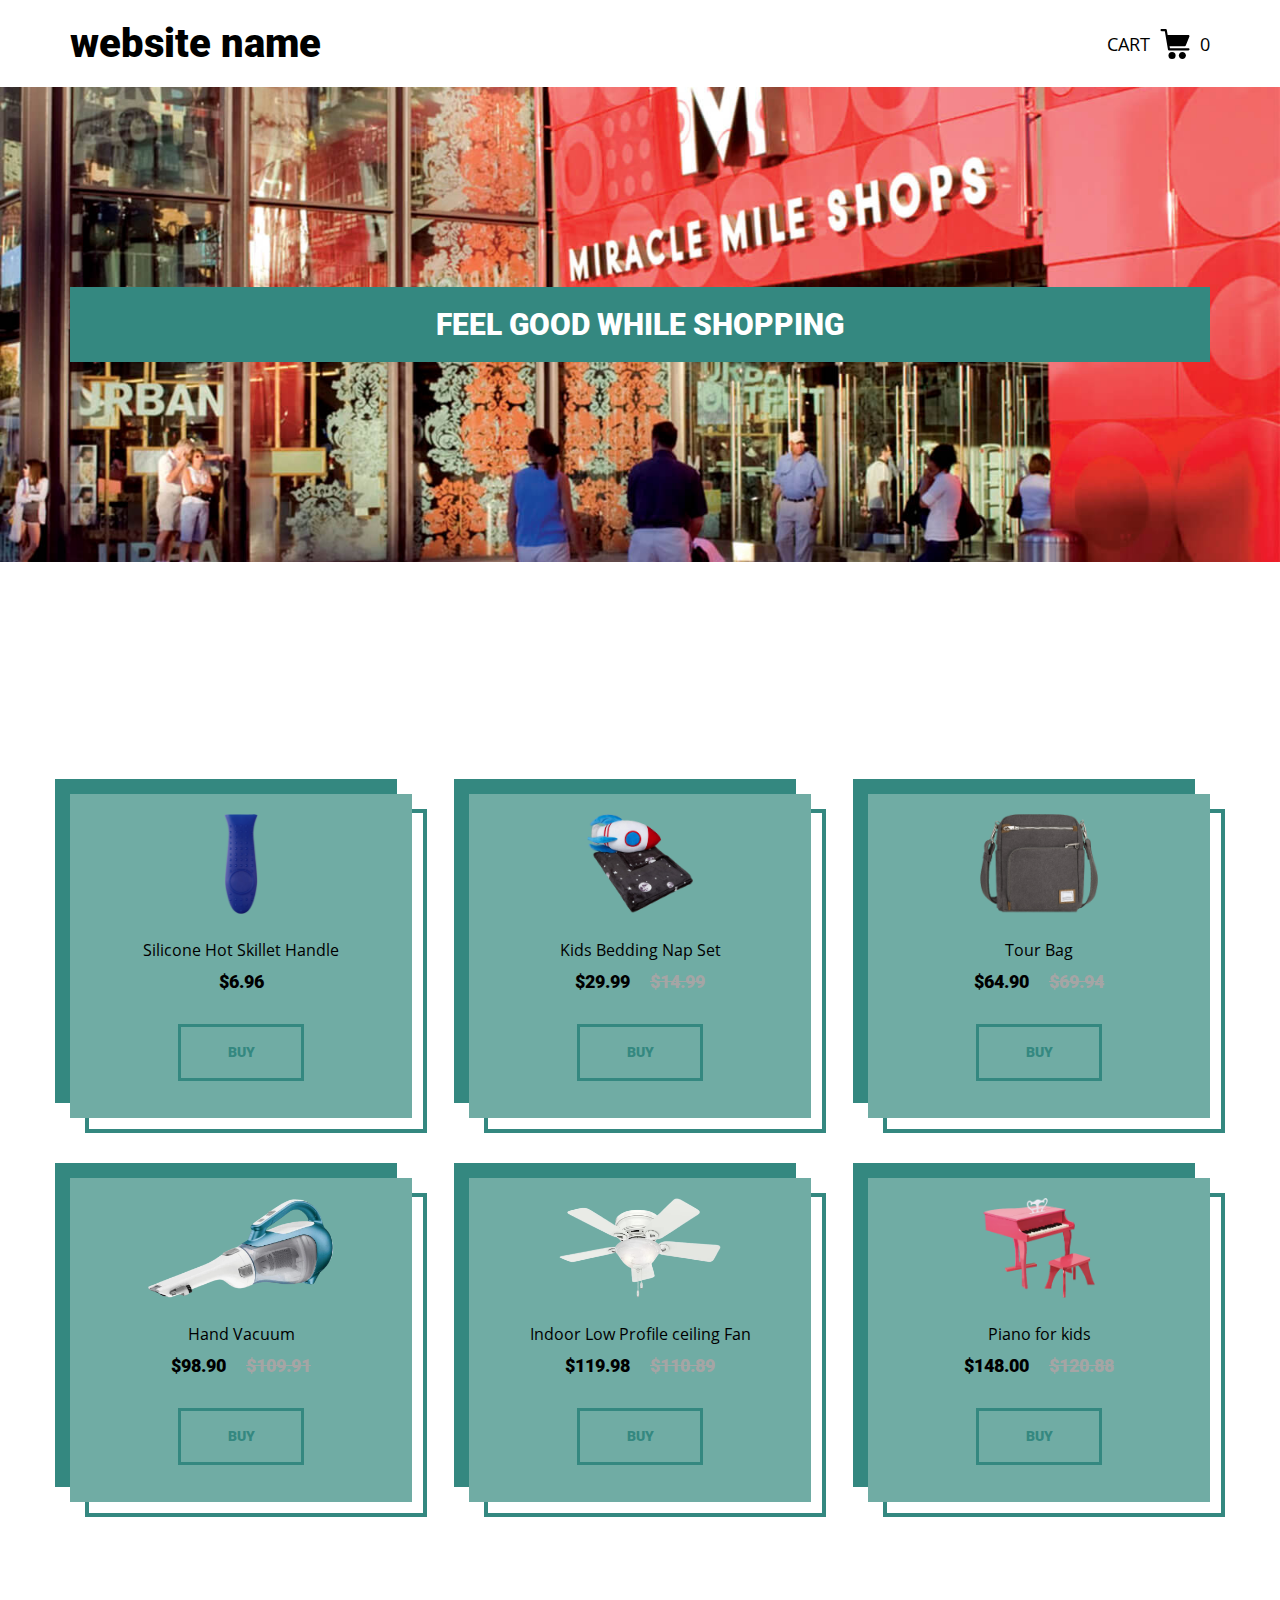
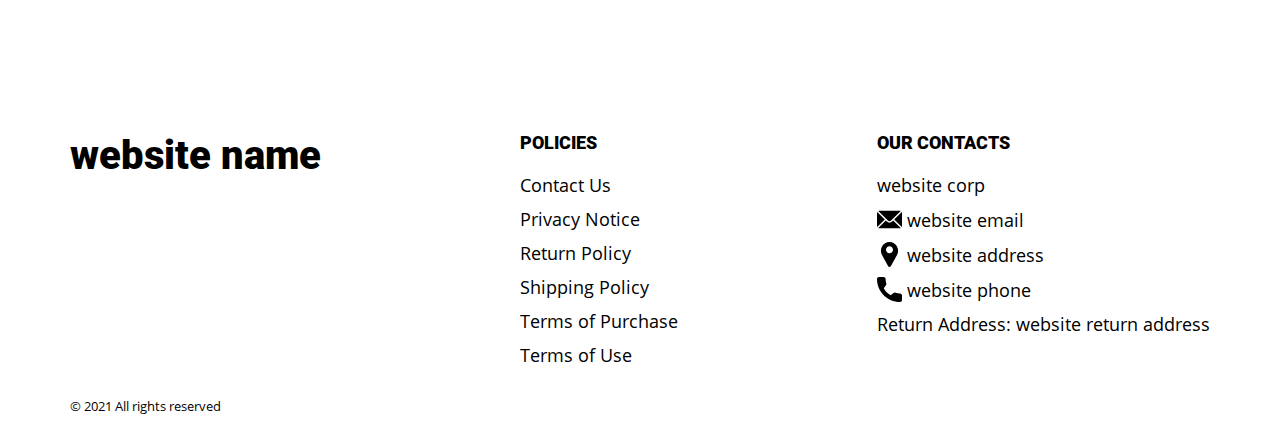
<file: index.html>
<!DOCTYPE html>
<html lang="en">

<head>
  <meta charset="UTF-8" />
  <meta http-equiv="X-UA-Compatible" content="IE=edge" />
  <meta name="viewport" content="width=device-width, initial-scale=1.0" />
  <link rel="stylesheet" href="./css/style.css" />
  <title>Shop</title>

</head>

<body>
  <div class="wrapper">
    <div class="header__wrapper">
      <div class="container">
        <header class="header">
          <div class="logo__box">
            <a href="./index.html" class="header__logo logo js_logo-data" data-text="">
              <span class="js_website-name"></span>
            </a>
          </div>
          <a href="./shop.html" class="cart__btn">
            Cart
            <svg xmlns="http://www.w3.org/2000/svg" xmlns:xlink="http://www.w3.org/1999/xlink" x="0px" y="0px"
              viewBox="0 0 424.449 424.449" style="enable-background:new 0 0 424.449 424.449;" xml:space="preserve">
              <g>
                <g>
                  <g>
                    <circle cx="170.241" cy="374.273" r="50.176" />
                    <path d="M316.673,324.098L316.673,324.098c-27.711,0-50.176,22.465-50.176,50.176s22.465,50.176,50.176,50.176
                 c27.711,0,50.176-22.465,50.176-50.176S344.384,324.098,316.673,324.098z" />
                    <path d="M402.177,272.897H140.545l-5.12-29.696h215.04c6.326,0.019,12.017-3.843,14.336-9.728l51.2-129.024
                 c3.111-7.892-0.766-16.812-8.658-19.922c-1.808-0.713-3.735-1.076-5.678-1.07H108.801L96.513,12.801
                 c-1.262-7.471-7.784-12.906-15.36-12.8h-58.88c-8.483,0-15.36,6.877-15.36,15.36s6.877,15.36,15.36,15.36h46.08l44.032,260.096
                 c1.262,7.471,7.784,12.906,15.36,12.8h274.432c8.483,0,15.36-6.877,15.36-15.36C417.537,279.774,410.66,272.897,402.177,272.897z
                 " />
                  </g>
                </g>
              </g>
            </svg>
            <span class="cart__span js_cart__span">0</span>
          </a>
        </header>
      </div>
    </div>

    <main class="main">

      <div class="hero__wrapper">
        <section class="hero">
          <div class="container">
            <h1 class="title">Feel good while shopping</h1>
          </div>
        </section>
      </div>

      <div class="products__wrapper">
        <section class="products">
          <div class="container">
            <div class="sub-title__box">
              <p class="text success-message js_success-message">Success! You have added <span
                  class="js_success-product-name"></span> to your shopping cart!</p>
            </div>
            <ul class="products__list js_products__list">

              <!--display project list  -->
            </ul>

          </div>
        </section>
      </div>
    </main>

    <div class="footer__wrapper">
      <div class="container">
        <footer class="footer">
          <div class="footer__top">
            <div class="logo__box">
              <a href="./index.html" class="footer__logo logo js_logo-data" data-text="">
                <span class="js_website-name"></span>
              </a>
            </div>
            <div class="footer__right">
              <p class="footer__title">Policies</p>
              <a href="./contacts.html" class="text footer__link footer__text footer__page-link">
                <span class="footer__link-span">Contact Us</span>
              </a>
              <a href="./privacy.html" class="text footer__link footer__text footer__page-link">
                <span class="footer__link-span">Privacy Notice</span>
              </a>
              <a href="./return.html" class="text footer__link footer__text footer__page-link">
                <span class="footer__link-span">Return Policy</span>
              </a>
              <a href="./shipping.html" class="text footer__link footer__text footer__page-link">
                <span class="footer__link-span">Shipping Policy</span>
              </a>
              <a href="./purchase.html" class="text footer__link footer__text footer__page-link">
                <span class="footer__link-span">Terms of Purchase</span>
              </a>
              <a href="./use.html" class="text footer__link footer__text footer__page-link">
                <span class="footer__link-span">Terms of Use</span>
              </a>
            </div>
            <div class="footer__left">
              <p class="footer__title">Our Contacts</p>
              <p class="text footer__text js_website-corp"></p>
              <div class="footer__text">

                <svg xmlns="http://www.w3.org/2000/svg" xmlns:xlink="http://www.w3.org/1999/xlink" x="0px" y="0px"
                  viewBox="0 0 512 512" style="enable-background:new 0 0 512 512;" xml:space="preserve">
                  <g>
                    <g>
                      <path d="M507.49,101.721L352.211,256L507.49,410.279c2.807-5.867,4.51-12.353,4.51-19.279V121
        C512,114.073,510.297,107.588,507.49,101.721z" />
                    </g>
                  </g>
                  <g>
                    <g>
                      <path d="M467,76H45c-6.927,0-13.412,1.703-19.279,4.51l198.463,197.463c17.548,17.548,46.084,17.548,63.632,0L486.279,80.51
        C480.412,77.703,473.927,76,467,76z" />
                    </g>
                  </g>
                  <g>
                    <g>
                      <path
                        d="M4.51,101.721C1.703,107.588,0,114.073,0,121v270c0,6.927,1.703,13.413,4.51,19.279L159.789,256L4.51,101.721z" />
                    </g>
                  </g>
                  <g>
                    <g>
                      <path d="M331,277.211l-21.973,21.973c-29.239,29.239-76.816,29.239-106.055,0L181,277.211L25.721,431.49
        C31.588,434.297,38.073,436,45,436h422c6.927,0,13.412-1.703,19.279-4.51L331,277.211z" />
                    </g>
                  </g>
                </svg>
                <a href="" class="text footer__link js_website-email"></a>
              </div>
              <p class="text footer__text">
                <svg enable-background="new 0 0 512 512" viewBox="0 0 512 512" xmlns="http://www.w3.org/2000/svg">
                  <g>
                    <path
                      d="m407.579 87.677c-31.073-53.624-86.265-86.385-147.64-87.637-2.62-.054-5.257-.054-7.878 0-61.374 1.252-116.566 34.013-147.64 87.637-31.762 54.812-32.631 120.652-2.325 176.123l126.963 232.387c.057.103.114.206.173.308 5.586 9.709 15.593 15.505 26.77 15.505 11.176 0 21.183-5.797 26.768-15.505.059-.102.116-.205.173-.308l126.963-232.387c30.304-55.471 29.435-121.311-2.327-176.123zm-151.579 144.323c-39.701 0-72-32.299-72-72s32.299-72 72-72 72 32.299 72 72-32.298 72-72 72z" />
                  </g>
                </svg>
                <span class="js_website-address"></span>
              </p>
              <div class="footer__text">

                <svg xmlns="http://www.w3.org/2000/svg" xmlns:xlink="http://www.w3.org/1999/xlink" x="0px" y="0px"
                  viewBox="0 0 384 384" style="enable-background:new 0 0 384 384;" xml:space="preserve">
                  <g>
                    <g>
                      <path
                        d="M353.188,252.052c-23.51,0-46.594-3.677-68.469-10.906c-10.719-3.656-23.896-0.302-30.438,6.417l-43.177,32.594
        c-50.073-26.729-80.917-57.563-107.281-107.26l31.635-42.052c8.219-8.208,11.167-20.198,7.635-31.448
        c-7.26-21.99-10.948-45.063-10.948-68.583C132.146,13.823,118.323,0,101.333,0H30.813C13.823,0,0,13.823,0,30.813
        C0,225.563,158.438,384,353.188,384c16.99,0,30.813-13.823,30.813-30.813v-70.323C384,265.875,370.177,252.052,353.188,252.052z" />
                    </g>
                  </g>
                </svg>
                <a href="tel:+844 407 1355" class="text footer__link js_website-phone"></a>
              </div>
              <p class="text">Return Address: <span class="js_website-return-address"></span></p>
            </div>


          </div>
          <span class="footer__span">© 2021 All rights reserved</span>
        </footer>
      </div>
    </div>
  </div>


  <script type="module" src="./js/cart.js"></script>
  <script type="module" src="./js/add-to-cart.js"></script>
  <script type="module" src="./js/on-load.js"></script>
  <script type="module" src="./js/data/products.js"></script>
  <script src="./js/website-data.js"></script>
</body>

</html>
</file>
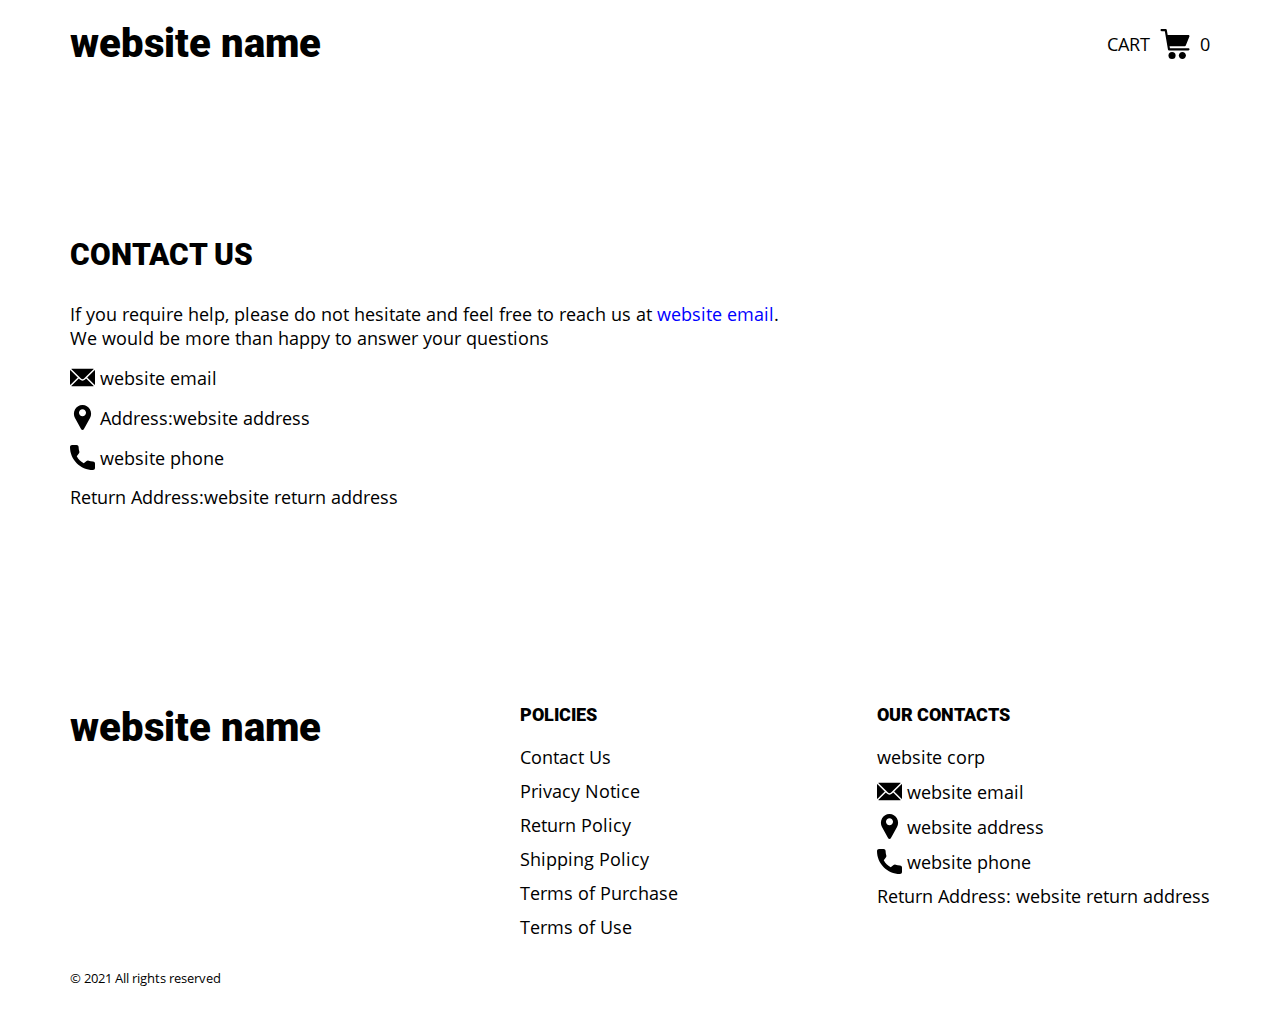
<file: contacts.html>
<!DOCTYPE html>
<html lang="en">

<head>
  <meta charset="UTF-8" />
  <meta http-equiv="X-UA-Compatible" content="IE=edge" />
  <meta name="viewport" content="width=device-width, initial-scale=1.0" />
  <link rel="stylesheet" href="./css/style.css" />
  <title>Shop</title>
</head>

<body>
  <div class="wrapper">
    <div class="header__wrapper">
      <div class="container">
        <header class="header">
          <div class="logo__box">
            <a href="./index.html" class="header__logo logo js_logo-data" data-text="">
            <span class="js_website-name"></span>
            </a>
          </div>
          <a href="./shop.html" class="cart__btn">
            Cart
            <svg xmlns="http://www.w3.org/2000/svg" xmlns:xlink="http://www.w3.org/1999/xlink" x="0px" y="0px"
              viewBox="0 0 424.449 424.449" style="enable-background:new 0 0 424.449 424.449;" xml:space="preserve">
              <g>
                <g>
                  <g>
                    <circle cx="170.241" cy="374.273" r="50.176" />
                    <path d="M316.673,324.098L316.673,324.098c-27.711,0-50.176,22.465-50.176,50.176s22.465,50.176,50.176,50.176
                 c27.711,0,50.176-22.465,50.176-50.176S344.384,324.098,316.673,324.098z" />
                    <path d="M402.177,272.897H140.545l-5.12-29.696h215.04c6.326,0.019,12.017-3.843,14.336-9.728l51.2-129.024
                 c3.111-7.892-0.766-16.812-8.658-19.922c-1.808-0.713-3.735-1.076-5.678-1.07H108.801L96.513,12.801
                 c-1.262-7.471-7.784-12.906-15.36-12.8h-58.88c-8.483,0-15.36,6.877-15.36,15.36s6.877,15.36,15.36,15.36h46.08l44.032,260.096
                 c1.262,7.471,7.784,12.906,15.36,12.8h274.432c8.483,0,15.36-6.877,15.36-15.36C417.537,279.774,410.66,272.897,402.177,272.897z
                 " />
                  </g>
                </g>
              </g>
            </svg>
            <span class="cart__span js_cart__span">0</span>
          </a>
        </header>
      </div>
    </div>

     <div class="text-section__wrapper">
         <section class="text-section">
          <div class="container">
            <h1 class="title">Contact Us</h1>
            <p class="text">If you require help, please do not hesitate and feel free to reach us at <a href="" class="link js_website-email"></a>. <br>We would be more than happy to answer your questions</p>
            <div class="text footer__text">
              <svg xmlns="http://www.w3.org/2000/svg" xmlns:xlink="http://www.w3.org/1999/xlink" x="0px" y="0px"
                 viewBox="0 0 512 512" style="enable-background:new 0 0 512 512;" xml:space="preserve">
                 <g>
                   <g>
                     <path d="M507.49,101.721L352.211,256L507.49,410.279c2.807-5.867,4.51-12.353,4.51-19.279V121
       C512,114.073,510.297,107.588,507.49,101.721z" />
                   </g>
                 </g>
                 <g>
                   <g>
                     <path d="M467,76H45c-6.927,0-13.412,1.703-19.279,4.51l198.463,197.463c17.548,17.548,46.084,17.548,63.632,0L486.279,80.51
       C480.412,77.703,473.927,76,467,76z" />
                   </g>
                 </g>
                 <g>
                   <g>
                     <path
                       d="M4.51,101.721C1.703,107.588,0,114.073,0,121v270c0,6.927,1.703,13.413,4.51,19.279L159.789,256L4.51,101.721z" />
                   </g>
                 </g>
                 <g>
                   <g>
                     <path d="M331,277.211l-21.973,21.973c-29.239,29.239-76.816,29.239-106.055,0L181,277.211L25.721,431.49
       C31.588,434.297,38.073,436,45,436h422c6.927,0,13.412-1.703,19.279-4.51L331,277.211z" />
                   </g>
                 </g>
               </svg>
               <a href="" class="footer__link js_website-email"></a>
            </div>
            
             <p class="text footer__text">
               <svg enable-background="new 0 0 512 512" viewBox="0 0 512 512" xmlns="http://www.w3.org/2000/svg">
                 <g>
                   <path
                     d="m407.579 87.677c-31.073-53.624-86.265-86.385-147.64-87.637-2.62-.054-5.257-.054-7.878 0-61.374 1.252-116.566 34.013-147.64 87.637-31.762 54.812-32.631 120.652-2.325 176.123l126.963 232.387c.057.103.114.206.173.308 5.586 9.709 15.593 15.505 26.77 15.505 11.176 0 21.183-5.797 26.768-15.505.059-.102.116-.205.173-.308l126.963-232.387c30.304-55.471 29.435-121.311-2.327-176.123zm-151.579 144.323c-39.701 0-72-32.299-72-72s32.299-72 72-72 72 32.299 72 72-32.298 72-72 72z" />
                 </g>
               </svg>
                 <span class="text-section__span-mr">Address:</span> <span class="js_website-address"></span>
             </p>

             <div class="text footer__text">
                  <svg xmlns="http://www.w3.org/2000/svg" xmlns:xlink="http://www.w3.org/1999/xlink" x="0px" y="0px"
              viewBox="0 0 384 384" style="enable-background:new 0 0 384 384;" xml:space="preserve">
              <g>
                <g>
                  <path
                    d="M353.188,252.052c-23.51,0-46.594-3.677-68.469-10.906c-10.719-3.656-23.896-0.302-30.438,6.417l-43.177,32.594
    c-50.073-26.729-80.917-57.563-107.281-107.26l31.635-42.052c8.219-8.208,11.167-20.198,7.635-31.448
    c-7.26-21.99-10.948-45.063-10.948-68.583C132.146,13.823,118.323,0,101.333,0H30.813C13.823,0,0,13.823,0,30.813
    C0,225.563,158.438,384,353.188,384c16.99,0,30.813-13.823,30.813-30.813v-70.323C384,265.875,370.177,252.052,353.188,252.052z" />
                </g>
              </g>
                  </svg>
                  <a href="" class="footer__link js_website-phone"></a>
             </div>
             
           <p class="text"><span class="text-section__span-mr">Return Address:</span><span class="js_website-return-address"></span></p>
        </div>
         </section>
     </div>

     <div class="footer__wrapper">
      <div class="container">
        <footer class="footer">
          <div class="footer__top">
            <div class="logo__box">
              <a href="./index.html" class="footer__logo logo js_logo-data" data-text="">
              <span class="js_website-name">Shop</span>
              </a>
            </div>
            <div class="footer__right">
              <p class="footer__title">Policies</p>
              <a href="./contacts.html" class="text footer__link footer__text footer__page-link">
                <span class="footer__link-span">Contact Us</span>
              </a>
              <a href="./privacy.html" class="text footer__link footer__text footer__page-link">
                <span class="footer__link-span">Privacy Notice</span>
              </a>
              <a href="./return.html" class="text footer__link footer__text footer__page-link">
                <span class="footer__link-span">Return Policy</span>
              </a>
              <a href="./shipping.html" class="text footer__link footer__text footer__page-link">
                <span class="footer__link-span">Shipping Policy</span>
              </a>
              <a href="./purchase.html" class="text footer__link footer__text footer__page-link">
                <span class="footer__link-span">Terms of Purchase</span>
              </a>
              <a href="./use.html" class="text footer__link footer__text footer__page-link">
                <span class="footer__link-span">Terms of Use</span>
              </a>
            </div>
            <div class="footer__left">
              <p class="footer__title">Our Contacts</p>
              <p class="text footer__text js_website-corp"></p>
              <div class="footer__text">
              
                <svg xmlns="http://www.w3.org/2000/svg" xmlns:xlink="http://www.w3.org/1999/xlink" x="0px" y="0px"
                  viewBox="0 0 512 512" style="enable-background:new 0 0 512 512;" xml:space="preserve">
                  <g>
                    <g>
                      <path d="M507.49,101.721L352.211,256L507.49,410.279c2.807-5.867,4.51-12.353,4.51-19.279V121
        C512,114.073,510.297,107.588,507.49,101.721z" />
                    </g>
                  </g>
                  <g>
                    <g>
                      <path d="M467,76H45c-6.927,0-13.412,1.703-19.279,4.51l198.463,197.463c17.548,17.548,46.084,17.548,63.632,0L486.279,80.51
        C480.412,77.703,473.927,76,467,76z" />
                    </g>
                  </g>
                  <g>
                    <g>
                      <path
                        d="M4.51,101.721C1.703,107.588,0,114.073,0,121v270c0,6.927,1.703,13.413,4.51,19.279L159.789,256L4.51,101.721z" />
                    </g>
                  </g>
                  <g>
                    <g>
                      <path d="M331,277.211l-21.973,21.973c-29.239,29.239-76.816,29.239-106.055,0L181,277.211L25.721,431.49
        C31.588,434.297,38.073,436,45,436h422c6.927,0,13.412-1.703,19.279-4.51L331,277.211z" />
                    </g>
                  </g>
                </svg>
                <a href="" class="text footer__link js_website-email"></a>
            </div>
              <p class="text footer__text">
                <svg enable-background="new 0 0 512 512" viewBox="0 0 512 512" xmlns="http://www.w3.org/2000/svg">
                  <g>
                    <path
                      d="m407.579 87.677c-31.073-53.624-86.265-86.385-147.64-87.637-2.62-.054-5.257-.054-7.878 0-61.374 1.252-116.566 34.013-147.64 87.637-31.762 54.812-32.631 120.652-2.325 176.123l126.963 232.387c.057.103.114.206.173.308 5.586 9.709 15.593 15.505 26.77 15.505 11.176 0 21.183-5.797 26.768-15.505.059-.102.116-.205.173-.308l126.963-232.387c30.304-55.471 29.435-121.311-2.327-176.123zm-151.579 144.323c-39.701 0-72-32.299-72-72s32.299-72 72-72 72 32.299 72 72-32.298 72-72 72z" />
                  </g>
                </svg>
                <span class="js_website-address"></span>
              </p>
              <div class="footer__text">
              
                <svg xmlns="http://www.w3.org/2000/svg" xmlns:xlink="http://www.w3.org/1999/xlink" x="0px" y="0px"
                  viewBox="0 0 384 384" style="enable-background:new 0 0 384 384;" xml:space="preserve">
                  <g>
                    <g>
                      <path
                        d="M353.188,252.052c-23.51,0-46.594-3.677-68.469-10.906c-10.719-3.656-23.896-0.302-30.438,6.417l-43.177,32.594
        c-50.073-26.729-80.917-57.563-107.281-107.26l31.635-42.052c8.219-8.208,11.167-20.198,7.635-31.448
        c-7.26-21.99-10.948-45.063-10.948-68.583C132.146,13.823,118.323,0,101.333,0H30.813C13.823,0,0,13.823,0,30.813
        C0,225.563,158.438,384,353.188,384c16.99,0,30.813-13.823,30.813-30.813v-70.323C384,265.875,370.177,252.052,353.188,252.052z" />
                    </g>
                  </g>
                </svg>
                <a href="tel:+844 407 1355" class="text footer__link js_website-phone"></a>
              </div>
              <p class="text">Return Address: <span class="js_website-return-address"></span></p>
            </div>
         
        
          </div>
          <span class="footer__span">© 2021 All rights reserved</span>
        </footer>
      </div>
    </div>
  </div>

 
  <script type="module" src="./js/on-load.js"></script>
  <script src="./js/website-data.js"></script>
</body>

</html>
</file>
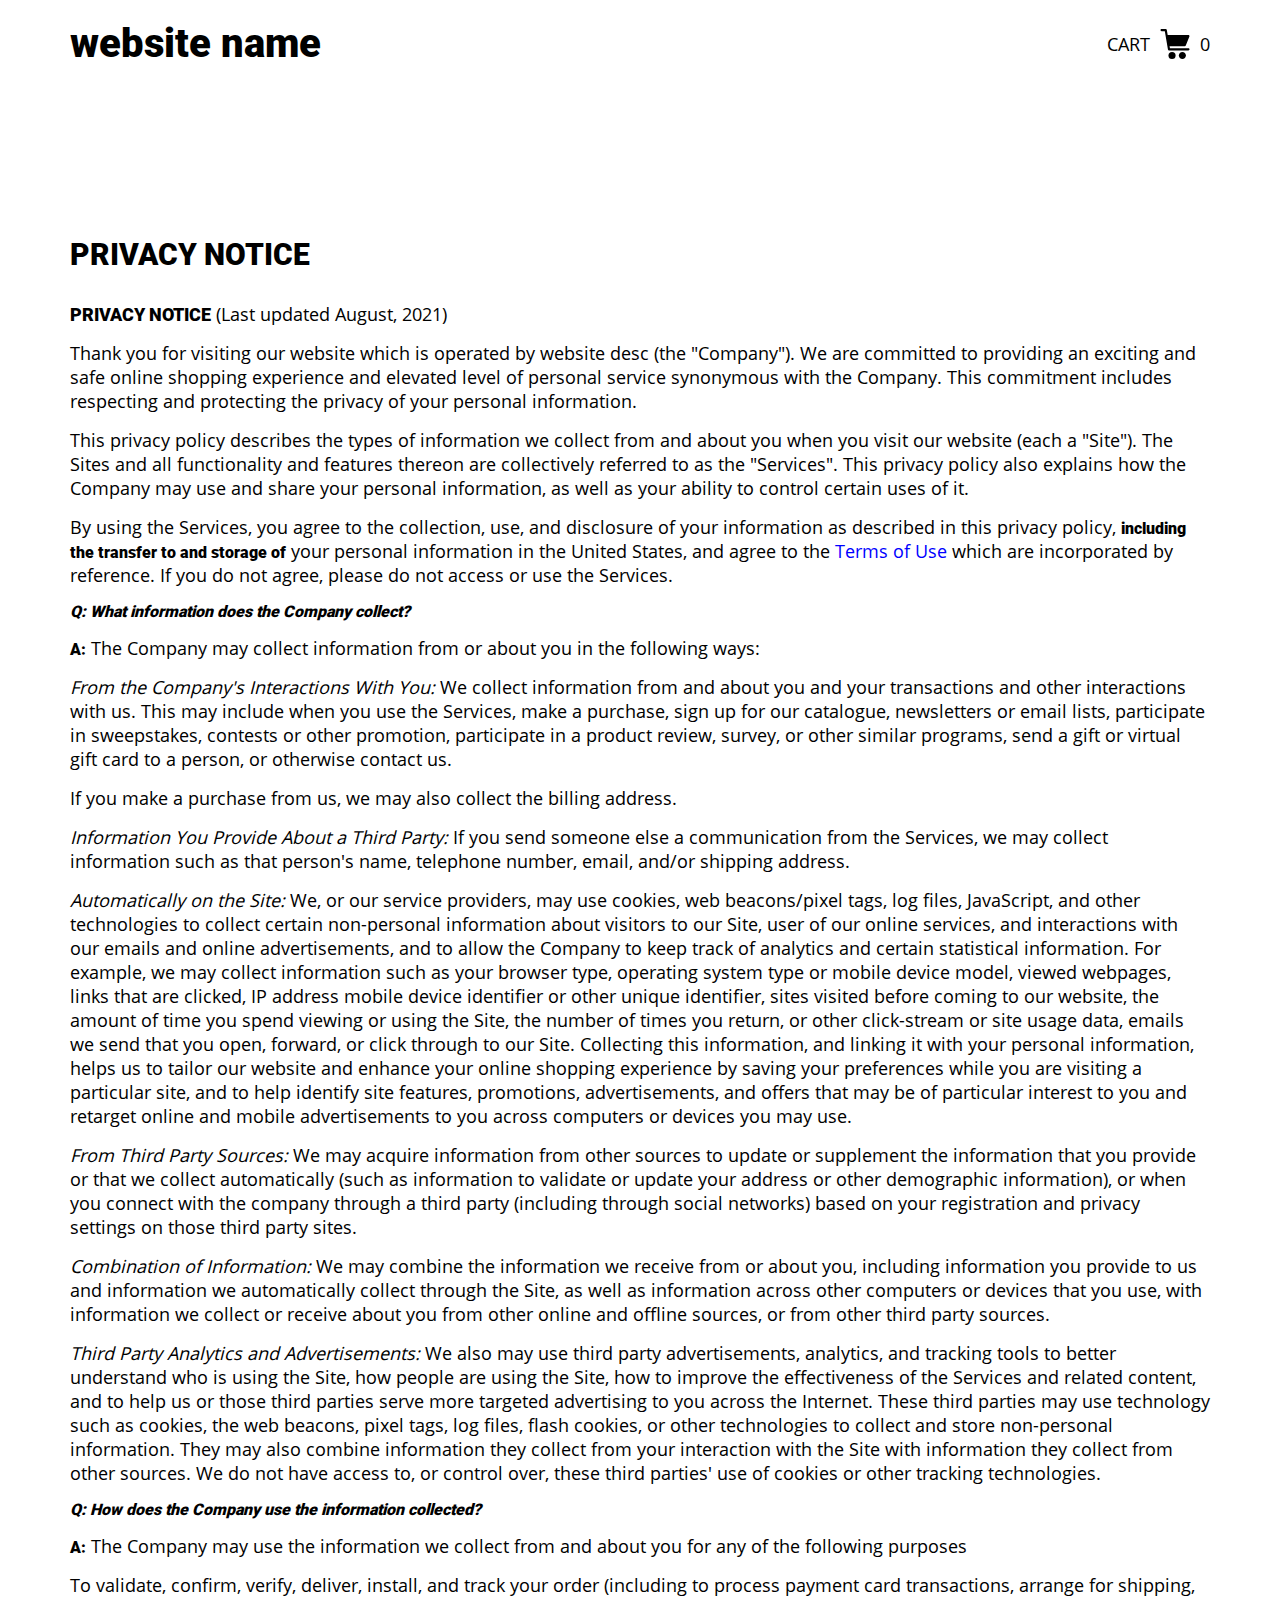
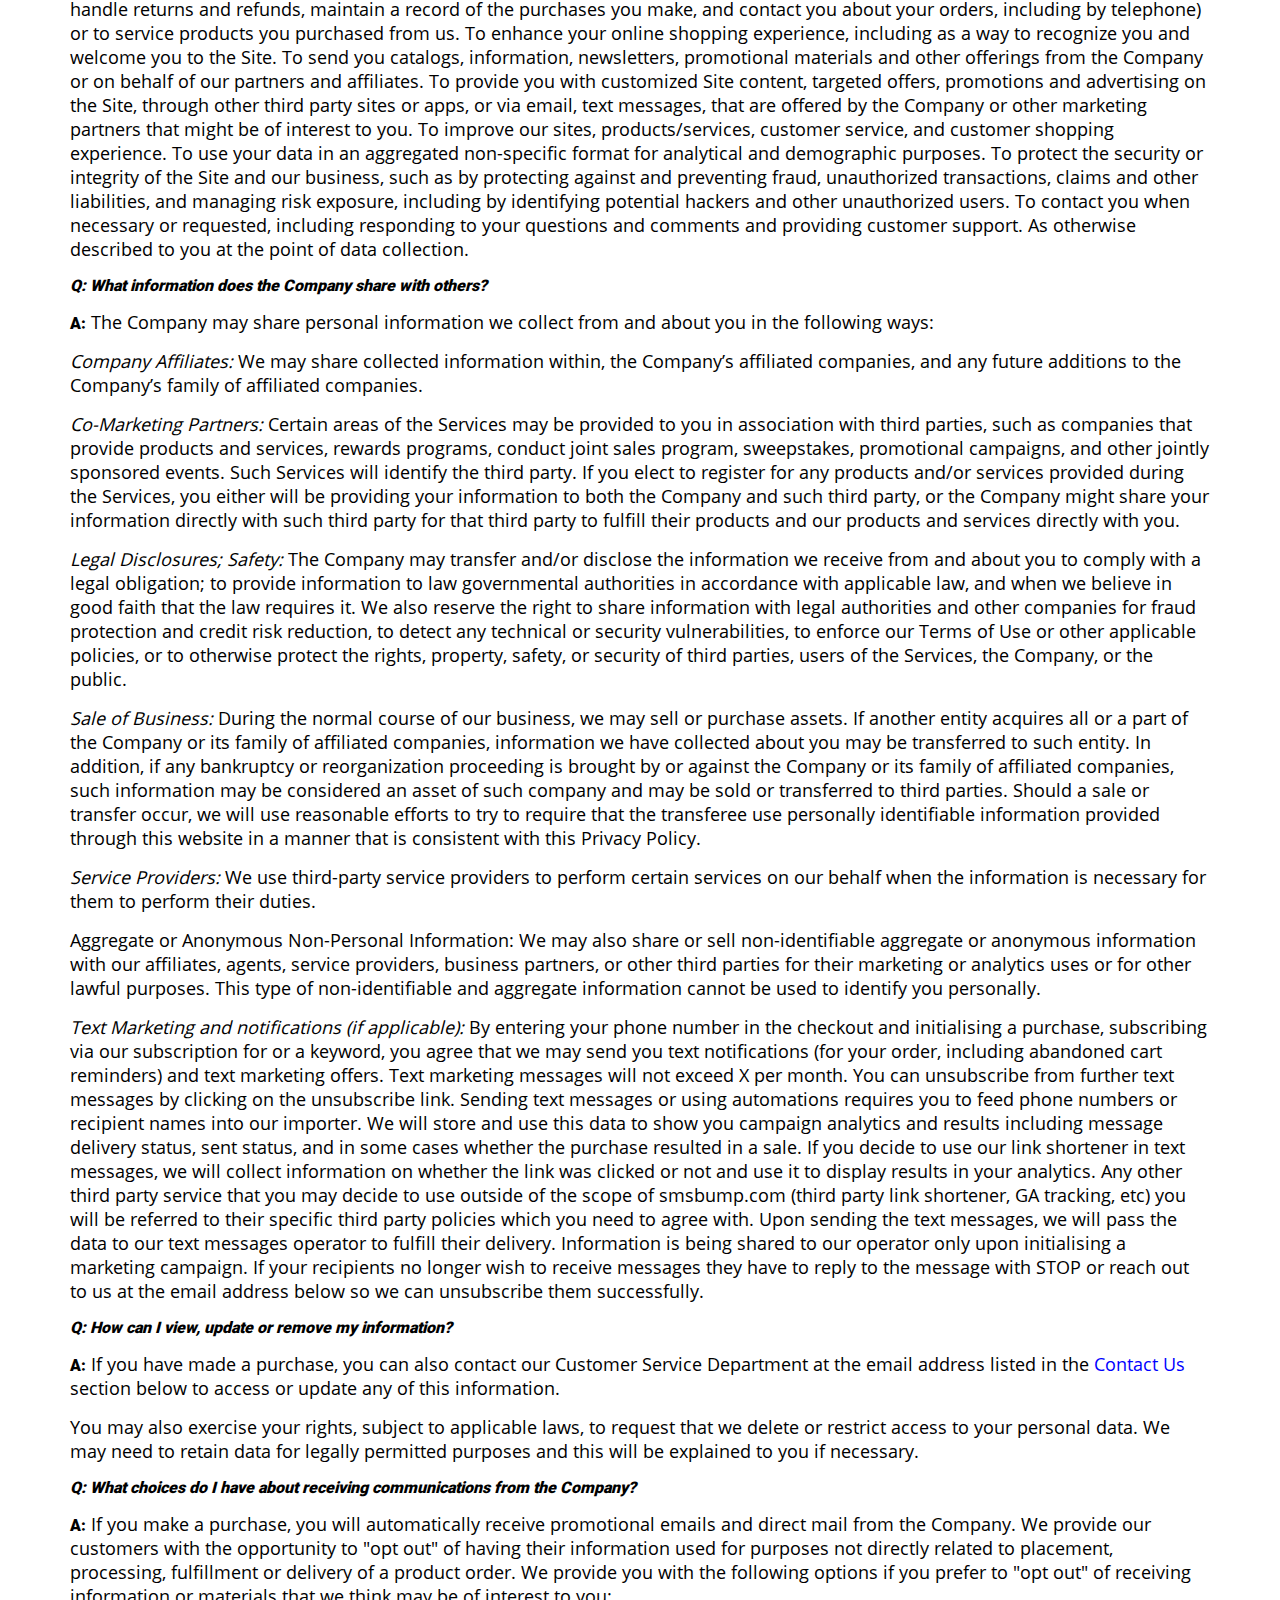
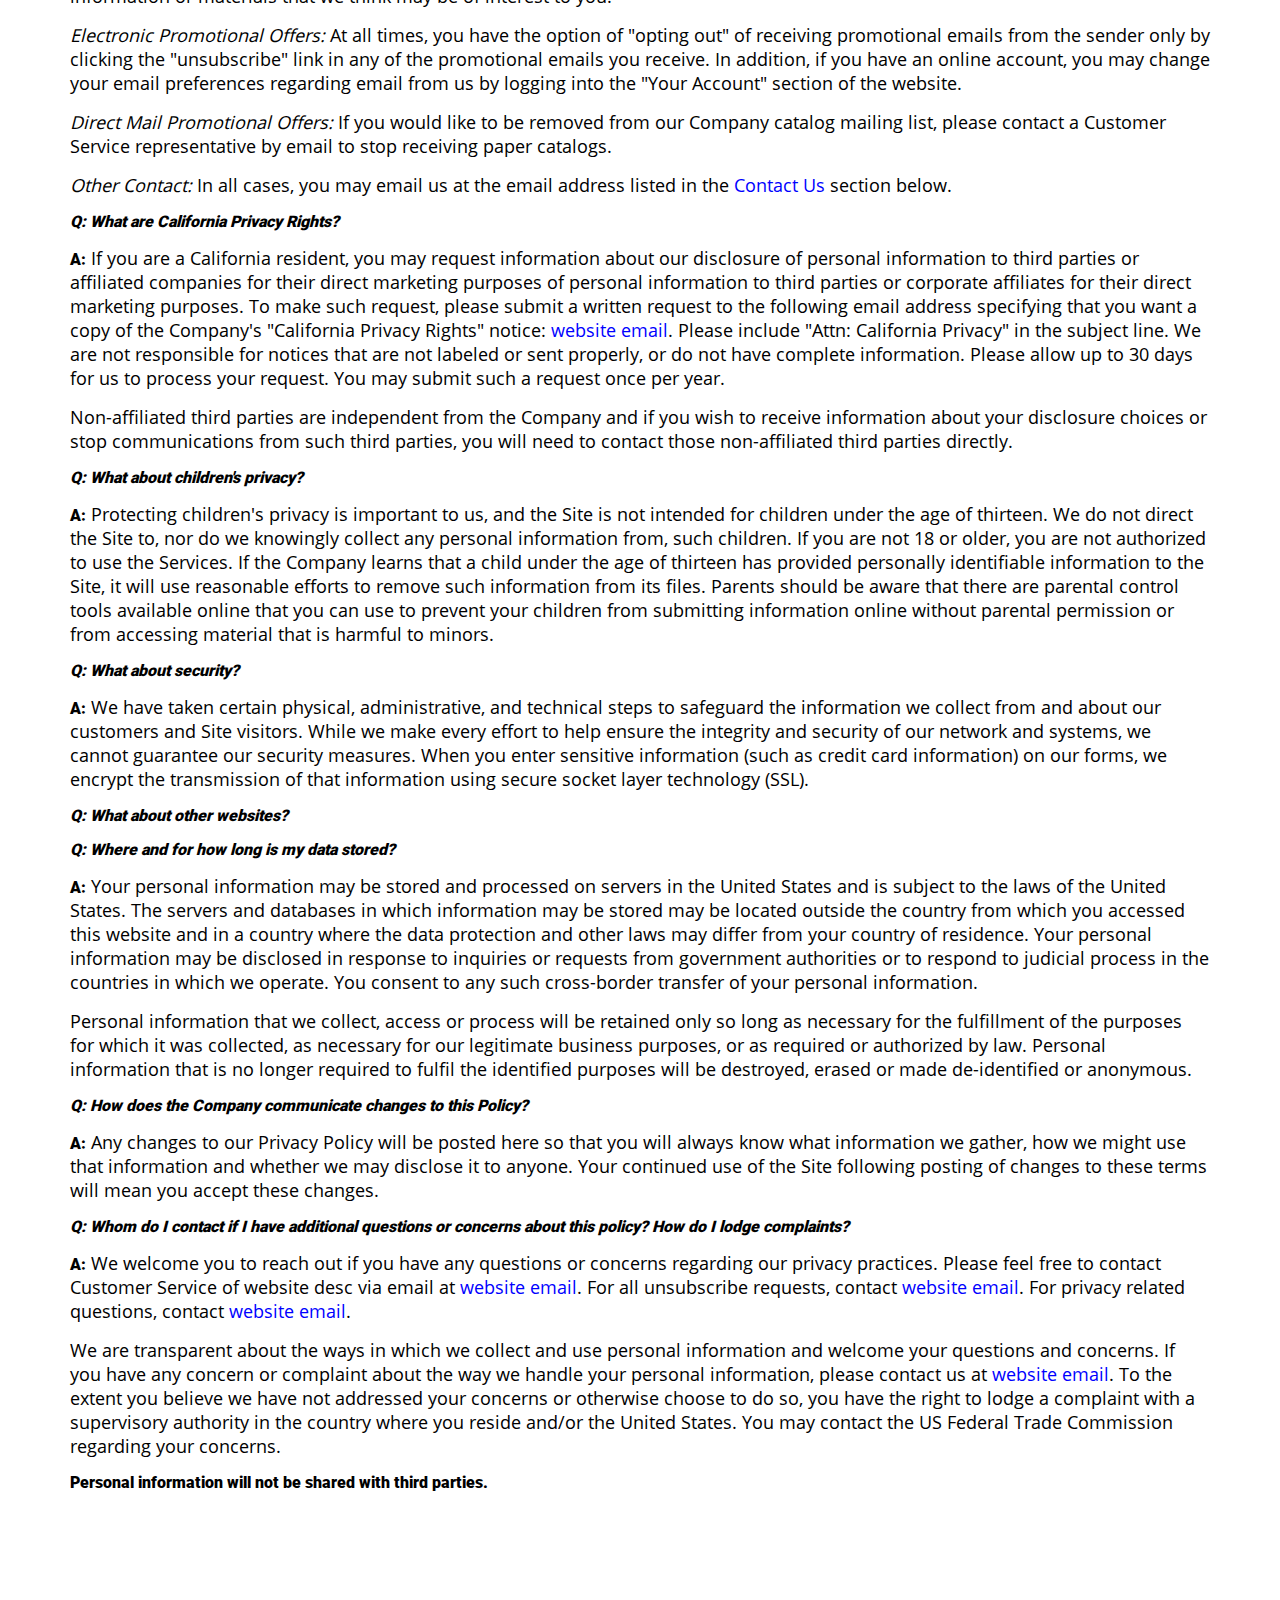
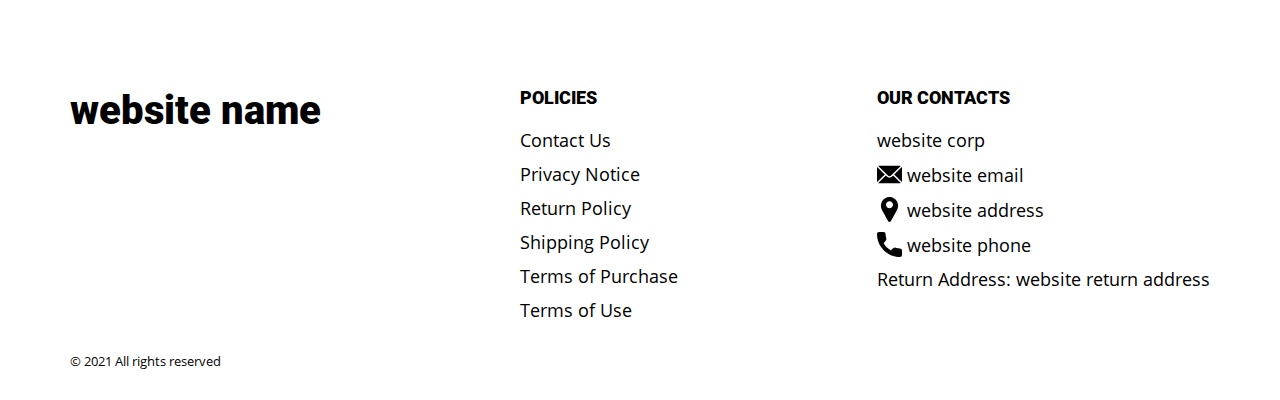
<file: privacy.html>
<!DOCTYPE html>
<html lang="en">

<head>
  <meta charset="UTF-8" />
  <meta http-equiv="X-UA-Compatible" content="IE=edge" />
  <meta name="viewport" content="width=device-width, initial-scale=1.0" />
  <link rel="stylesheet" href="./css/style.css" />
  <title>Shop</title>
</head>

<body>
  <div class="wrapper">
    <div class="header__wrapper">
      <div class="container">
        <header class="header">
          <div class="logo__box">
            <a href="./index.html" class="header__logo logo js_logo-data" data-text="">
              <span class="js_website-name">Shop</span>
              </a>
          </div>
          <a href="./shop.html" class="cart__btn">
            Cart
            <svg xmlns="http://www.w3.org/2000/svg" xmlns:xlink="http://www.w3.org/1999/xlink" x="0px" y="0px"
              viewBox="0 0 424.449 424.449" style="enable-background:new 0 0 424.449 424.449;" xml:space="preserve">
              <g>
                <g>
                  <g>
                    <circle cx="170.241" cy="374.273" r="50.176" />
                    <path d="M316.673,324.098L316.673,324.098c-27.711,0-50.176,22.465-50.176,50.176s22.465,50.176,50.176,50.176
                 c27.711,0,50.176-22.465,50.176-50.176S344.384,324.098,316.673,324.098z" />
                    <path d="M402.177,272.897H140.545l-5.12-29.696h215.04c6.326,0.019,12.017-3.843,14.336-9.728l51.2-129.024
                 c3.111-7.892-0.766-16.812-8.658-19.922c-1.808-0.713-3.735-1.076-5.678-1.07H108.801L96.513,12.801
                 c-1.262-7.471-7.784-12.906-15.36-12.8h-58.88c-8.483,0-15.36,6.877-15.36,15.36s6.877,15.36,15.36,15.36h46.08l44.032,260.096
                 c1.262,7.471,7.784,12.906,15.36,12.8h274.432c8.483,0,15.36-6.877,15.36-15.36C417.537,279.774,410.66,272.897,402.177,272.897z
                 " />
                  </g>
                </g>
              </g>
            </svg>
            <span class="cart__span js_cart__span">0</span>
          </a>
        </header>
      </div>
    </div>

     <div class="text-section__wrapper">
         <section class="text-section">
          <div class="container">
            <h1 class="title">PRIVACY NOTICE</h1>
            <p class="text"><span class="bold up">PRIVACY NOTICE</span> (Last updated August, 2021)</p>
            <p class="text">Thank you for visiting our website which is operated by <span class="js_website-desc"></span> (the "Company"). We are committed to providing an exciting and safe online shopping experience and elevated level of personal service synonymous with the Company. This commitment includes respecting and protecting the privacy of your personal information.</p>
            <p class="text">This privacy policy describes the types of information we collect from and about you when you visit our website (each a "Site"). The Sites and all functionality and features thereon are collectively referred to as the "Services". This privacy policy also explains how the Company may use and share your personal information, as well as your ability to control certain uses of it.</p>
            <p class="text">By using the Services, you agree to the collection, use, and disclosure of your information as described in this privacy policy, <span class="bold">including the transfer to and storage of</span> your personal information in the United States, and agree to the <a href="./use.html" class="link">Terms of Use</a> which are incorporated by reference. If you do not agree, please do not access or use the Services.</p>
            <p class="text bold italic">Q: What information does the Company collect?</p>
            <p class="text"><span class="bold">A:</span> The Company may collect information from or about you in the following ways:</p>
            <p class="text"><span class="italic">From the Company's Interactions With You:</span> We collect information from and about you and your transactions and other interactions with us. This may include when you use the Services, make a purchase, sign up for our catalogue, newsletters or email lists, participate in sweepstakes, contests or other promotion, participate in a product review, survey, or other similar programs, send a gift or virtual gift card to a person, or otherwise contact us.</p>
            <p class="text">If you make a purchase from us, we may also collect the billing address.</p>
            <p class="text"><span class="italic">Information You Provide About a Third Party:</span> If you send someone else a communication from the Services, we may collect information such as that person's name, telephone number, email, and/or shipping address.</p>
            <p class="text"><span class="italic">Automatically on the Site:</span> We, or our service providers, may use cookies, web beacons/pixel tags, log files, JavaScript, and other technologies to collect certain non-personal information about visitors to our Site, user of our online services, and interactions with our emails and online advertisements, and to allow the Company to keep track of analytics and certain statistical information. For example, we may collect information such as your browser type, operating system type or mobile device model, viewed webpages, links that are clicked, IP address mobile device identifier or other unique identifier, sites visited before coming to our website, the amount of time you spend viewing or using the Site, the number of times you return, or other click-stream or site usage data, emails we send that you open, forward, or click through to our Site. Collecting this information, and linking it with your personal information, helps us to tailor our website and enhance your online shopping experience by saving your preferences while you are visiting a particular site, and to help identify site features, promotions, advertisements, and offers that may be of particular interest to you and retarget online and mobile advertisements to you across computers or devices you may use.</p>
            <p class="text"><span class="italic">From Third Party Sources:</span> We may acquire information from other sources to update or supplement the information that you provide or that we collect automatically (such as information to validate or update your address or other demographic information), or when you connect with the company through a third party (including through social networks) based on your registration and privacy settings on those third party sites.</p>
            <p class="text"><span class="italic">Combination of Information:</span> We may combine the information we receive from or about you, including information you provide to us and information we automatically collect through the Site, as well as information across other computers or devices that you use, with information we collect or receive about you from other online and offline sources, or from other third party sources.</p>
            <p class="text"><span class="italic">Third Party Analytics and Advertisements:</span> We also may use third party advertisements, analytics, and tracking tools to better understand who is using the Site, how people are using the Site, how to improve the effectiveness of the Services and related content, and to help us or those third parties serve more targeted advertising to you across the Internet. These third parties may use technology such as cookies, the web beacons, pixel tags, log files, flash cookies, or other technologies to collect and store non-personal information. They may also combine information they collect from your interaction with the Site with information they collect from other sources. We do not have access to, or control over, these third parties' use of cookies or other tracking technologies.</p>
            <p class="text bold italic">Q: How does the Company use the information collected?</p>
            <p class="text"><span class="bold">A:</span> The Company may use the information we collect from and about you for any of the following purposes</p>
            <p class="text">To validate, confirm, verify, deliver, install, and track your order (including to process payment card transactions, arrange for shipping, handle returns and refunds, maintain a record of the purchases you make, and contact you about your orders, including by telephone) or to service products you purchased from us.
               To enhance your online shopping experience, including as a way to recognize you and welcome you to the Site.
               To send you catalogs, information, newsletters, promotional materials and other offerings from the Company or on behalf of our partners and affiliates.
               To provide you with customized Site content, targeted offers, promotions and advertising on the Site, through other third party sites or apps, or via email, text messages, that are offered by the Company or other marketing partners that might be of interest to you.
               To improve our sites, products/services, customer service, and customer shopping experience.
               To use your data in an aggregated non-specific format for analytical and demographic purposes.
               To protect the security or integrity of the Site and our business, such as by protecting against and preventing fraud, unauthorized transactions, claims and other liabilities, and managing risk exposure, including by identifying potential hackers and other unauthorized users.
               To contact you when necessary or requested, including responding to your questions and comments and providing customer support.
               As otherwise described to you at the point of data collection.</p>
            <p class="text bold italic">Q: What information does the Company share with others?</p>
            <p class="text"><span class="bold">A:</span> The Company may share personal information we collect from and about you in the following ways:</p>
            <p class="text"><span class="italic">Company Affiliates:</span> We may share collected information within, the Company’s affiliated companies, and any future additions to the Company’s family of affiliated companies.</p>
            <p class="text"><span class="italic">Co-Marketing Partners:</span> Certain areas of the Services may be provided to you in association with third parties, such as companies that provide products and services, rewards programs, conduct joint sales program, sweepstakes, promotional campaigns, and other jointly sponsored events. Such Services will identify the third party. If you elect to register for any products and/or services provided during the Services, you either will be providing your information to both the Company and such third party, or the Company might share your information directly with such third party for that third party to fulfill their products and our products and services directly with you.</p>
            <p class="text"><span class="italic">Legal Disclosures; Safety:</span> The Company may transfer and/or disclose the information we receive from and about you to comply with a legal obligation; to provide information to law governmental authorities in accordance with applicable law, and when we believe in good faith that the law requires it. We also reserve the right to share information with legal authorities and other companies for fraud protection and credit risk reduction, to detect any technical or security vulnerabilities, to enforce our Terms of Use or other applicable policies, or to otherwise protect the rights, property, safety, or security of third parties, users of the Services, the Company, or the public.</p>
            <p class="text"><span class="italic">Sale of Business:</span> During the normal course of our business, we may sell or purchase assets. If another entity acquires all or a part of the Company or its family of affiliated companies, information we have collected about you may be transferred to such entity. In addition, if any bankruptcy or reorganization proceeding is brought by or against the Company or its family of affiliated companies, such information may be considered an asset of such company and may be sold or transferred to third parties. Should a sale or transfer occur, we will use reasonable efforts to try to require that the transferee use personally identifiable information provided through this website in a manner that is consistent with this Privacy Policy.</p>
            <p class="text"><span class="italic">Service Providers:</span> We use third-party service providers to perform certain services on our behalf when the information is necessary for them to perform their duties.</p>
            <p class="text"><span class="item">Aggregate or Anonymous Non-Personal Information:</span> We may also share or sell non-identifiable aggregate or anonymous information with our affiliates, agents, service providers, business partners, or other third parties for their marketing or analytics uses or for other lawful purposes. This type of non-identifiable and aggregate information cannot be used to identify you personally.</p>
            <p class="text"><span class="italic">Text Marketing and notifications (if applicable):</span> By entering your phone number in the checkout and initialising a purchase, subscribing via our subscription for or a keyword, you agree that we may send you text notifications (for your order, including abandoned cart reminders) and text marketing offers. Text marketing messages will not exceed X per month. You can unsubscribe from further text messages by clicking on the unsubscribe link. Sending text messages or using automations requires you to feed phone numbers or recipient names into our importer. We will store and use this data to show you campaign analytics and results including message delivery status, sent status, and in some cases whether the purchase resulted in a sale. If you decide to use our link shortener in text messages, we will collect information on whether the link was clicked or not and use it to display results in your analytics. Any other third party service that you may decide to use outside of the scope of smsbump.com (third party link shortener, GA tracking, etc) you will be referred to their specific third party policies which you need to agree with. Upon sending the text messages, we will pass the data to our text messages operator to fulfill their delivery. Information is being shared to our operator only upon initialising a marketing campaign. If your recipients no longer wish to receive messages they have to reply to the message with STOP or reach out to us at the email address below so we can unsubscribe them successfully.</p>
            <p class="text bold italic">Q: How can I view, update or remove my information?</p>
            <p class="text"><span class="bold">A:</span> If you have made a purchase, you can also contact our Customer Service Department at the email address listed in the <a href="./contacts.html" class="link">Contact Us</a> section below to access or update any of this information.</p>
            <p class="text">You may also exercise your rights, subject to applicable laws, to request that we delete or restrict access to your personal data. We may need to retain data for legally permitted purposes and this will be explained to you if necessary.</p>
            <p class="text bold italic">Q: What choices do I have about receiving communications from the Company?</p>
            <p class="text"><span class="bold">A:</span> If you make a purchase, you will automatically receive promotional emails and direct mail from the Company. We provide our customers with the opportunity to "opt out" of having their information used for purposes not directly related to placement, processing, fulfillment or delivery of a product order. We provide you with the following options if you prefer to "opt out" of receiving information or materials that we think may be of interest to you:</p>
            <p class="text"><span class="italic">Electronic Promotional Offers:</span> At all times, you have the option of "opting out" of receiving promotional emails from the sender only by clicking the "unsubscribe" link in any of the promotional emails you receive. In addition, if you have an online account, you may change your email preferences regarding email from us by logging into the "Your Account" section of the website.</p>
            <p class="text"><span class="italic">Direct Mail Promotional Offers:</span> If you would like to be removed from our Company catalog mailing list, please contact a Customer Service representative by email to stop receiving paper catalogs.</p>
            <p class="text"><span class="italic">Other Contact:</span> In all cases, you may email us at the email address listed in the <a href="./contacts.html" class="link">Contact Us</a> section below.</p>
            <p class="text bold italic">Q: What are California Privacy Rights?</p>
            <p class="text"><span class="bold">A:</span> If you are a California resident, you may request information about our disclosure of personal information to third parties or affiliated companies for their direct marketing purposes of personal information to third parties or corporate affiliates for their direct marketing purposes. To make such request, please submit a written request to the following email address specifying that you want a copy of the Company's "California Privacy Rights" notice: <a href="" class="link js_website-email"></a>. Please include "Attn: California Privacy" in the subject line. We are not responsible for notices that are not labeled or sent properly, or do not have complete information. Please allow up to 30 days for us to process your request. You may submit such a request once per year.</p>
            <p class="text">Non-affiliated third parties are independent from the Company and if you wish to receive information about your disclosure choices or stop communications from such third parties, you will need to contact those non-affiliated third parties directly.</p>
            <p class="text bold italic">Q: What about children's privacy?</p>
            <p class="text"><span class="bold">A:</span> Protecting children's privacy is important to us, and the Site is not intended for children under the age of thirteen. We do not direct the Site to, nor do we knowingly collect any personal information from, such children. If you are not 18 or older, you are not authorized to use the Services. If the Company learns that a child under the age of thirteen has provided personally identifiable information to the Site, it will use reasonable efforts to remove such information from its files. Parents should be aware that there are parental control tools available online that you can use to prevent your children from submitting information online without parental permission or from accessing material that is harmful to minors.</p>
            <p class="text bold italic">Q: What about security?</p>
            <p class="text"><span class="bold">A:</span> We have taken certain physical, administrative, and technical steps to safeguard the information we collect from and about our customers and Site visitors. While we make every effort to help ensure the integrity and security of our network and systems, we cannot guarantee our security measures. When you enter sensitive information (such as credit card information) on our forms, we encrypt the transmission of that information using secure socket layer technology (SSL).</p>
            <p class="text bold italic">Q: What about other websites?</p>
            <p class="text bold italic">Q: Where and for how long is my data stored?</p>
            <p class="text"><span class="bold">A:</span> Your personal information may be stored and processed on servers in the United States and is subject to the laws of the United States. The servers and databases in which information may be stored may be located outside the country from which you accessed this website and in a country where the data protection and other laws may differ from your country of residence. Your personal information may be disclosed in response to inquiries or requests from government authorities or to respond to judicial process in the countries in which we operate. You consent to any such cross-border transfer of your personal information.</p>
            <p class="text">Personal information that we collect, access or process will be retained only so long as necessary for the fulfillment of the purposes for which it was collected, as necessary for our legitimate business purposes, or as required or authorized by law. Personal information that is no longer required to fulfil the identified purposes will be destroyed, erased or made de-identified or anonymous.</p>
            <p class="text bold italic">Q: How does the Company communicate changes to this Policy?</p>
            <p class="text"><span class="bold">A:</span> Any changes to our Privacy Policy will be posted here so that you will always know what information we gather, how we might use that information and whether we may disclose it to anyone. Your continued use of the Site following posting of changes to these terms will mean you accept these changes.</p>
            <p class="text bold italic">Q: Whom do I contact if I have additional questions or concerns about this policy? How do I lodge complaints?</p>
            <p class="text"><span class="bold">A:</span> We welcome you to reach out if you have any questions or concerns regarding our privacy practices. Please feel free to contact Customer Service of <span class="js_website-desc"></span> via email at <a href="" class="link js_website-email"></a>. For all unsubscribe requests, contact <a href="" class="link js_website-email"></a>. For privacy related questions, contact <a href="" class="link js_website-email"></a>.</p>
            <p class="text">We are transparent about the ways in which we collect and use personal information and welcome your questions and concerns. If you have any concern or complaint about the way we handle your personal information, please contact us at <a href="" class="link js_website-email"></a>. To the extent you believe we have not addressed your concerns or otherwise choose to do so, you have the right to lodge a complaint with a supervisory authority in the country where you reside and/or the United States. You may contact the US Federal Trade Commission regarding your concerns. </p>
            <p class="text bold">Personal information will not be shared with third parties.</p>
        </div>
         </section>
     </div>

     <div class="footer__wrapper">
      <div class="container">
        <footer class="footer">
          <div class="footer__top">
            <div class="logo__box">
              <a href="./index.html" class="footer__logo logo js_logo-data" data-text="">
              <span class="js_website-name">Shop</span>
              </a>
            </div>
            <div class="footer__right">
              <p class="footer__title">Policies</p>
              <a href="./contacts.html" class="text footer__link footer__text footer__page-link">
                <span class="footer__link-span">Contact Us</span>
              </a>
              <a href="./privacy.html" class="text footer__link footer__text footer__page-link">
                <span class="footer__link-span">Privacy Notice</span>
              </a>
              <a href="./return.html" class="text footer__link footer__text footer__page-link">
                <span class="footer__link-span">Return Policy</span>
              </a>
              <a href="./shipping.html" class="text footer__link footer__text footer__page-link">
                <span class="footer__link-span">Shipping Policy</span>
              </a>
              <a href="./purchase.html" class="text footer__link footer__text footer__page-link">
                <span class="footer__link-span">Terms of Purchase</span>
              </a>
              <a href="./use.html" class="text footer__link footer__text footer__page-link">
                <span class="footer__link-span">Terms of Use</span>
              </a>
            </div>
            <div class="footer__left">
              <p class="footer__title">Our Contacts</p>
              <p class="text footer__text js_website-corp"></p>
              <div class="footer__text">
              
                <svg xmlns="http://www.w3.org/2000/svg" xmlns:xlink="http://www.w3.org/1999/xlink" x="0px" y="0px"
                  viewBox="0 0 512 512" style="enable-background:new 0 0 512 512;" xml:space="preserve">
                  <g>
                    <g>
                      <path d="M507.49,101.721L352.211,256L507.49,410.279c2.807-5.867,4.51-12.353,4.51-19.279V121
        C512,114.073,510.297,107.588,507.49,101.721z" />
                    </g>
                  </g>
                  <g>
                    <g>
                      <path d="M467,76H45c-6.927,0-13.412,1.703-19.279,4.51l198.463,197.463c17.548,17.548,46.084,17.548,63.632,0L486.279,80.51
        C480.412,77.703,473.927,76,467,76z" />
                    </g>
                  </g>
                  <g>
                    <g>
                      <path
                        d="M4.51,101.721C1.703,107.588,0,114.073,0,121v270c0,6.927,1.703,13.413,4.51,19.279L159.789,256L4.51,101.721z" />
                    </g>
                  </g>
                  <g>
                    <g>
                      <path d="M331,277.211l-21.973,21.973c-29.239,29.239-76.816,29.239-106.055,0L181,277.211L25.721,431.49
        C31.588,434.297,38.073,436,45,436h422c6.927,0,13.412-1.703,19.279-4.51L331,277.211z" />
                    </g>
                  </g>
                </svg>
                <a href="" class="text footer__link js_website-email"></a>
            </div>
              <p class="text footer__text">
                <svg enable-background="new 0 0 512 512" viewBox="0 0 512 512" xmlns="http://www.w3.org/2000/svg">
                  <g>
                    <path
                      d="m407.579 87.677c-31.073-53.624-86.265-86.385-147.64-87.637-2.62-.054-5.257-.054-7.878 0-61.374 1.252-116.566 34.013-147.64 87.637-31.762 54.812-32.631 120.652-2.325 176.123l126.963 232.387c.057.103.114.206.173.308 5.586 9.709 15.593 15.505 26.77 15.505 11.176 0 21.183-5.797 26.768-15.505.059-.102.116-.205.173-.308l126.963-232.387c30.304-55.471 29.435-121.311-2.327-176.123zm-151.579 144.323c-39.701 0-72-32.299-72-72s32.299-72 72-72 72 32.299 72 72-32.298 72-72 72z" />
                  </g>
                </svg>
                <span class="js_website-address"></span>
              </p>
              <div class="footer__text">
              
                <svg xmlns="http://www.w3.org/2000/svg" xmlns:xlink="http://www.w3.org/1999/xlink" x="0px" y="0px"
                  viewBox="0 0 384 384" style="enable-background:new 0 0 384 384;" xml:space="preserve">
                  <g>
                    <g>
                      <path
                        d="M353.188,252.052c-23.51,0-46.594-3.677-68.469-10.906c-10.719-3.656-23.896-0.302-30.438,6.417l-43.177,32.594
        c-50.073-26.729-80.917-57.563-107.281-107.26l31.635-42.052c8.219-8.208,11.167-20.198,7.635-31.448
        c-7.26-21.99-10.948-45.063-10.948-68.583C132.146,13.823,118.323,0,101.333,0H30.813C13.823,0,0,13.823,0,30.813
        C0,225.563,158.438,384,353.188,384c16.99,0,30.813-13.823,30.813-30.813v-70.323C384,265.875,370.177,252.052,353.188,252.052z" />
                    </g>
                  </g>
                </svg>
                <a href="tel:+844 407 1355" class="text footer__link js_website-phone"></a>
              </div>
              <p class="text">Return Address: <span class="js_website-return-address"></span></p>
            </div>
         
        
          </div>
          <span class="footer__span">© 2021 All rights reserved</span>
        </footer>
      </div>
    </div>
  </div>

 
  <script type="module" src="./js/on-load.js"></script>
  <script src="./js/website-data.js"></script>
</body>

</html>
</file>
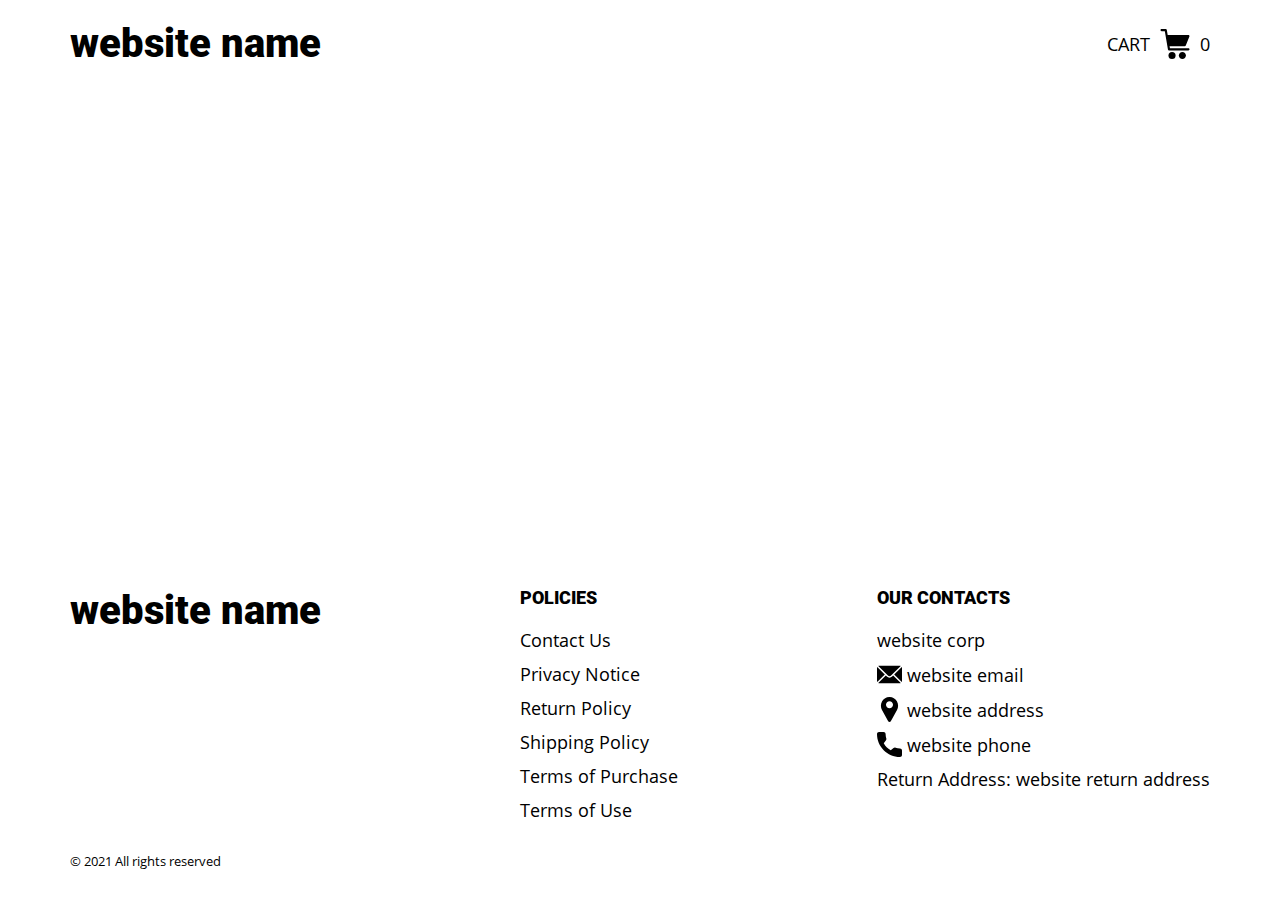
<file: product-page.html>
<!DOCTYPE html>
<html lang="en">

<head>
    <meta charset="UTF-8" />
    <meta http-equiv="X-UA-Compatible" content="IE=edge" />
    <meta name="viewport" content="width=device-width, initial-scale=1.0" />
    <link rel="stylesheet" href="./css/style.css" />
    <title>Shop</title>
</head>

<body>
    <div class="wrapper">
        <div class="header__wrapper">
            <div class="container">
                <header class="header">
                    <div class="logo__box">
                      <a href="./index.html" class="header__logo logo js_logo-data" data-text="">
                        <span class="js_website-name"></span>
                        </a>
                    </div>
                    <a href="./shop.html" class="cart__btn">
                        Cart
                        <svg xmlns="http://www.w3.org/2000/svg" xmlns:xlink="http://www.w3.org/1999/xlink" x="0px"
                            y="0px" viewBox="0 0 424.449 424.449" style="enable-background:new 0 0 424.449 424.449;"
                            xml:space="preserve">
                            <g>
                                <g>
                                    <g>
                                        <circle cx="170.241" cy="374.273" r="50.176" />
                                        <path d="M316.673,324.098L316.673,324.098c-27.711,0-50.176,22.465-50.176,50.176s22.465,50.176,50.176,50.176
                 c27.711,0,50.176-22.465,50.176-50.176S344.384,324.098,316.673,324.098z" />
                                        <path d="M402.177,272.897H140.545l-5.12-29.696h215.04c6.326,0.019,12.017-3.843,14.336-9.728l51.2-129.024
                 c3.111-7.892-0.766-16.812-8.658-19.922c-1.808-0.713-3.735-1.076-5.678-1.07H108.801L96.513,12.801
                 c-1.262-7.471-7.784-12.906-15.36-12.8h-58.88c-8.483,0-15.36,6.877-15.36,15.36s6.877,15.36,15.36,15.36h46.08l44.032,260.096
                 c1.262,7.471,7.784,12.906,15.36,12.8h274.432c8.483,0,15.36-6.877,15.36-15.36C417.537,279.774,410.66,272.897,402.177,272.897z
                 " />
                                    </g>
                                </g>
                            </g>
                        </svg>
                        <span class="cart__span js_cart__span">0</span>
                    </a>
                </header>
            </div>
        </div>

        <main class="main">
            <div class="prod__wrapper">
                <section class="prod">
                    <div class="container">
                        <div class="js_prod__block"></div>   
                    </div>
                </section>
            </div>
        </main>

        <div class="footer__wrapper">
            <div class="container">
              <footer class="footer">
                <div class="footer__top">
                  <div class="logo__box">
                    <a href="./index.html" class="footer__logo logo js_logo-data" data-text="">
                    <span class="js_website-name"></span>
                    </a>
                  </div>
                  <div class="footer__right">
                    <p class="footer__title">Policies</p>
                    <a href="./contacts.html" class="text footer__link footer__text footer__page-link">
                      <span class="footer__link-span">Contact Us</span>
                    </a>
                    <a href="./privacy.html" class="text footer__link footer__text footer__page-link">
                      <span class="footer__link-span">Privacy Notice</span>
                    </a>
                    <a href="./return.html" class="text footer__link footer__text footer__page-link">
                      <span class="footer__link-span">Return Policy</span>
                    </a>
                    <a href="./shipping.html" class="text footer__link footer__text footer__page-link">
                      <span class="footer__link-span">Shipping Policy</span>
                    </a>
                    <a href="./purchase.html" class="text footer__link footer__text footer__page-link">
                      <span class="footer__link-span">Terms of Purchase</span>
                    </a>
                    <a href="./use.html" class="text footer__link footer__text footer__page-link">
                      <span class="footer__link-span">Terms of Use</span>
                    </a>
                  </div>
                  <div class="footer__left">
                    <p class="footer__title">Our Contacts</p>
                    <p class="text footer__text js_website-corp"></p>
                    <div class="footer__text">
                    
                      <svg xmlns="http://www.w3.org/2000/svg" xmlns:xlink="http://www.w3.org/1999/xlink" x="0px" y="0px"
                        viewBox="0 0 512 512" style="enable-background:new 0 0 512 512;" xml:space="preserve">
                        <g>
                          <g>
                            <path d="M507.49,101.721L352.211,256L507.49,410.279c2.807-5.867,4.51-12.353,4.51-19.279V121
              C512,114.073,510.297,107.588,507.49,101.721z" />
                          </g>
                        </g>
                        <g>
                          <g>
                            <path d="M467,76H45c-6.927,0-13.412,1.703-19.279,4.51l198.463,197.463c17.548,17.548,46.084,17.548,63.632,0L486.279,80.51
              C480.412,77.703,473.927,76,467,76z" />
                          </g>
                        </g>
                        <g>
                          <g>
                            <path
                              d="M4.51,101.721C1.703,107.588,0,114.073,0,121v270c0,6.927,1.703,13.413,4.51,19.279L159.789,256L4.51,101.721z" />
                          </g>
                        </g>
                        <g>
                          <g>
                            <path d="M331,277.211l-21.973,21.973c-29.239,29.239-76.816,29.239-106.055,0L181,277.211L25.721,431.49
              C31.588,434.297,38.073,436,45,436h422c6.927,0,13.412-1.703,19.279-4.51L331,277.211z" />
                          </g>
                        </g>
                      </svg>
                      <a href="" class="text footer__link js_website-email"></a>
                  </div>
                    <p class="text footer__text">
                      <svg enable-background="new 0 0 512 512" viewBox="0 0 512 512" xmlns="http://www.w3.org/2000/svg">
                        <g>
                          <path
                            d="m407.579 87.677c-31.073-53.624-86.265-86.385-147.64-87.637-2.62-.054-5.257-.054-7.878 0-61.374 1.252-116.566 34.013-147.64 87.637-31.762 54.812-32.631 120.652-2.325 176.123l126.963 232.387c.057.103.114.206.173.308 5.586 9.709 15.593 15.505 26.77 15.505 11.176 0 21.183-5.797 26.768-15.505.059-.102.116-.205.173-.308l126.963-232.387c30.304-55.471 29.435-121.311-2.327-176.123zm-151.579 144.323c-39.701 0-72-32.299-72-72s32.299-72 72-72 72 32.299 72 72-32.298 72-72 72z" />
                        </g>
                      </svg>
                      <span class="js_website-address"></span>
                    </p>
                    <div class="footer__text">
                    
                      <svg xmlns="http://www.w3.org/2000/svg" xmlns:xlink="http://www.w3.org/1999/xlink" x="0px" y="0px"
                        viewBox="0 0 384 384" style="enable-background:new 0 0 384 384;" xml:space="preserve">
                        <g>
                          <g>
                            <path
                              d="M353.188,252.052c-23.51,0-46.594-3.677-68.469-10.906c-10.719-3.656-23.896-0.302-30.438,6.417l-43.177,32.594
              c-50.073-26.729-80.917-57.563-107.281-107.26l31.635-42.052c8.219-8.208,11.167-20.198,7.635-31.448
              c-7.26-21.99-10.948-45.063-10.948-68.583C132.146,13.823,118.323,0,101.333,0H30.813C13.823,0,0,13.823,0,30.813
              C0,225.563,158.438,384,353.188,384c16.99,0,30.813-13.823,30.813-30.813v-70.323C384,265.875,370.177,252.052,353.188,252.052z" />
                          </g>
                        </g>
                      </svg>
                      <a href="tel:+844 407 1355" class="text footer__link js_website-phone"></a>
                    </div>
                    <p class="text">Return Address: <span class="js_website-return-address"></span></p>
                  </div>
               
              
                </div>
                <span class="footer__span">© 2021 All rights reserved</span>
              </footer>
            </div>
          </div>
    </div>


    <!-- <script type="module" src="./js/data/products.js"></script> -->
    <script type="module" src="./js/product.js"></script>
    <script type="module" src="./js/prod-preview.js"></script>
    <script type="module" src="./js/accordion.js"></script>
    <script type="module" src="./js/calculate-total.js"></script>
    <script type="module" src="./js/on-load.js"></script>
    <script src="./js/website-data.js"></script>
</body>

</html>
</file>
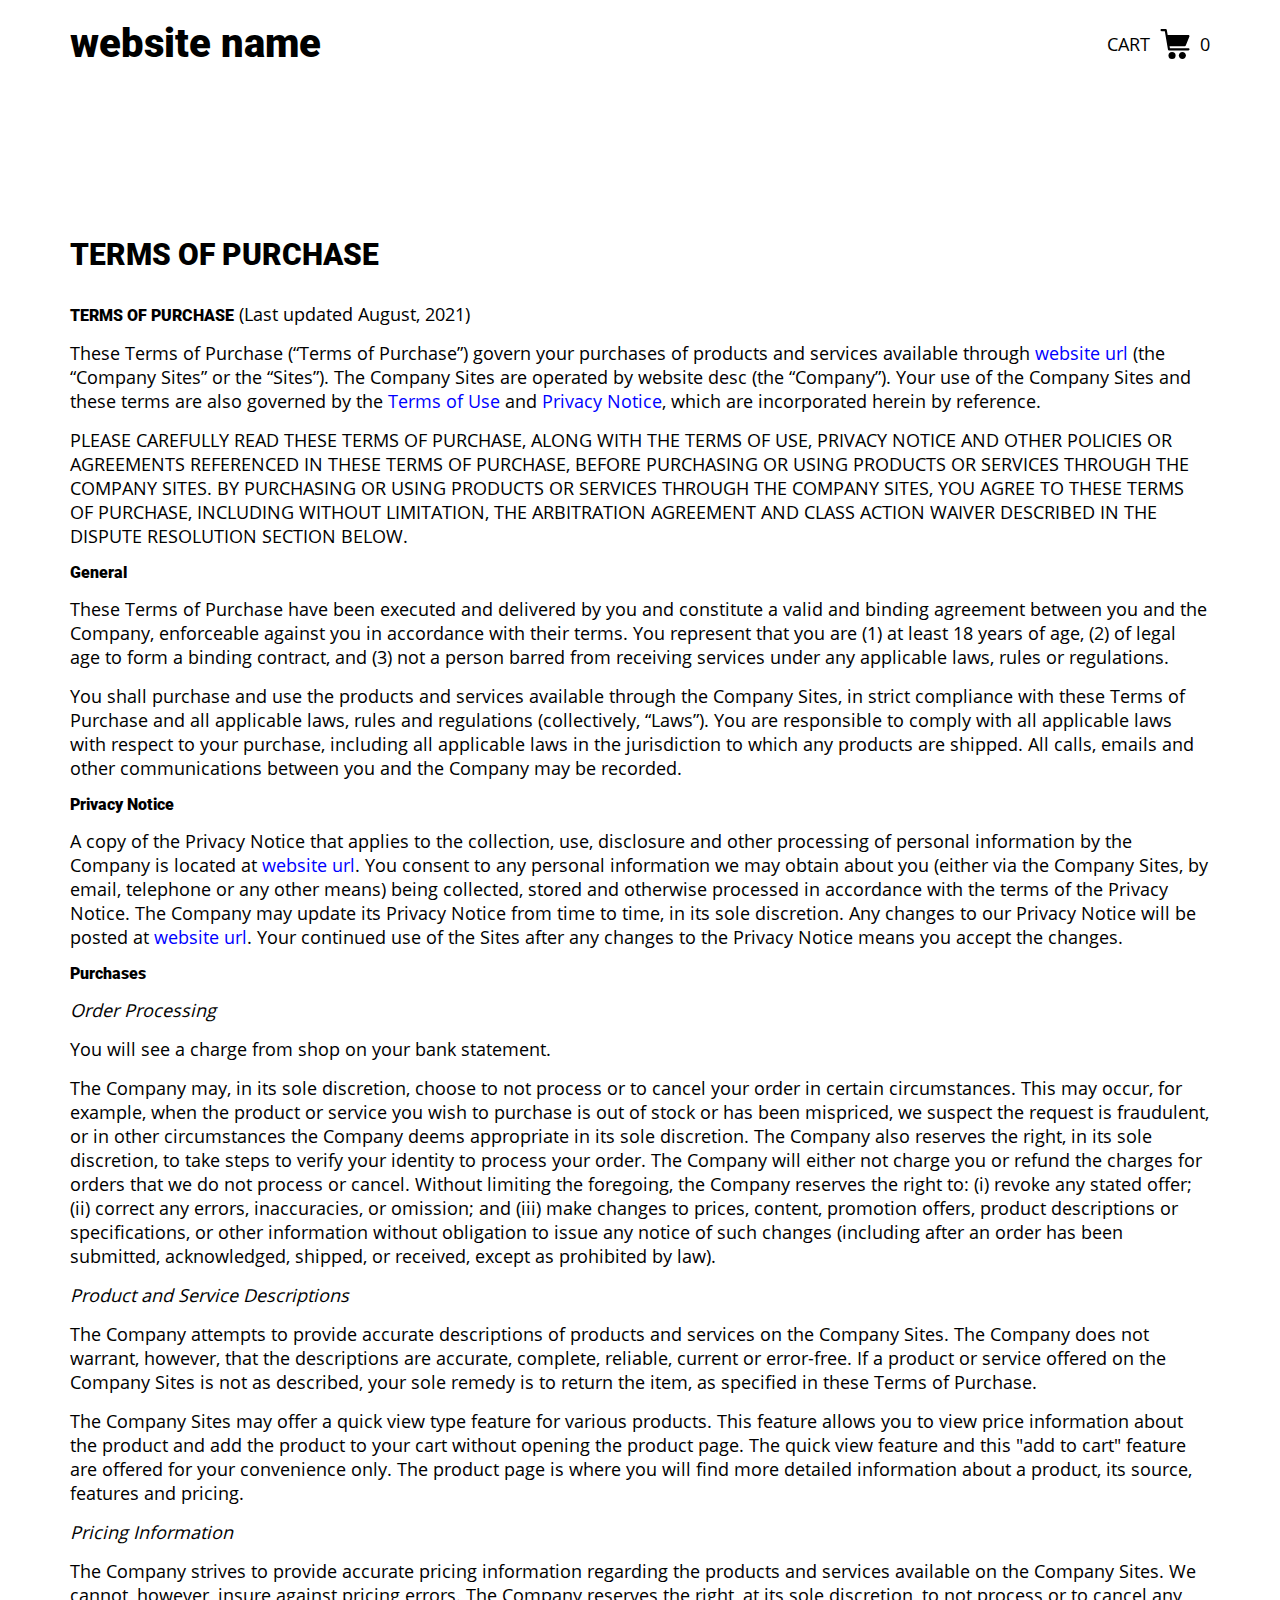
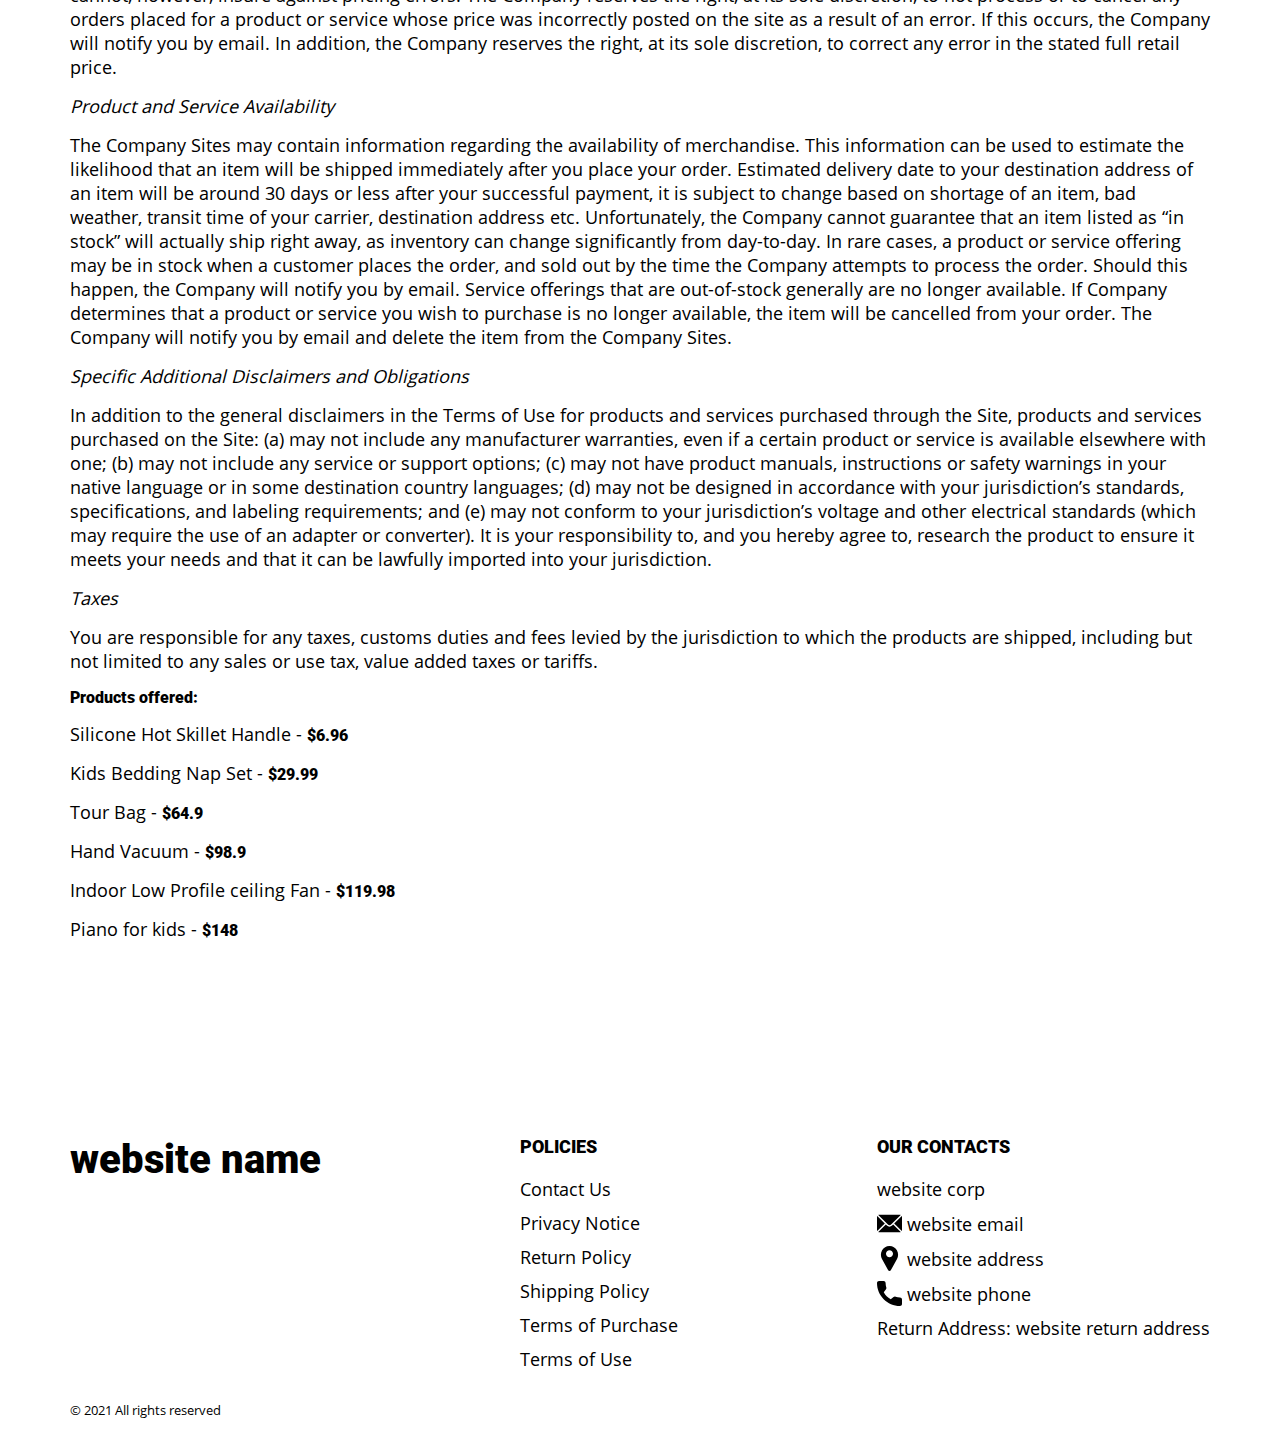
<file: purchase.html>
<!DOCTYPE html>
<html lang="en">

<head>
  <meta charset="UTF-8" />
  <meta http-equiv="X-UA-Compatible" content="IE=edge" />
  <meta name="viewport" content="width=device-width, initial-scale=1.0" />
  <link rel="stylesheet" href="./css/style.css" />
  <title>Shop</title>
</head>

<body>
  <div class="wrapper">
    <div class="header__wrapper">
      <div class="container">
        <header class="header">
          <div class="logo__box">
            <a href="./index.html" class="header__logo logo js_logo-data" data-text="">
              <span class="js_website-name"></span>
              </a>
          </div>
          <a href="./shop.html" class="cart__btn">
            Cart
            <svg xmlns="http://www.w3.org/2000/svg" xmlns:xlink="http://www.w3.org/1999/xlink" x="0px" y="0px"
              viewBox="0 0 424.449 424.449" style="enable-background:new 0 0 424.449 424.449;" xml:space="preserve">
              <g>
                <g>
                  <g>
                    <circle cx="170.241" cy="374.273" r="50.176" />
                    <path d="M316.673,324.098L316.673,324.098c-27.711,0-50.176,22.465-50.176,50.176s22.465,50.176,50.176,50.176
                 c27.711,0,50.176-22.465,50.176-50.176S344.384,324.098,316.673,324.098z" />
                    <path d="M402.177,272.897H140.545l-5.12-29.696h215.04c6.326,0.019,12.017-3.843,14.336-9.728l51.2-129.024
                 c3.111-7.892-0.766-16.812-8.658-19.922c-1.808-0.713-3.735-1.076-5.678-1.07H108.801L96.513,12.801
                 c-1.262-7.471-7.784-12.906-15.36-12.8h-58.88c-8.483,0-15.36,6.877-15.36,15.36s6.877,15.36,15.36,15.36h46.08l44.032,260.096
                 c1.262,7.471,7.784,12.906,15.36,12.8h274.432c8.483,0,15.36-6.877,15.36-15.36C417.537,279.774,410.66,272.897,402.177,272.897z
                 " />
                  </g>
                </g>
              </g>
            </svg>
            <span class="cart__span js_cart__span">0</span>
          </a>
        </header>
      </div>
    </div>

     <div class="text-section__wrapper">
         <section class="text-section">
          <div class="container">
            <h1 class="title">TERMS OF PURCHASE</h1>
             <p class="text"><span class="bold">TERMS OF PURCHASE</span> (Last updated August, 2021)</p>
             <p class="text">These Terms of Purchase (“Terms of Purchase”) govern your purchases of products and services available through <a href="" class="link js_website-url"></a> (the “Company Sites” or the “Sites”). The Company Sites are operated by <span class="js_website-desc"></span> (the “Company”). Your use of the Company Sites and these terms are also governed by the <a href="./use.html" class="link">Terms of Use</a> and <a href="./privacy.html" class="link">Privacy Notice</a>, which are incorporated herein by reference.</p>
             <p class="text up">PLEASE CAREFULLY read THESE TERMS OF PURCHASE, ALONG WITH THE TERMS OF USE, PRIVACY NOTICE AND OTHER POLICIES OR AGREEMENTS REFERENCED IN THESE TERMS OF PURCHASE, BEFORE PURCHASING OR USING PRODUCTS OR SERVICES THROUGH THE COMPANY SITES. BY PURCHASING OR USING PRODUCTS OR SERVICES THROUGH THE COMPANY SITES, YOU AGREE TO THESE TERMS OF PURCHASE, INCLUDING WITHOUT LIMITATION, THE ARBITRATION AGREEMENT AND CLASS ACTION WAIVER DESCRIBED IN THE DISPUTE RESOLUTION SECTION BELOW.</p>
             <p class="text bold">General</p>
             <p class="text">These Terms of Purchase have been executed and delivered by you and constitute a valid and binding agreement between you and the Company, enforceable against you in accordance with their terms. You represent that you are (1) at least 18 years of age, (2) of legal age to form a binding contract, and (3) not a person barred from receiving services under any applicable laws, rules or regulations.</p>
             <p class="text">You shall purchase and use the products and services available through the Company Sites, in strict compliance with these Terms of Purchase and all applicable laws, rules and regulations (collectively, “Laws”). You are responsible to comply with all applicable laws with respect to your purchase, including all applicable laws in the jurisdiction to which any products are shipped. All calls, emails and other communications between you and the Company may be recorded.</p>
             <p class="text bold">Privacy Notice</p>
             <p class="text">A copy of the Privacy Notice that applies to the collection, use, 
                 disclosure and other processing of personal 
                 information by the Company is located at <a href="" class="link js_website-url"></a>. 
                 You consent to any personal information we may obtain about you (either via the Company Sites, by email, telephone or any other means) 
                 being collected, stored and otherwise processed in accordance with the terms of the Privacy Notice. 
                 The Company may update its Privacy Notice from time to time, in its sole discretion. Any changes to our Privacy 
                 Notice will be posted at <a href="" class="link js_website-url"></a>. Your continued use of the Sites after any changes to the Privacy Notice means you accept the changes.</p>
             <p class="text bold">Purchases</p>
             <p class="text italic">Order Processing</p>
             <p class="text">You will see a charge from shop on your bank statement.</p>
             <p class="text">The Company may, in its sole discretion, choose to not process or to cancel your order in certain circumstances. This may occur, for example, when the product or service you wish to purchase is out of stock or has been mispriced, we suspect the request is fraudulent, or in other circumstances the Company deems appropriate in its sole discretion. The Company also reserves the right, in its sole discretion, to take steps to verify your identity to process your order. The Company will either not charge you or refund the charges for orders that we do not process or cancel. Without limiting the foregoing, the Company reserves the right to: (i) revoke any stated offer; (ii) correct any errors, inaccuracies, or omission; and (iii) make changes to prices, content, promotion offers, product descriptions or specifications, or other information without obligation to issue any notice of such changes (including after an order has been submitted, acknowledged, shipped, or received, except as prohibited by law).</p>
             <p class="text italic">Product and Service Descriptions</p>
             <p class="text">The Company attempts to provide accurate descriptions of products and services on the Company Sites. The Company does not warrant, however, that the descriptions are accurate, complete, reliable, current or error-free. If a product or service offered on the Company Sites is not as described, your sole remedy is to return the item, as specified in these Terms of Purchase.</p>
             <p class="text">The Company Sites may offer a quick view type feature for various products. This feature allows you to view price information about the product and add the product to your cart without opening the product page. The quick view feature and this "add to cart" feature are offered for your convenience only. The product page is where you will find more detailed information about a product, its source, features and pricing.</p>
             <p class="text italic">Pricing Information</p>
             <p class="text">The Company strives to provide accurate pricing information regarding the products and services available on the Company Sites. We cannot, however, insure against pricing errors. The Company reserves the right, at its sole discretion, to not process or to cancel any orders placed for a product or service whose price was incorrectly posted on the site as a result of an error. If this occurs, the Company will notify you by email. In addition, the Company reserves the right, at its sole discretion, to correct any error in the stated full retail price.</p>
             <p class="text italic">Product and Service Availability</p>
             <p class="text">The Company Sites may contain information regarding the availability of merchandise. This information can be used to estimate the likelihood that an item will be shipped immediately after you place your order. Estimated delivery date to your destination address of an item will be around 30 days or less after your successful payment, it is subject to change based on shortage of an item, bad weather, transit time of your carrier, destination address etc. Unfortunately, the Company cannot guarantee that an item listed as “in stock” will actually ship right away, as inventory can change significantly from day-to-day. In rare cases, a product or service offering may be in stock when a customer places the order, and sold out by the time the Company attempts to process the order. Should this happen, the Company will notify you by email. Service offerings that are out-of-stock generally are no longer available. If Company determines that a product or service you wish to purchase is no longer available, the item will be cancelled from your order. The Company will notify you by email and delete the item from the Company Sites.</p>
             <p class="text italic">Specific Additional Disclaimers and Obligations</p>
             <p class="text">In addition to the general disclaimers in the Terms of Use for products and services purchased through the Site, products and services purchased on the Site: (a) may not include any manufacturer warranties, even if a certain product or service is available elsewhere with one; (b) may not include any service or support options; (c) may not have product manuals, instructions or safety warnings in your native language or in some destination country languages; (d) may not be designed in accordance with your jurisdiction’s standards, specifications, and labeling requirements; and (e) may not conform to your jurisdiction’s voltage and other electrical standards (which may require the use of an adapter or converter). It is your responsibility to, and you hereby agree to, research the product to ensure it meets your needs and that it can be lawfully imported into your jurisdiction.</p>
             <p class="text italic">Taxes</p>
             <p class="text">You are responsible for any taxes, customs duties and fees levied by the jurisdiction to which the products are shipped, including but not limited to any sales or use tax, value added taxes or tariffs.</p>
             <p class="text bold">Products offered:</p>
             <div class="js_purchase__product-list"></div>
        </div>
         </section>
     </div>

     <div class="footer__wrapper">
      <div class="container">
        <footer class="footer">
          <div class="footer__top">
            <div class="logo__box">
              <a href="./index.html" class="footer__logo logo js_logo-data" data-text="">
              <span class="js_website-name"></span>
              </a>
            </div>
            <div class="footer__right">
              <p class="footer__title">Policies</p>
              <a href="./contacts.html" class="text footer__link footer__text footer__page-link">
                <span class="footer__link-span">Contact Us</span>
              </a>
              <a href="./privacy.html" class="text footer__link footer__text footer__page-link">
                <span class="footer__link-span">Privacy Notice</span>
              </a>
              <a href="./return.html" class="text footer__link footer__text footer__page-link">
                <span class="footer__link-span">Return Policy</span>
              </a>
              <a href="./shipping.html" class="text footer__link footer__text footer__page-link">
                <span class="footer__link-span">Shipping Policy</span>
              </a>
              <a href="./purchase.html" class="text footer__link footer__text footer__page-link">
                <span class="footer__link-span">Terms of Purchase</span>
              </a>
              <a href="./use.html" class="text footer__link footer__text footer__page-link">
                <span class="footer__link-span">Terms of Use</span>
              </a>
            </div>
            <div class="footer__left">
              <p class="footer__title">Our Contacts</p>
              <p class="text footer__text js_website-corp"></p>
              <div class="footer__text">
              
                <svg xmlns="http://www.w3.org/2000/svg" xmlns:xlink="http://www.w3.org/1999/xlink" x="0px" y="0px"
                  viewBox="0 0 512 512" style="enable-background:new 0 0 512 512;" xml:space="preserve">
                  <g>
                    <g>
                      <path d="M507.49,101.721L352.211,256L507.49,410.279c2.807-5.867,4.51-12.353,4.51-19.279V121
        C512,114.073,510.297,107.588,507.49,101.721z" />
                    </g>
                  </g>
                  <g>
                    <g>
                      <path d="M467,76H45c-6.927,0-13.412,1.703-19.279,4.51l198.463,197.463c17.548,17.548,46.084,17.548,63.632,0L486.279,80.51
        C480.412,77.703,473.927,76,467,76z" />
                    </g>
                  </g>
                  <g>
                    <g>
                      <path
                        d="M4.51,101.721C1.703,107.588,0,114.073,0,121v270c0,6.927,1.703,13.413,4.51,19.279L159.789,256L4.51,101.721z" />
                    </g>
                  </g>
                  <g>
                    <g>
                      <path d="M331,277.211l-21.973,21.973c-29.239,29.239-76.816,29.239-106.055,0L181,277.211L25.721,431.49
        C31.588,434.297,38.073,436,45,436h422c6.927,0,13.412-1.703,19.279-4.51L331,277.211z" />
                    </g>
                  </g>
                </svg>
                <a href="" class="text footer__link js_website-email"></a>
            </div>
              <p class="text footer__text">
                <svg enable-background="new 0 0 512 512" viewBox="0 0 512 512" xmlns="http://www.w3.org/2000/svg">
                  <g>
                    <path
                      d="m407.579 87.677c-31.073-53.624-86.265-86.385-147.64-87.637-2.62-.054-5.257-.054-7.878 0-61.374 1.252-116.566 34.013-147.64 87.637-31.762 54.812-32.631 120.652-2.325 176.123l126.963 232.387c.057.103.114.206.173.308 5.586 9.709 15.593 15.505 26.77 15.505 11.176 0 21.183-5.797 26.768-15.505.059-.102.116-.205.173-.308l126.963-232.387c30.304-55.471 29.435-121.311-2.327-176.123zm-151.579 144.323c-39.701 0-72-32.299-72-72s32.299-72 72-72 72 32.299 72 72-32.298 72-72 72z" />
                  </g>
                </svg>
                <span class="js_website-address"></span>
              </p>
              <div class="footer__text">
              
                <svg xmlns="http://www.w3.org/2000/svg" xmlns:xlink="http://www.w3.org/1999/xlink" x="0px" y="0px"
                  viewBox="0 0 384 384" style="enable-background:new 0 0 384 384;" xml:space="preserve">
                  <g>
                    <g>
                      <path
                        d="M353.188,252.052c-23.51,0-46.594-3.677-68.469-10.906c-10.719-3.656-23.896-0.302-30.438,6.417l-43.177,32.594
        c-50.073-26.729-80.917-57.563-107.281-107.26l31.635-42.052c8.219-8.208,11.167-20.198,7.635-31.448
        c-7.26-21.99-10.948-45.063-10.948-68.583C132.146,13.823,118.323,0,101.333,0H30.813C13.823,0,0,13.823,0,30.813
        C0,225.563,158.438,384,353.188,384c16.99,0,30.813-13.823,30.813-30.813v-70.323C384,265.875,370.177,252.052,353.188,252.052z" />
                    </g>
                  </g>
                </svg>
                <a href="tel:+844 407 1355" class="text footer__link js_website-phone"></a>
              </div>
              <p class="text">Return Address: <span class="js_website-return-address"></span></p>
            </div>
         
        
          </div>
          <span class="footer__span">© 2021 All rights reserved</span>
        </footer>
      </div>
    </div>
  </div>

 
  <script type="module" src="./js/on-load.js"></script>
  <script type="module" src="./js/purchase.js"></script>
  <script src="./js/website-data.js"></script>
</body>

</html>
</file>
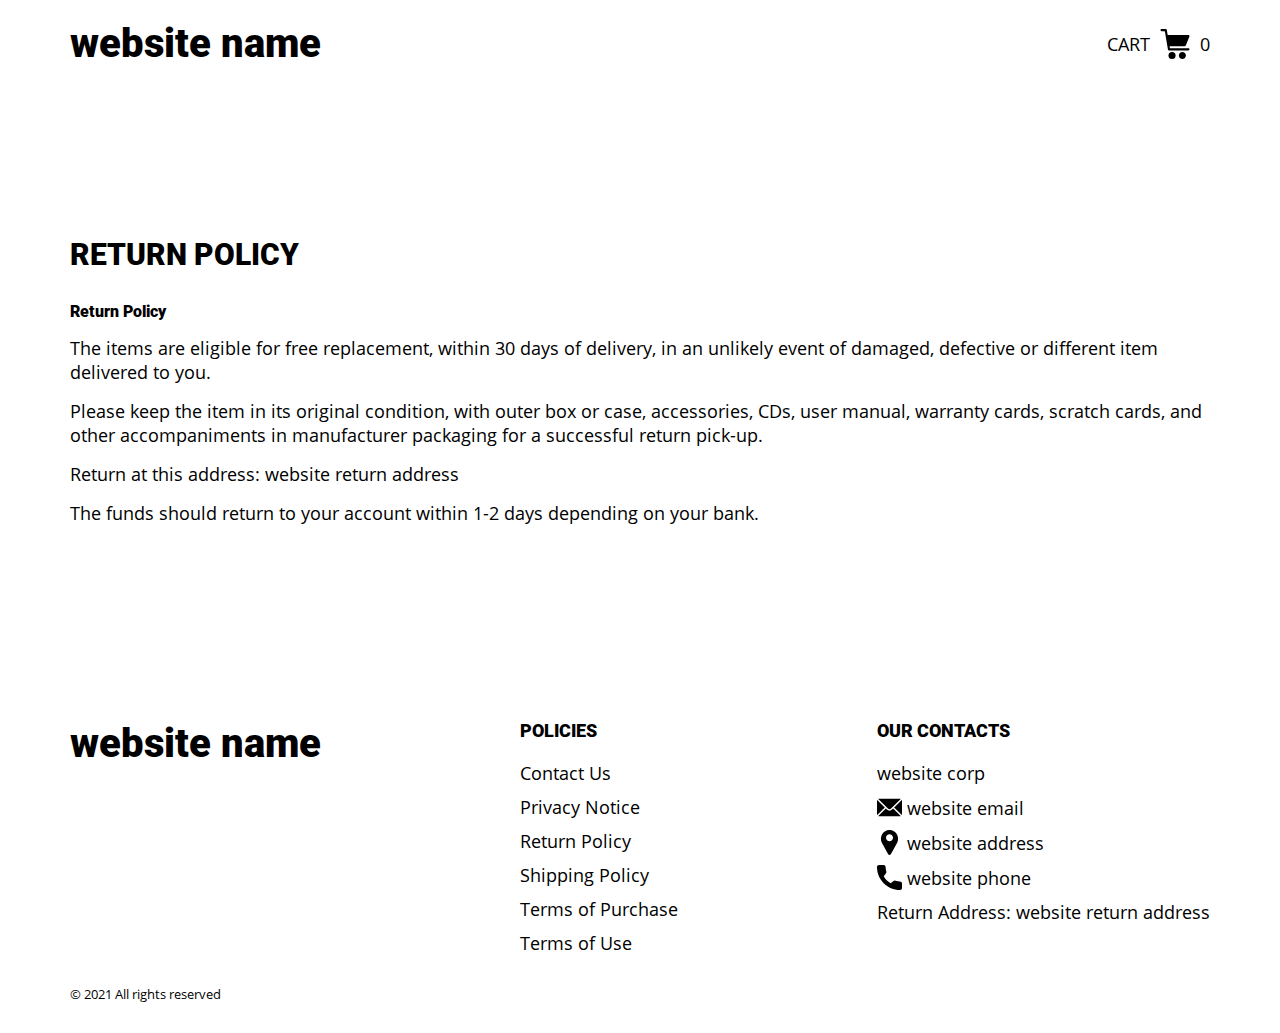
<file: return.html>
<!DOCTYPE html>
<html lang="en">

<head>
  <meta charset="UTF-8" />
  <meta http-equiv="X-UA-Compatible" content="IE=edge" />
  <meta name="viewport" content="width=device-width, initial-scale=1.0" />
  <link rel="stylesheet" href="./css/style.css" />
  <title>Shop</title>
</head>

<body>
  <div class="wrapper">
    <div class="header__wrapper">
      <div class="container">
        <header class="header">
          <div class="logo__box">
            <a href="./index.html" class="header__logo logo js_logo-data" data-text="">
              <span class="js_website-name"></span>
              </a>
          </div>
          <a href="./shop.html" class="cart__btn">
            Cart
            <svg xmlns="http://www.w3.org/2000/svg" xmlns:xlink="http://www.w3.org/1999/xlink" x="0px" y="0px"
              viewBox="0 0 424.449 424.449" style="enable-background:new 0 0 424.449 424.449;" xml:space="preserve">
              <g>
                <g>
                  <g>
                    <circle cx="170.241" cy="374.273" r="50.176" />
                    <path d="M316.673,324.098L316.673,324.098c-27.711,0-50.176,22.465-50.176,50.176s22.465,50.176,50.176,50.176
                 c27.711,0,50.176-22.465,50.176-50.176S344.384,324.098,316.673,324.098z" />
                    <path d="M402.177,272.897H140.545l-5.12-29.696h215.04c6.326,0.019,12.017-3.843,14.336-9.728l51.2-129.024
                 c3.111-7.892-0.766-16.812-8.658-19.922c-1.808-0.713-3.735-1.076-5.678-1.07H108.801L96.513,12.801
                 c-1.262-7.471-7.784-12.906-15.36-12.8h-58.88c-8.483,0-15.36,6.877-15.36,15.36s6.877,15.36,15.36,15.36h46.08l44.032,260.096
                 c1.262,7.471,7.784,12.906,15.36,12.8h274.432c8.483,0,15.36-6.877,15.36-15.36C417.537,279.774,410.66,272.897,402.177,272.897z
                 " />
                  </g>
                </g>
              </g>
            </svg>
            <span class="cart__span js_cart__span">0</span>
          </a>
        </header>
      </div>
    </div>

     <div class="text-section__wrapper">
         <section class="text-section">
          <div class="container">
            <h1 class="title">RETURN POLICY</h1>
           <p class="text bold">Return Policy</p>
           <p class="text">The items are eligible for free replacement, within 30 days of delivery, in an unlikely event of damaged, defective or different item delivered to you.</p>
           <p class="text">Please keep the item in its original condition, with outer box or case, accessories, CDs, user manual, warranty cards, scratch cards, and other accompaniments in manufacturer packaging for a successful return pick-up.</p>
           <p class="text">Return at this address: <span class="js_website-return-address"></span></p>
           <p class="text">The funds should return to your account within 1-2 days depending on your bank.</p>
        </div>
         </section>
     </div>

     <div class="footer__wrapper">
      <div class="container">
        <footer class="footer">
          <div class="footer__top">
            <div class="logo__box">
              <a href="./index.html" class="footer__logo logo js_logo-data" data-text="">
              <span class="js_website-name"></span>
              </a>
            </div>
            <div class="footer__right">
              <p class="footer__title">Policies</p>
              <a href="./contacts.html" class="text footer__link footer__text footer__page-link">
                <span class="footer__link-span">Contact Us</span>
              </a>
              <a href="./privacy.html" class="text footer__link footer__text footer__page-link">
                <span class="footer__link-span">Privacy Notice</span>
              </a>
              <a href="./return.html" class="text footer__link footer__text footer__page-link">
                <span class="footer__link-span">Return Policy</span>
              </a>
              <a href="./shipping.html" class="text footer__link footer__text footer__page-link">
                <span class="footer__link-span">Shipping Policy</span>
              </a>
              <a href="./purchase.html" class="text footer__link footer__text footer__page-link">
                <span class="footer__link-span">Terms of Purchase</span>
              </a>
              <a href="./use.html" class="text footer__link footer__text footer__page-link">
                <span class="footer__link-span">Terms of Use</span>
              </a>
            </div>
            <div class="footer__left">
              <p class="footer__title">Our Contacts</p>
              <p class="text footer__text js_website-corp"></p>
              <div class="footer__text">
              
                <svg xmlns="http://www.w3.org/2000/svg" xmlns:xlink="http://www.w3.org/1999/xlink" x="0px" y="0px"
                  viewBox="0 0 512 512" style="enable-background:new 0 0 512 512;" xml:space="preserve">
                  <g>
                    <g>
                      <path d="M507.49,101.721L352.211,256L507.49,410.279c2.807-5.867,4.51-12.353,4.51-19.279V121
        C512,114.073,510.297,107.588,507.49,101.721z" />
                    </g>
                  </g>
                  <g>
                    <g>
                      <path d="M467,76H45c-6.927,0-13.412,1.703-19.279,4.51l198.463,197.463c17.548,17.548,46.084,17.548,63.632,0L486.279,80.51
        C480.412,77.703,473.927,76,467,76z" />
                    </g>
                  </g>
                  <g>
                    <g>
                      <path
                        d="M4.51,101.721C1.703,107.588,0,114.073,0,121v270c0,6.927,1.703,13.413,4.51,19.279L159.789,256L4.51,101.721z" />
                    </g>
                  </g>
                  <g>
                    <g>
                      <path d="M331,277.211l-21.973,21.973c-29.239,29.239-76.816,29.239-106.055,0L181,277.211L25.721,431.49
        C31.588,434.297,38.073,436,45,436h422c6.927,0,13.412-1.703,19.279-4.51L331,277.211z" />
                    </g>
                  </g>
                </svg>
                <a href="" class="text footer__link js_website-email"></a>
            </div>
              <p class="text footer__text">
                <svg enable-background="new 0 0 512 512" viewBox="0 0 512 512" xmlns="http://www.w3.org/2000/svg">
                  <g>
                    <path
                      d="m407.579 87.677c-31.073-53.624-86.265-86.385-147.64-87.637-2.62-.054-5.257-.054-7.878 0-61.374 1.252-116.566 34.013-147.64 87.637-31.762 54.812-32.631 120.652-2.325 176.123l126.963 232.387c.057.103.114.206.173.308 5.586 9.709 15.593 15.505 26.77 15.505 11.176 0 21.183-5.797 26.768-15.505.059-.102.116-.205.173-.308l126.963-232.387c30.304-55.471 29.435-121.311-2.327-176.123zm-151.579 144.323c-39.701 0-72-32.299-72-72s32.299-72 72-72 72 32.299 72 72-32.298 72-72 72z" />
                  </g>
                </svg>
                <span class="js_website-address"></span>
              </p>
              <div class="footer__text">
              
                <svg xmlns="http://www.w3.org/2000/svg" xmlns:xlink="http://www.w3.org/1999/xlink" x="0px" y="0px"
                  viewBox="0 0 384 384" style="enable-background:new 0 0 384 384;" xml:space="preserve">
                  <g>
                    <g>
                      <path
                        d="M353.188,252.052c-23.51,0-46.594-3.677-68.469-10.906c-10.719-3.656-23.896-0.302-30.438,6.417l-43.177,32.594
        c-50.073-26.729-80.917-57.563-107.281-107.26l31.635-42.052c8.219-8.208,11.167-20.198,7.635-31.448
        c-7.26-21.99-10.948-45.063-10.948-68.583C132.146,13.823,118.323,0,101.333,0H30.813C13.823,0,0,13.823,0,30.813
        C0,225.563,158.438,384,353.188,384c16.99,0,30.813-13.823,30.813-30.813v-70.323C384,265.875,370.177,252.052,353.188,252.052z" />
                    </g>
                  </g>
                </svg>
                <a href="tel:+844 407 1355" class="text footer__link js_website-phone"></a>
              </div>
              <p class="text">Return Address: <span class="js_website-return-address"></span></p>
            </div>
         
        
          </div>
          <span class="footer__span">© 2021 All rights reserved</span>
        </footer>
      </div>
    </div>
  </div>

 
  <script type="module" src="./js/on-load.js"></script>
  <script src="./js/website-data.js"></script>
</body>

</html>
</file>
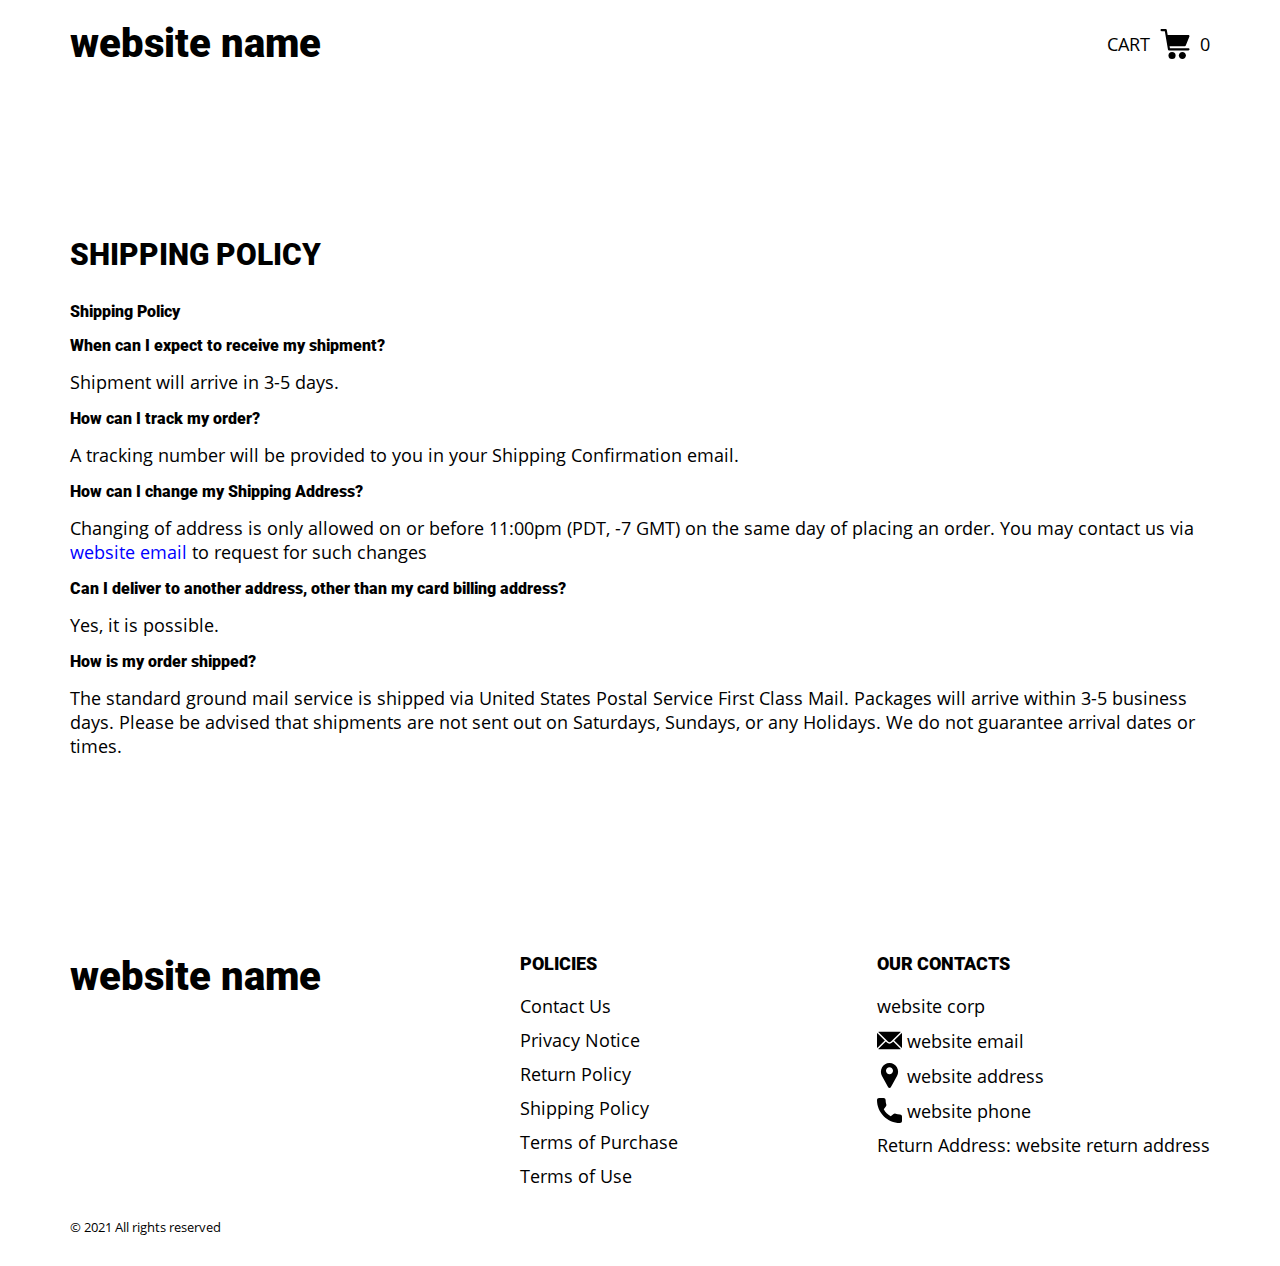
<file: shipping.html>
<!DOCTYPE html>
<html lang="en">

<head>
  <meta charset="UTF-8" />
  <meta http-equiv="X-UA-Compatible" content="IE=edge" />
  <meta name="viewport" content="width=device-width, initial-scale=1.0" />
  <link rel="stylesheet" href="./css/style.css" />
  <title>Shop</title>
</head>

<body>
  <div class="wrapper">
    <div class="header__wrapper">
      <div class="container">
        <header class="header">
          <div class="logo__box">
            <a href="./index.html" class="header__logo logo js_logo-data" data-text="">
              <span class="js_website-name"></span>
              </a>
          </div>
          <a href="./shop.html" class="cart__btn">
            Cart
            <svg xmlns="http://www.w3.org/2000/svg" xmlns:xlink="http://www.w3.org/1999/xlink" x="0px" y="0px"
              viewBox="0 0 424.449 424.449" style="enable-background:new 0 0 424.449 424.449;" xml:space="preserve">
              <g>
                <g>
                  <g>
                    <circle cx="170.241" cy="374.273" r="50.176" />
                    <path d="M316.673,324.098L316.673,324.098c-27.711,0-50.176,22.465-50.176,50.176s22.465,50.176,50.176,50.176
                 c27.711,0,50.176-22.465,50.176-50.176S344.384,324.098,316.673,324.098z" />
                    <path d="M402.177,272.897H140.545l-5.12-29.696h215.04c6.326,0.019,12.017-3.843,14.336-9.728l51.2-129.024
                 c3.111-7.892-0.766-16.812-8.658-19.922c-1.808-0.713-3.735-1.076-5.678-1.07H108.801L96.513,12.801
                 c-1.262-7.471-7.784-12.906-15.36-12.8h-58.88c-8.483,0-15.36,6.877-15.36,15.36s6.877,15.36,15.36,15.36h46.08l44.032,260.096
                 c1.262,7.471,7.784,12.906,15.36,12.8h274.432c8.483,0,15.36-6.877,15.36-15.36C417.537,279.774,410.66,272.897,402.177,272.897z
                 " />
                  </g>
                </g>
              </g>
            </svg>
            <span class="cart__span js_cart__span">0</span>
          </a>
        </header>
      </div>
    </div>

     <div class="text-section__wrapper">
         <section class="text-section">
          <div class="container">
            <h1 class="title">SHIPPING POLICY</h1>
           <p class="text bold">Shipping Policy</p>
           <p class="text bold">When can I expect to receive my shipment?</p>
           <p class="text">Shipment will arrive in 3-5 days.</p>
           <p class="text bold">How can I track my order?</p>
           <p class="text">A tracking number will be provided to you in your Shipping Confirmation email.</p>
           <p class="text bold">How can I change my Shipping Address?</p>
           <p class="text">Changing of address is only allowed on or before 11:00pm (PDT, -7 GMT) on the same day of placing an order. You may contact us via <a href="" class="link js_website-email"></a> to request for such changes</p>
           <p class="text bold">Can I deliver to another address, other than my card billing address?</p>
           <p class="text">Yes, it is possible.</p>
           <p class="text bold">How is my order shipped?</p>
           <p class="text">The standard ground mail service is shipped via United States Postal Service First Class Mail. Packages will arrive within 3-5 business days. Please be advised that shipments are not sent out on Saturdays, Sundays, or any Holidays. We do not guarantee arrival dates or times.</p>
        </div>
         </section>
     </div>

     <div class="footer__wrapper">
      <div class="container">
        <footer class="footer">
          <div class="footer__top">
            <div class="logo__box">
              <a href="./index.html" class="footer__logo logo js_logo-data" data-text="">
              <span class="js_website-name"></span>
              </a>
            </div>
            <div class="footer__right">
              <p class="footer__title">Policies</p>
              <a href="./contacts.html" class="text footer__link footer__text footer__page-link">
                <span class="footer__link-span">Contact Us</span>
              </a>
              <a href="./privacy.html" class="text footer__link footer__text footer__page-link">
                <span class="footer__link-span">Privacy Notice</span>
              </a>
              <a href="./return.html" class="text footer__link footer__text footer__page-link">
                <span class="footer__link-span">Return Policy</span>
              </a>
              <a href="./shipping.html" class="text footer__link footer__text footer__page-link">
                <span class="footer__link-span">Shipping Policy</span>
              </a>
              <a href="./purchase.html" class="text footer__link footer__text footer__page-link">
                <span class="footer__link-span">Terms of Purchase</span>
              </a>
              <a href="./use.html" class="text footer__link footer__text footer__page-link">
                <span class="footer__link-span">Terms of Use</span>
              </a>
            </div>
            <div class="footer__left">
              <p class="footer__title">Our Contacts</p>
              <p class="text footer__text js_website-corp"></p>
              <div class="footer__text">
              
                <svg xmlns="http://www.w3.org/2000/svg" xmlns:xlink="http://www.w3.org/1999/xlink" x="0px" y="0px"
                  viewBox="0 0 512 512" style="enable-background:new 0 0 512 512;" xml:space="preserve">
                  <g>
                    <g>
                      <path d="M507.49,101.721L352.211,256L507.49,410.279c2.807-5.867,4.51-12.353,4.51-19.279V121
        C512,114.073,510.297,107.588,507.49,101.721z" />
                    </g>
                  </g>
                  <g>
                    <g>
                      <path d="M467,76H45c-6.927,0-13.412,1.703-19.279,4.51l198.463,197.463c17.548,17.548,46.084,17.548,63.632,0L486.279,80.51
        C480.412,77.703,473.927,76,467,76z" />
                    </g>
                  </g>
                  <g>
                    <g>
                      <path
                        d="M4.51,101.721C1.703,107.588,0,114.073,0,121v270c0,6.927,1.703,13.413,4.51,19.279L159.789,256L4.51,101.721z" />
                    </g>
                  </g>
                  <g>
                    <g>
                      <path d="M331,277.211l-21.973,21.973c-29.239,29.239-76.816,29.239-106.055,0L181,277.211L25.721,431.49
        C31.588,434.297,38.073,436,45,436h422c6.927,0,13.412-1.703,19.279-4.51L331,277.211z" />
                    </g>
                  </g>
                </svg>
                <a href="" class="text footer__link js_website-email"></a>
            </div>
              <p class="text footer__text">
                <svg enable-background="new 0 0 512 512" viewBox="0 0 512 512" xmlns="http://www.w3.org/2000/svg">
                  <g>
                    <path
                      d="m407.579 87.677c-31.073-53.624-86.265-86.385-147.64-87.637-2.62-.054-5.257-.054-7.878 0-61.374 1.252-116.566 34.013-147.64 87.637-31.762 54.812-32.631 120.652-2.325 176.123l126.963 232.387c.057.103.114.206.173.308 5.586 9.709 15.593 15.505 26.77 15.505 11.176 0 21.183-5.797 26.768-15.505.059-.102.116-.205.173-.308l126.963-232.387c30.304-55.471 29.435-121.311-2.327-176.123zm-151.579 144.323c-39.701 0-72-32.299-72-72s32.299-72 72-72 72 32.299 72 72-32.298 72-72 72z" />
                  </g>
                </svg>
                <span class="js_website-address"></span>
              </p>
              <div class="footer__text">
              
                <svg xmlns="http://www.w3.org/2000/svg" xmlns:xlink="http://www.w3.org/1999/xlink" x="0px" y="0px"
                  viewBox="0 0 384 384" style="enable-background:new 0 0 384 384;" xml:space="preserve">
                  <g>
                    <g>
                      <path
                        d="M353.188,252.052c-23.51,0-46.594-3.677-68.469-10.906c-10.719-3.656-23.896-0.302-30.438,6.417l-43.177,32.594
        c-50.073-26.729-80.917-57.563-107.281-107.26l31.635-42.052c8.219-8.208,11.167-20.198,7.635-31.448
        c-7.26-21.99-10.948-45.063-10.948-68.583C132.146,13.823,118.323,0,101.333,0H30.813C13.823,0,0,13.823,0,30.813
        C0,225.563,158.438,384,353.188,384c16.99,0,30.813-13.823,30.813-30.813v-70.323C384,265.875,370.177,252.052,353.188,252.052z" />
                    </g>
                  </g>
                </svg>
                <a href="tel:+844 407 1355" class="text footer__link js_website-phone"></a>
              </div>
              <p class="text">Return Address: <span class="js_website-return-address"></span></p>
            </div>
         
        
          </div>
          <span class="footer__span">© 2021 All rights reserved</span>
        </footer>
      </div>
    </div>
  </div>

 
  <script type="module" src="./js/on-load.js"></script>
  <script src="./js/website-data.js"></script>
</body>

</html>
</file>
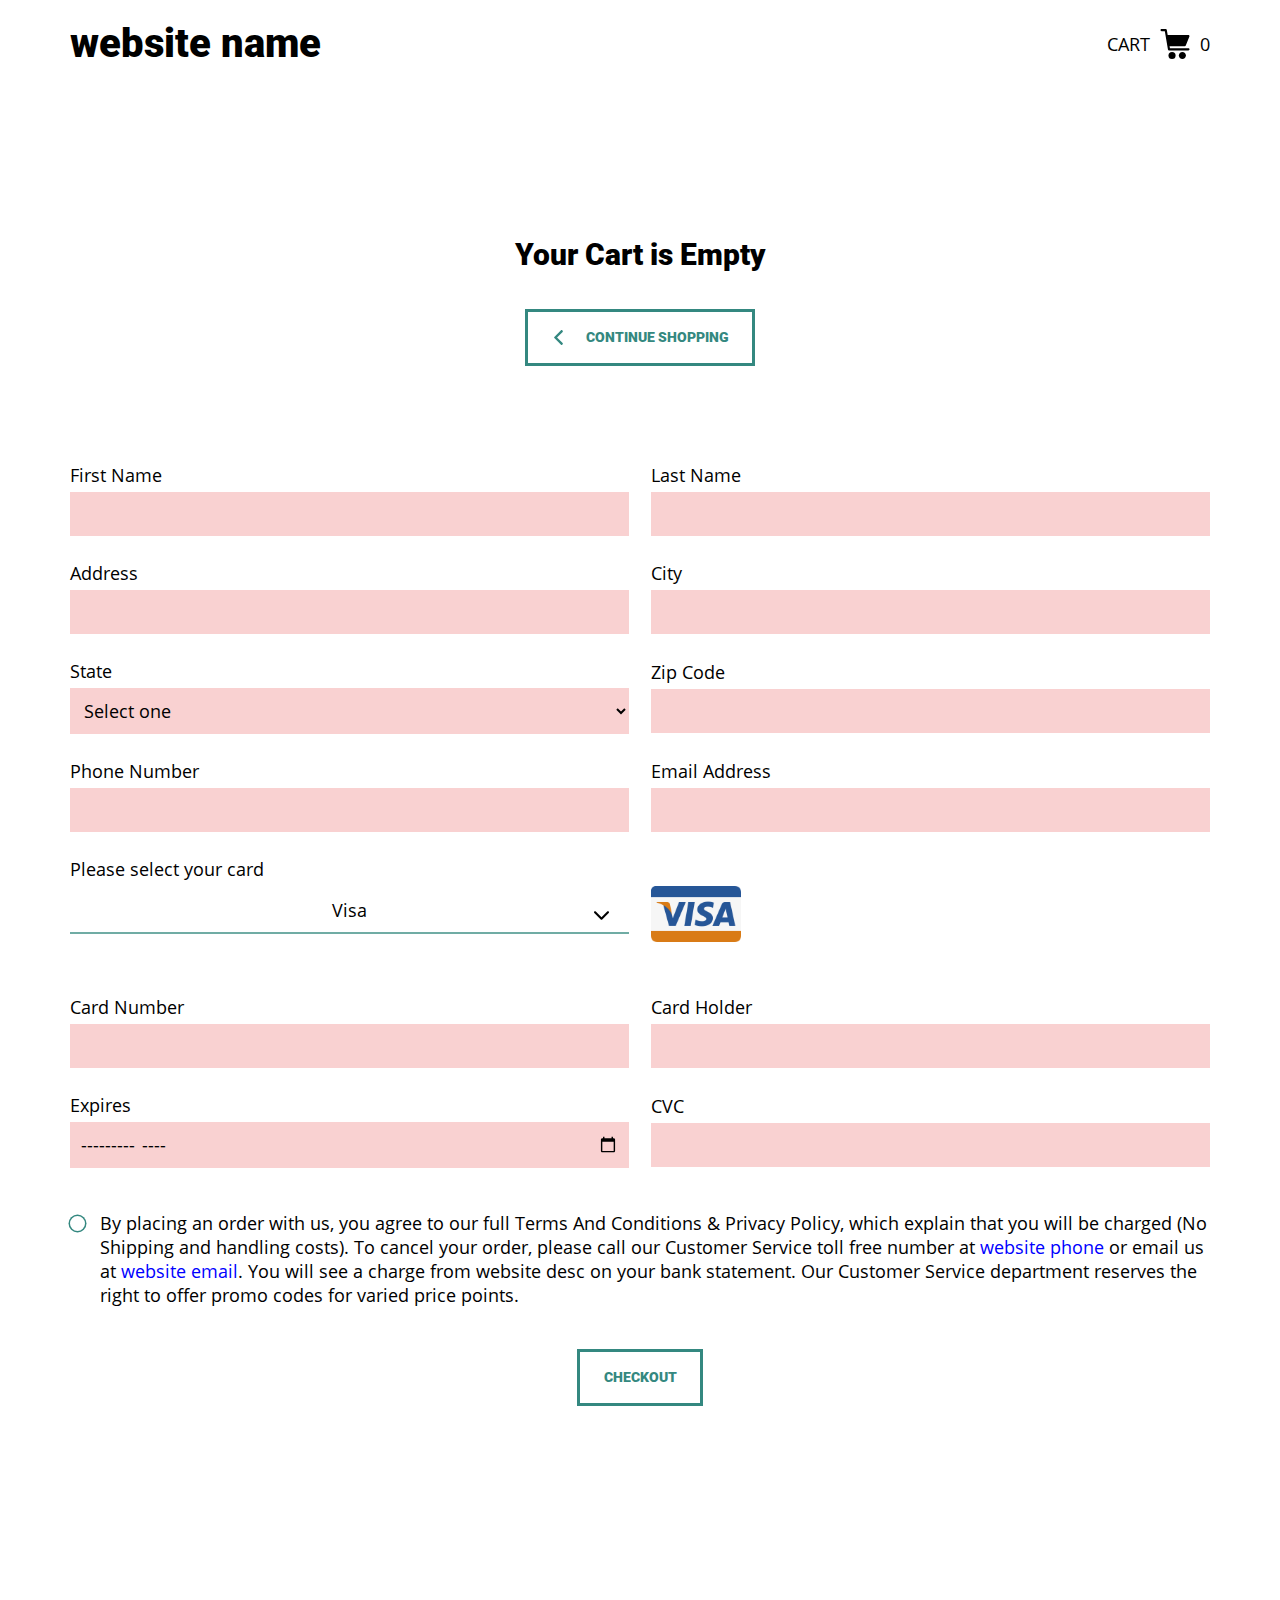
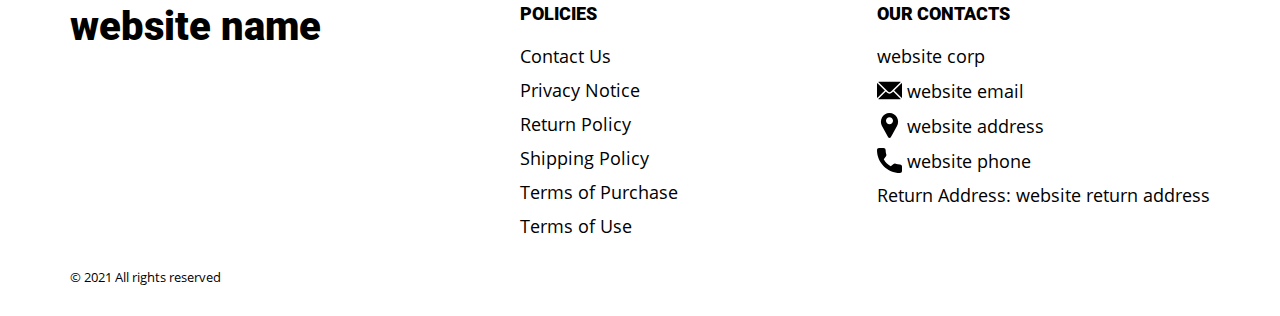
<file: shop.html>
<!DOCTYPE html>
<html lang="en">

<head>
  <meta charset="UTF-8" />
  <meta http-equiv="X-UA-Compatible" content="IE=edge" />
  <meta name="viewport" content="width=device-width, initial-scale=1.0" />
  <link rel="stylesheet" href="./css/style.css" />
  <title>Shop</title>
</head>

<body>
  <div class="wrapper">
    <div class="header__wrapper">
      <div class="container">
        <header class="header">
          <div class="logo__box">
            <a href="./index.html" class="header__logo logo js_logo-data" data-text="">
              <span class="js_website-name"></span>
              </a>
          </div>
          <a href="./shop.html" class="cart__btn">
            Cart
            <svg xmlns="http://www.w3.org/2000/svg" xmlns:xlink="http://www.w3.org/1999/xlink" x="0px" y="0px"
              viewBox="0 0 424.449 424.449" style="enable-background:new 0 0 424.449 424.449;" xml:space="preserve">
              <g>
                <g>
                  <g>
                    <circle cx="170.241" cy="374.273" r="50.176" />
                    <path d="M316.673,324.098L316.673,324.098c-27.711,0-50.176,22.465-50.176,50.176s22.465,50.176,50.176,50.176
                 c27.711,0,50.176-22.465,50.176-50.176S344.384,324.098,316.673,324.098z" />
                    <path d="M402.177,272.897H140.545l-5.12-29.696h215.04c6.326,0.019,12.017-3.843,14.336-9.728l51.2-129.024
                 c3.111-7.892-0.766-16.812-8.658-19.922c-1.808-0.713-3.735-1.076-5.678-1.07H108.801L96.513,12.801
                 c-1.262-7.471-7.784-12.906-15.36-12.8h-58.88c-8.483,0-15.36,6.877-15.36,15.36s6.877,15.36,15.36,15.36h46.08l44.032,260.096
                 c1.262,7.471,7.784,12.906,15.36,12.8h274.432c8.483,0,15.36-6.877,15.36-15.36C417.537,279.774,410.66,272.897,402.177,272.897z
                 " />
                  </g>
                </g>
              </g>
            </svg>
            <span class="cart__span js_cart__span">0</span>
          </a>
        </header>
      </div>
    </div>


    <main class="main">
     

      <div class="products__wrapper">
        <section class="products">
          <div class="container">
            <div class="sub-title__box">
              <div class="orders__block">
                <div class="js_empty-cart ">
                  <p class="sub-title">Your Cart is Empty</p>
                </div>
                <table class="orders__table js_product-table hidden">
                  <caption>
                    <h2 class="sub-title">Your orders</h2>
                  </caption>
                  <tbody>
                  <tr class="js_table-row">
                    <th class="orders__table-title">Name</th>
                    <th class="orders__table-title">Quantity</th>
                    <th class="orders__table-title">Unit Price</th>
                    <th class="orders__table-title">Price</th>
                    <th class="orders__table-title"></th>
                  </tr>
                 
                  <tr>
                    <td class="text">Total:</td>
                    <td class="text js_total-quantity">2</td>
                    <td class="text"></td>
                    <td class="orders__table-title js_total-price">$ 44.98</td>
                    <td></td>
                  </tr>
                </tbody>
                </table>
                <a href="./index.html" class="btn orders__btn">
                  <svg xmlns="http://www.w3.org/2000/svg" xmlns:xlink="http://www.w3.org/1999/xlink" x="0px" y="0px"
                  viewBox="0 0 492 492" style="enable-background:new 0 0 492 492;" xml:space="preserve">
               <g><g><path d="M198.608,246.104L382.664,62.04c5.068-5.056,7.856-11.816,7.856-19.024c0-7.212-2.788-13.968-7.856-19.032l-16.128-16.12
                     C361.476,2.792,354.712,0,347.504,0s-13.964,2.792-19.028,7.864L109.328,227.008c-5.084,5.08-7.868,11.868-7.848,19.084
                     c-0.02,7.248,2.76,14.028,7.848,19.112l218.944,218.932c5.064,5.072,11.82,7.864,19.032,7.864c7.208,0,13.964-2.792,19.032-7.864
                     l16.124-16.12c10.492-10.492,10.492-27.572,0-38.06L198.608,246.104z"/>
               </g></g>
                  </svg>
                  Continue Shopping</a>
              </div>
            </div>
            <form action="" class="form js_form">
              <div class="inputs-box">
              <label class="label">
                First Name
                <input type="text" class="input">
              </label>
        
              <label class="label">
                Last Name
                <input type="text" class="input">
              </label>
            </div>
            <div class="inputs-box">
              <label class="label">
                Address
                <input type="text" class="input">
              </label>
              
              <label class="label">
                City
                <input type="text" class="input">
              </label>
              </div>
              <div class="inputs-box">
              <label class="label">
                State
                <select name="state" class="select">
                  <option selected="" disabled="">Select one</option>
                  <option>Alabama</option>
                  <option>Alaska</option>
                  <option>Arizona</option>
                  <option>Arkansas</option>
                  <option>California</option>
                  <option>Colorado</option>
                  <option>Connecticut</option>
                  <option>Delaware</option>
                  <option>Florida</option>
                  <option>Georgia</option>
                  <option>Hawaii</option>
                  <option>Idaho</option>
                  <option>Illinois</option>
                  <option>Indiana</option>
                  <option>Iowa</option>
                  <option>Kansas</option>
                  <option>Kentucky</option>
                  <option>Louisiana</option>
                  <option>Maine</option>
                  <option>Maryland</option>
                  <option>Massachusetts</option>
                  <option>Michigan</option>
                  <option>Minnesota</option>
                  <option>Mississippi</option>
                  <option>Missouri</option>
                  <option>Montana</option>
                  <option>Nebraska</option>
                  <option>Nevada</option>
                  <option>New Hampshire</option>
                  <option>New Jersey</option>
                  <option>New Mexico</option>
                  <option>New York</option>
                  <option>North Carolina</option>
                  <option>North Dakota</option>
                  <option>Ohio</option>
                  <option>Oklahoma</option>
                  <option>Oregon</option>
                  <option>Pennsylvania</option>
                  <option>Rhode Island</option>
                  <option>South Carolina</option>
                  <option>South Dakota</option>
                  <option>Tennessee</option>
                  <option>Texas</option>
                  <option>Utah</option>
                  <option>Vermont</option>
                  <option>Virginia</option>
                  <option>Washington</option>
                  <option>West Virginia</option>
                  <option>Wisconsin</option>
                  <option>Wyoming</option>
                </select>
              </label>
              
              <label class="label">
                Zip Code
                <input type="number" class="input">
              </label>
              </div>
              <div class="inputs-box">
              <label class="label">
                Phone Number
                <input type="number" class="input">
              </label>
              
              <label class="label">
                Email Address
                <input type="email" class="input">
              </label>
              </div>
              <div class="form__card-box js_card-box">
                <span>Please select your card</span>
                <div class="form__card-block">
                  <div class="form__card-box-dropdown js_card-box-dropdown">
                    <button type="button" id="visa" class="js_card-name">Visa</button>
                    <button type="button" id="mastercard" class="js_card-name hidden-btn">Mastercard</button>
                  </div>
                  <div class="form__card-box-list">
                      <img src="./img/icons/mastercard.png" alt="" data-id="mastercard" class="hidden js_card-img">
                      <img src="./img/icons/visa.png" alt="" data-id="visa" class="js_card-img">
                  </div>
                </div>
   
              </div>
              <div class="inputs-box">
              <label class="label">
                Card Number
                <input type="number" class="input">
              </label>
              
              <label class="label">
                Card Holder
                <input type="text" class="input">
              </label>
            </div>
            <div class="inputs-box">
              <label class="label">
                Expires
                <input type="month" class="input">
              </label>

              <label class="label">
                CVC
                <input type="number" class="input">
              </label>
            </div>

                <input type="checkbox" class="input checkbox-input" id="checkbox">
                <label for="checkbox" class="label checkbox-label">
                  By placing an order with us, you agree to our full Terms And Conditions & Privacy Policy, which explain that you will be charged  <span class="js_total-price"></span> (No Shipping and handling costs). To cancel your order, please call our Customer Service toll free number at <a href="" class="link js_website-phone"></a> or email us at <a href="" class="link js_website-email"></a>. You will see a charge from <span class="js_website-desc"></span> on your bank statement. Our Customer Service department reserves the right to offer promo codes for varied price points.
                </label>
                
              
              <button type="submit" class="btn js_form-submit-btn">Checkout</button>
             
          </form>
        </section>
      </div>
    </main>



    <div class="footer__wrapper">
      <div class="container">
        <footer class="footer">
          <div class="footer__top">
            <div class="logo__box">
              <a href="./index.html" class="footer__logo logo js_logo-data" data-text="">
              <span class="js_website-name"></span>
              </a>
            </div>
            <div class="footer__right">
              <p class="footer__title">Policies</p>
              <a href="./contacts.html" class="text footer__link footer__text footer__page-link">
                <span class="footer__link-span">Contact Us</span>
              </a>
              <a href="./privacy.html" class="text footer__link footer__text footer__page-link">
                <span class="footer__link-span">Privacy Notice</span>
              </a>
              <a href="./return.html" class="text footer__link footer__text footer__page-link">
                <span class="footer__link-span">Return Policy</span>
              </a>
              <a href="./shipping.html" class="text footer__link footer__text footer__page-link">
                <span class="footer__link-span">Shipping Policy</span>
              </a>
              <a href="./purchase.html" class="text footer__link footer__text footer__page-link">
                <span class="footer__link-span">Terms of Purchase</span>
              </a>
              <a href="./use.html" class="text footer__link footer__text footer__page-link">
                <span class="footer__link-span">Terms of Use</span>
              </a>
            </div>
            <div class="footer__left">
              <p class="footer__title">Our Contacts</p>
              <p class="text footer__text js_website-corp"></p>
              <div class="footer__text">
              
                <svg xmlns="http://www.w3.org/2000/svg" xmlns:xlink="http://www.w3.org/1999/xlink" x="0px" y="0px"
                  viewBox="0 0 512 512" style="enable-background:new 0 0 512 512;" xml:space="preserve">
                  <g>
                    <g>
                      <path d="M507.49,101.721L352.211,256L507.49,410.279c2.807-5.867,4.51-12.353,4.51-19.279V121
        C512,114.073,510.297,107.588,507.49,101.721z" />
                    </g>
                  </g>
                  <g>
                    <g>
                      <path d="M467,76H45c-6.927,0-13.412,1.703-19.279,4.51l198.463,197.463c17.548,17.548,46.084,17.548,63.632,0L486.279,80.51
        C480.412,77.703,473.927,76,467,76z" />
                    </g>
                  </g>
                  <g>
                    <g>
                      <path
                        d="M4.51,101.721C1.703,107.588,0,114.073,0,121v270c0,6.927,1.703,13.413,4.51,19.279L159.789,256L4.51,101.721z" />
                    </g>
                  </g>
                  <g>
                    <g>
                      <path d="M331,277.211l-21.973,21.973c-29.239,29.239-76.816,29.239-106.055,0L181,277.211L25.721,431.49
        C31.588,434.297,38.073,436,45,436h422c6.927,0,13.412-1.703,19.279-4.51L331,277.211z" />
                    </g>
                  </g>
                </svg>
                <a href="" class="text footer__link js_website-email"></a>
            </div>
              <p class="text footer__text">
                <svg enable-background="new 0 0 512 512" viewBox="0 0 512 512" xmlns="http://www.w3.org/2000/svg">
                  <g>
                    <path
                      d="m407.579 87.677c-31.073-53.624-86.265-86.385-147.64-87.637-2.62-.054-5.257-.054-7.878 0-61.374 1.252-116.566 34.013-147.64 87.637-31.762 54.812-32.631 120.652-2.325 176.123l126.963 232.387c.057.103.114.206.173.308 5.586 9.709 15.593 15.505 26.77 15.505 11.176 0 21.183-5.797 26.768-15.505.059-.102.116-.205.173-.308l126.963-232.387c30.304-55.471 29.435-121.311-2.327-176.123zm-151.579 144.323c-39.701 0-72-32.299-72-72s32.299-72 72-72 72 32.299 72 72-32.298 72-72 72z" />
                  </g>
                </svg>
                <span class="js_website-address"></span>
              </p>
              <div class="footer__text">
              
                <svg xmlns="http://www.w3.org/2000/svg" xmlns:xlink="http://www.w3.org/1999/xlink" x="0px" y="0px"
                  viewBox="0 0 384 384" style="enable-background:new 0 0 384 384;" xml:space="preserve">
                  <g>
                    <g>
                      <path
                        d="M353.188,252.052c-23.51,0-46.594-3.677-68.469-10.906c-10.719-3.656-23.896-0.302-30.438,6.417l-43.177,32.594
        c-50.073-26.729-80.917-57.563-107.281-107.26l31.635-42.052c8.219-8.208,11.167-20.198,7.635-31.448
        c-7.26-21.99-10.948-45.063-10.948-68.583C132.146,13.823,118.323,0,101.333,0H30.813C13.823,0,0,13.823,0,30.813
        C0,225.563,158.438,384,353.188,384c16.99,0,30.813-13.823,30.813-30.813v-70.323C384,265.875,370.177,252.052,353.188,252.052z" />
                    </g>
                  </g>
                </svg>
                <a href="tel:+844 407 1355" class="text footer__link js_website-phone"></a>
              </div>
              <p class="text">Return Address: <span class="js_website-return-address"></span></p>
            </div>
         
        
          </div>
          <span class="footer__span">© 2021 All rights reserved</span>
        </footer>
      </div>
    </div>
  </div>

  <script type="module" src="./js/on-load.js"></script>
  <script src="./js/card-box.js"></script>
  <script src="./js/website-data.js"></script>
</body>

</html>
</file>
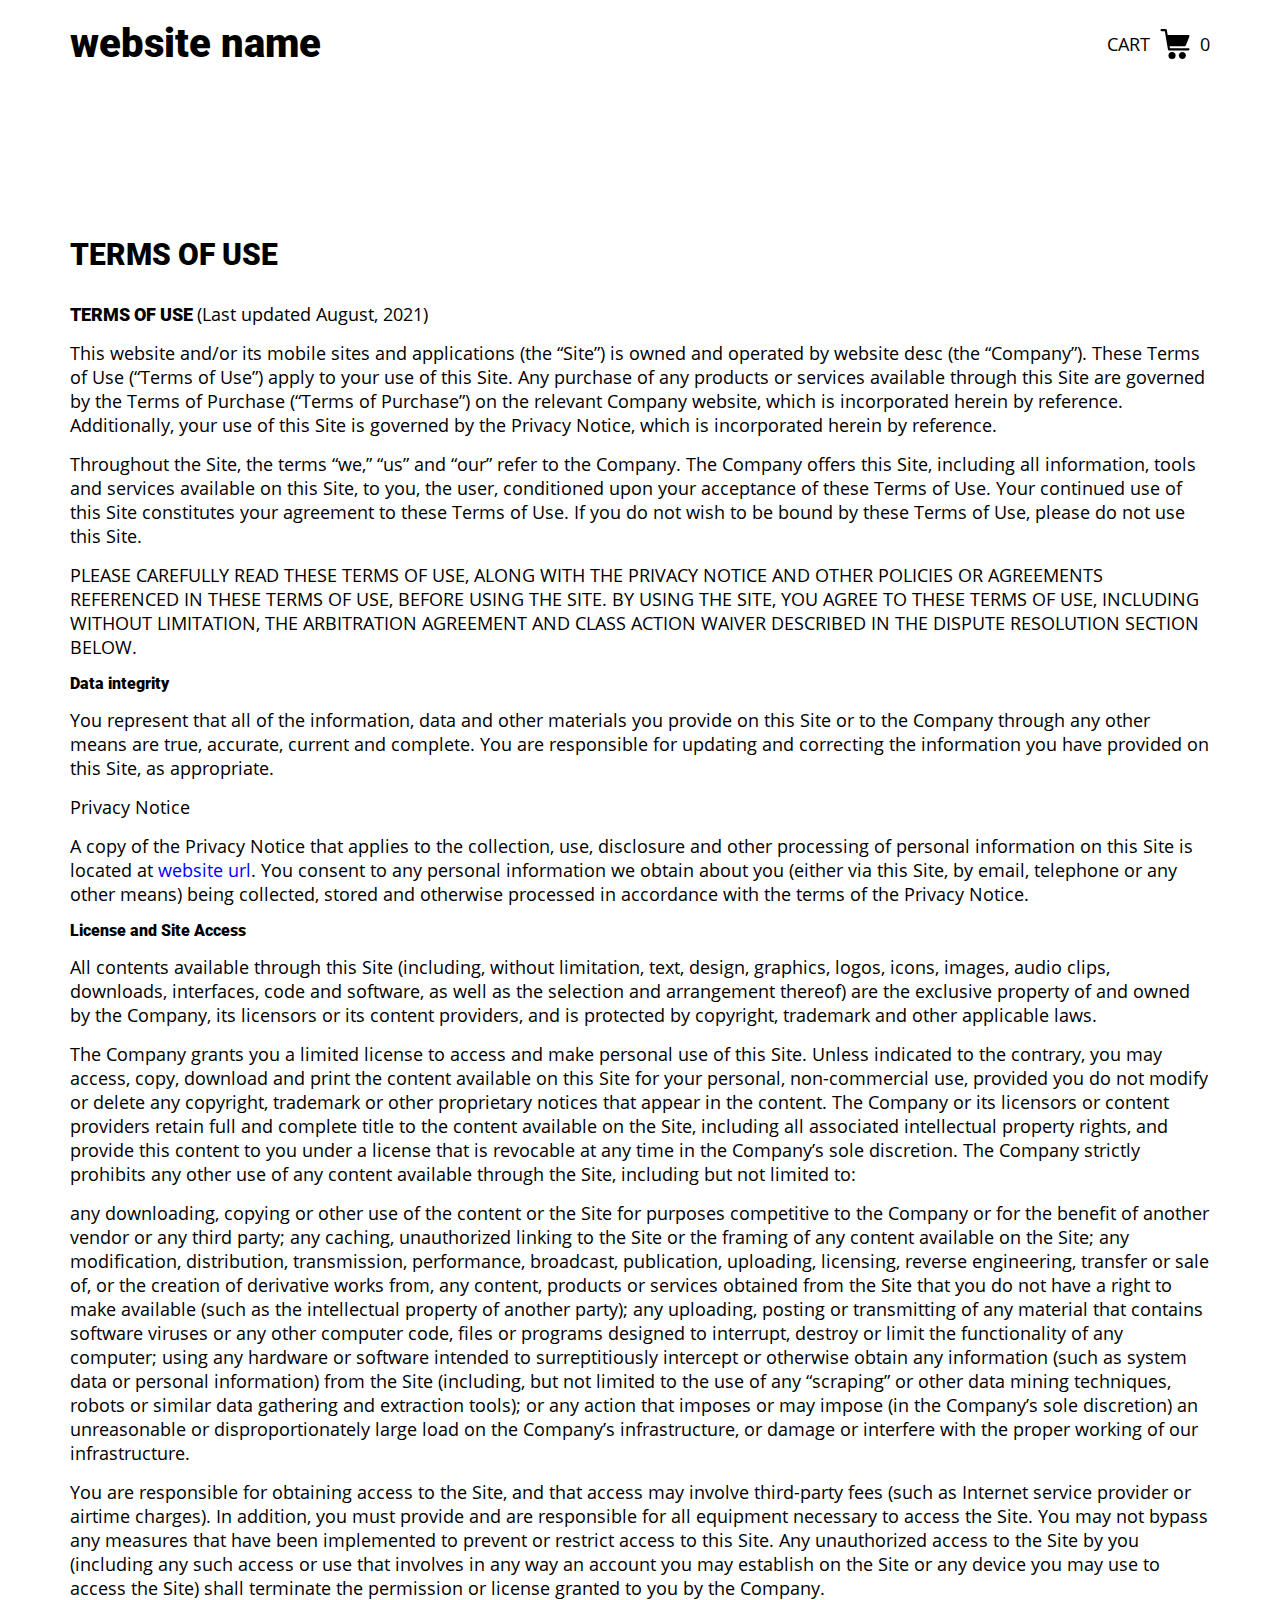
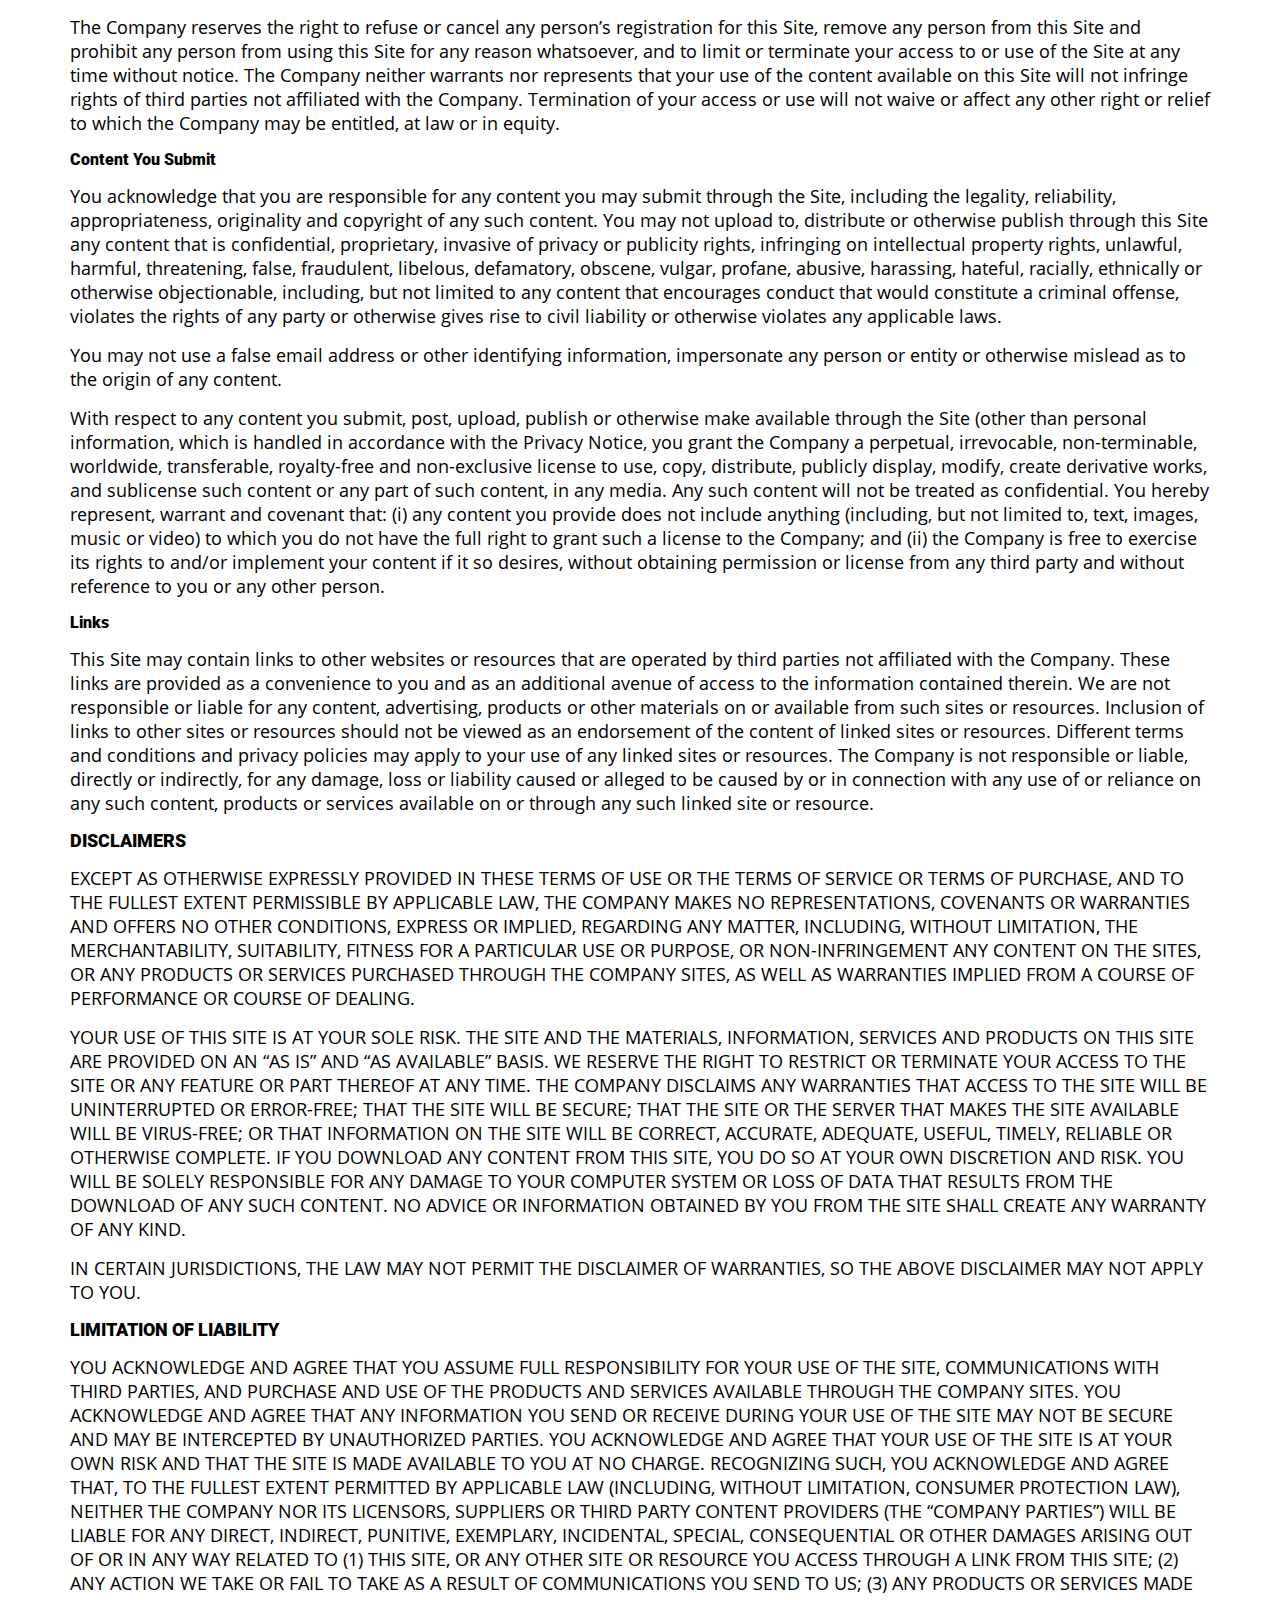
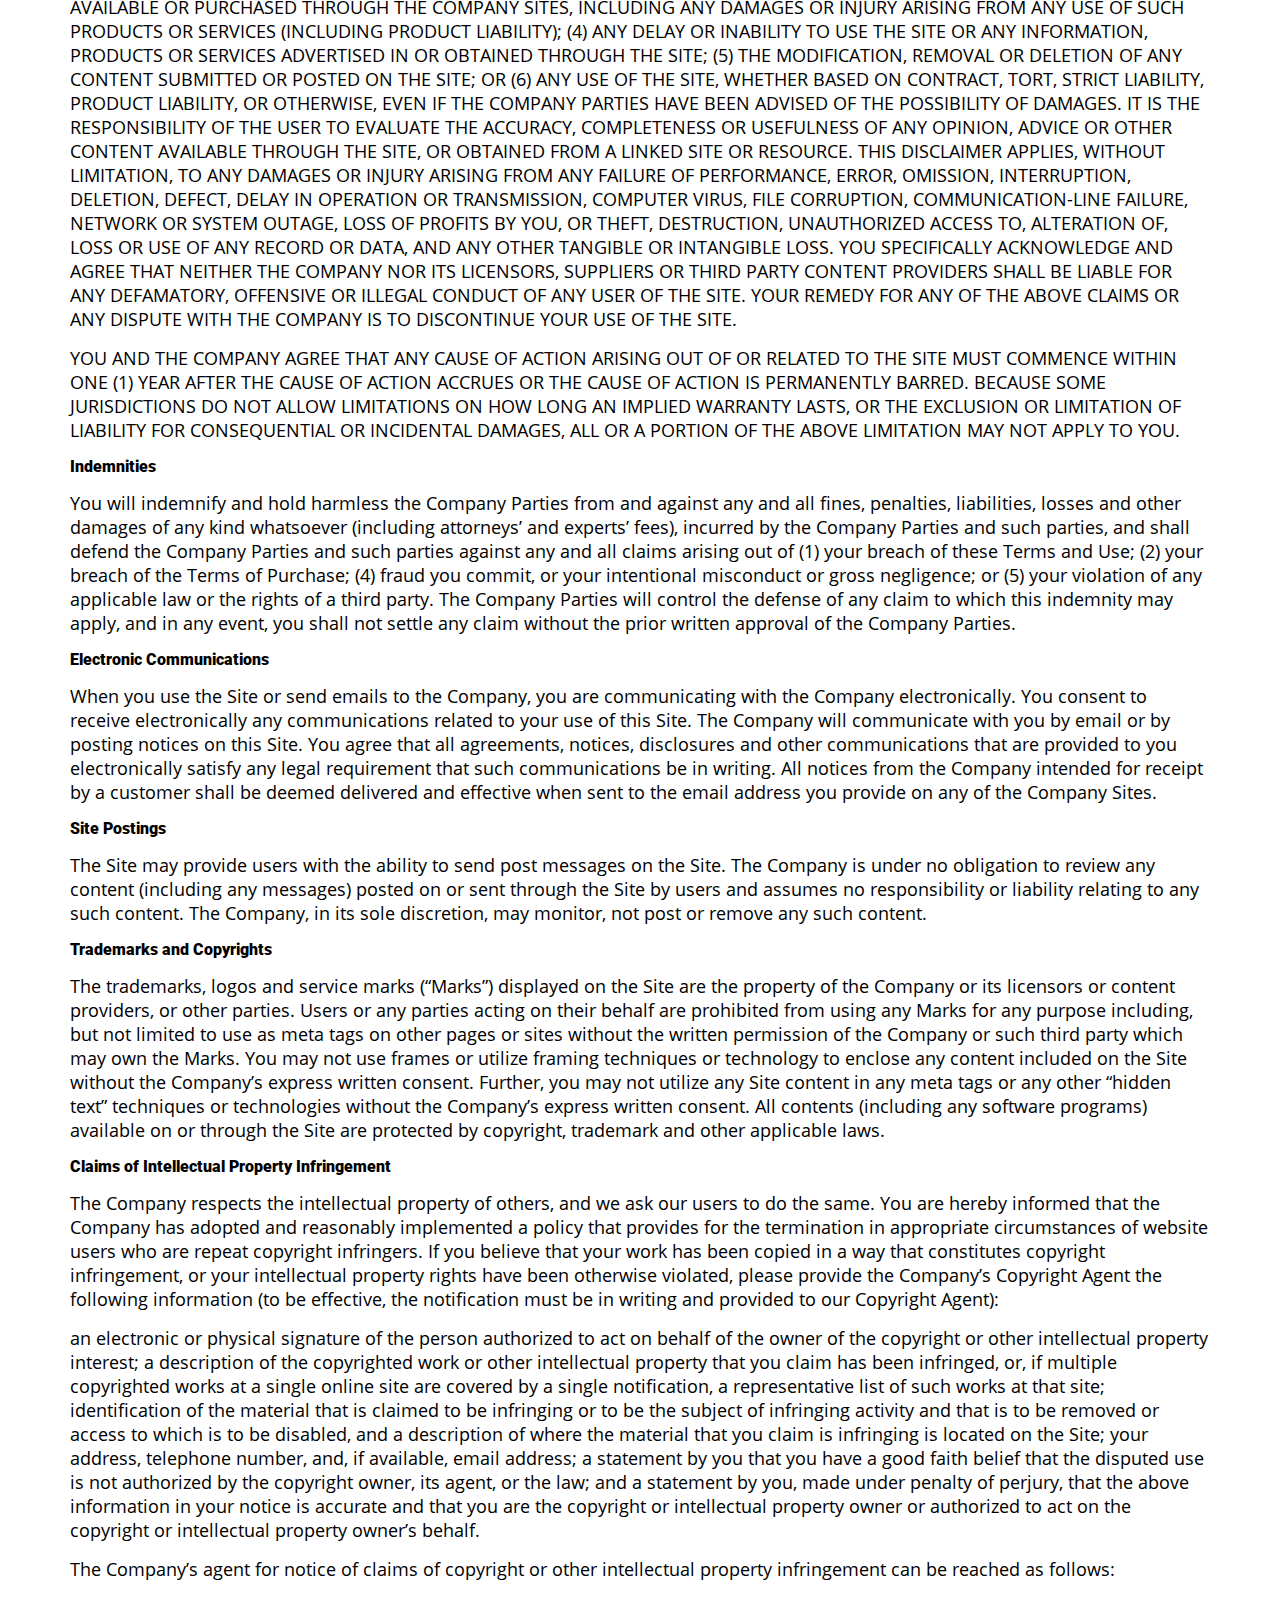
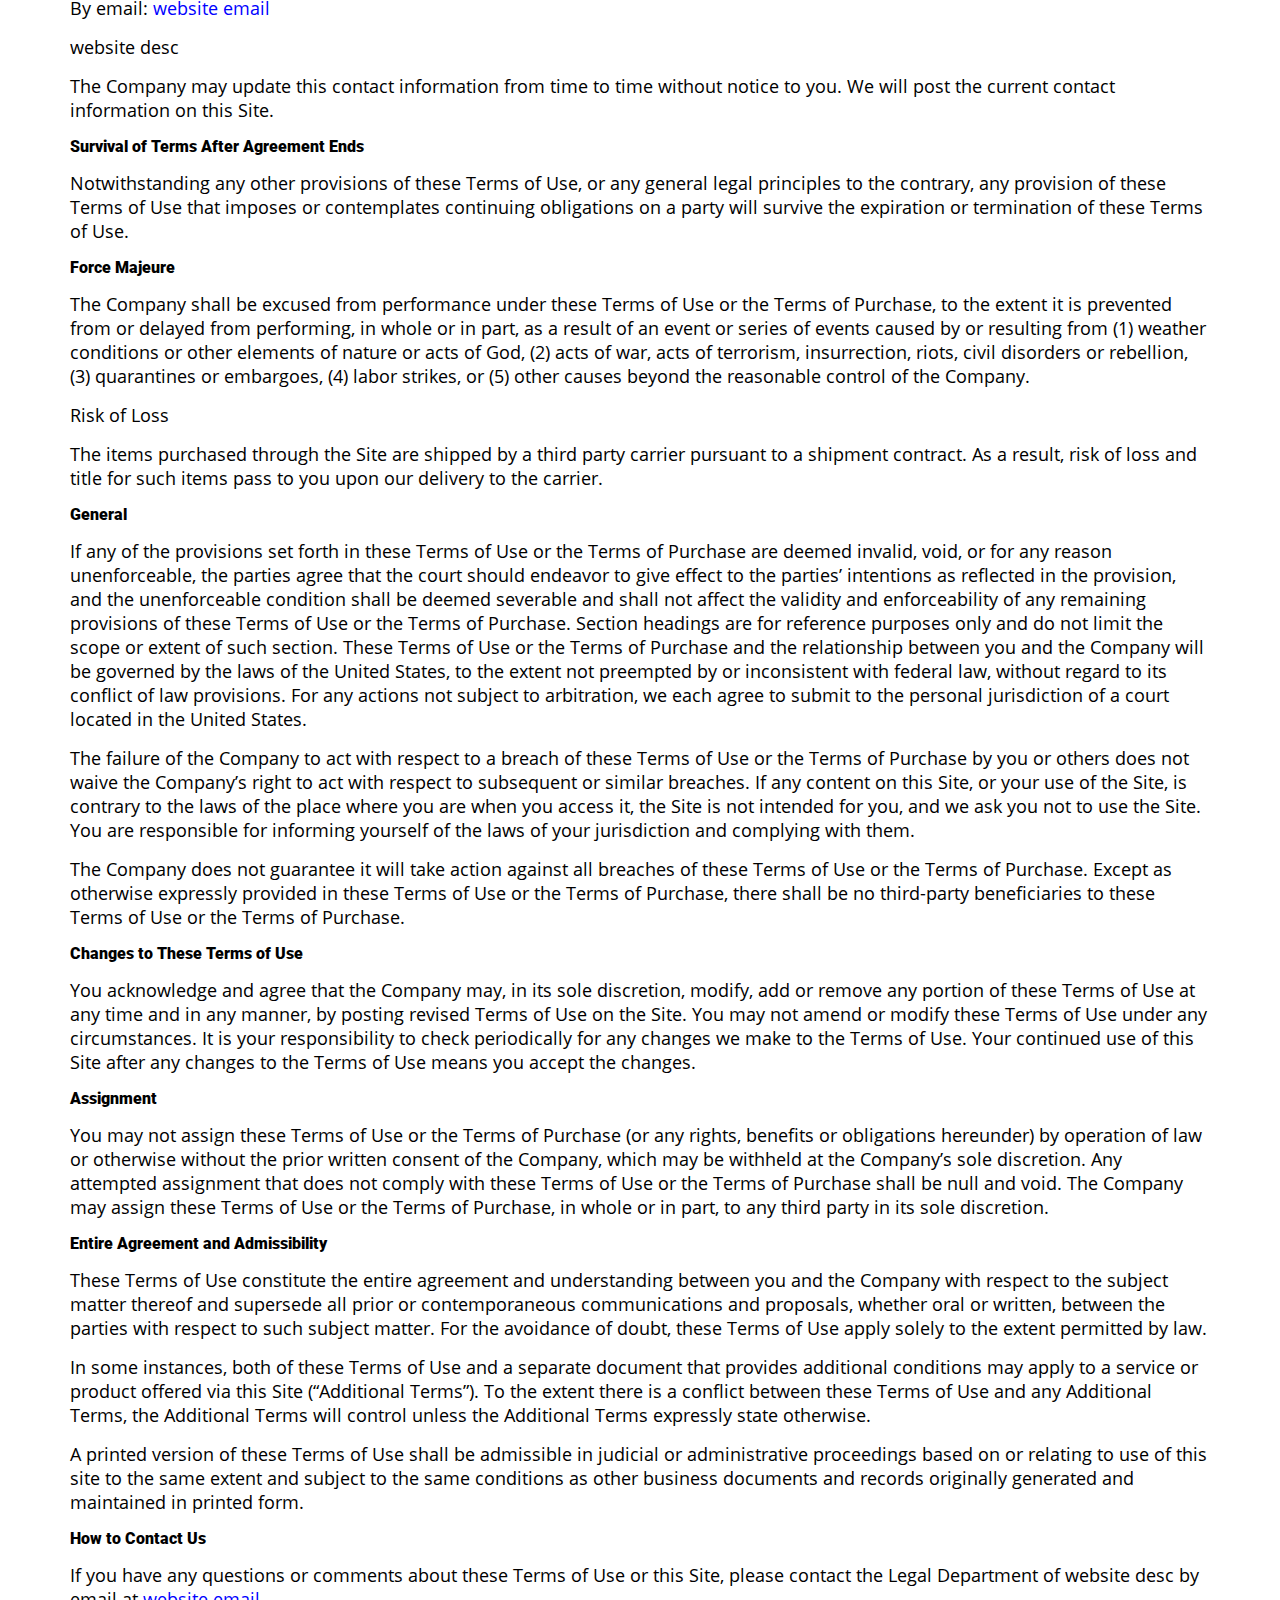
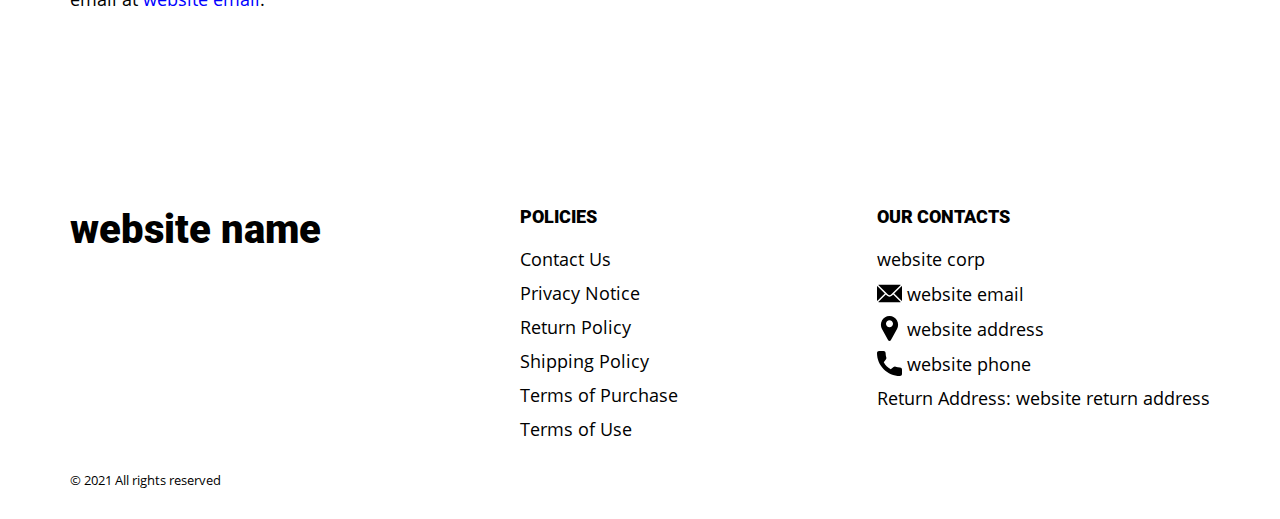
<file: use.html>
<!DOCTYPE html>
<html lang="en">

<head>
  <meta charset="UTF-8" />
  <meta http-equiv="X-UA-Compatible" content="IE=edge" />
  <meta name="viewport" content="width=device-width, initial-scale=1.0" />
  <link rel="stylesheet" href="./css/style.css" />
  <title>Shop</title>
</head>

<body>
  <div class="wrapper">
    <div class="header__wrapper">
      <div class="container">
        <header class="header">
          <div class="logo__box">
            <a href="./index.html" class="header__logo logo js_logo-data" data-text="">
              <span class="js_website-name"></span>
              </a>
          </div>
          <a href="./shop.html" class="cart__btn">
            Cart
            <svg xmlns="http://www.w3.org/2000/svg" xmlns:xlink="http://www.w3.org/1999/xlink" x="0px" y="0px"
              viewBox="0 0 424.449 424.449" style="enable-background:new 0 0 424.449 424.449;" xml:space="preserve">
              <g>
                <g>
                  <g>
                    <circle cx="170.241" cy="374.273" r="50.176" />
                    <path d="M316.673,324.098L316.673,324.098c-27.711,0-50.176,22.465-50.176,50.176s22.465,50.176,50.176,50.176
                 c27.711,0,50.176-22.465,50.176-50.176S344.384,324.098,316.673,324.098z" />
                    <path d="M402.177,272.897H140.545l-5.12-29.696h215.04c6.326,0.019,12.017-3.843,14.336-9.728l51.2-129.024
                 c3.111-7.892-0.766-16.812-8.658-19.922c-1.808-0.713-3.735-1.076-5.678-1.07H108.801L96.513,12.801
                 c-1.262-7.471-7.784-12.906-15.36-12.8h-58.88c-8.483,0-15.36,6.877-15.36,15.36s6.877,15.36,15.36,15.36h46.08l44.032,260.096
                 c1.262,7.471,7.784,12.906,15.36,12.8h274.432c8.483,0,15.36-6.877,15.36-15.36C417.537,279.774,410.66,272.897,402.177,272.897z
                 " />
                  </g>
                </g>
              </g>
            </svg>
            <span class="cart__span js_cart__span">0</span>
          </a>
        </header>
      </div>
    </div>

     <div class="text-section__wrapper">
         <section class="text-section">
          <div class="container">
            <h1 class="title">TERMS OF USE</h1>
            <p class="text"><span class="bold up">TERMS OF USE </span> (Last updated August, 2021)</p>
            <p class="text">This website and/or its mobile sites and applications (the “Site”) is owned and operated by <span class="js_website-desc"></span> (the “Company”). These Terms of Use (“Terms of Use”) apply to your use of this Site. Any purchase of any products or services available through this Site are governed by the Terms of Purchase (“Terms of Purchase”) on the relevant Company website, which is incorporated herein by reference. Additionally, your use of this Site is governed by the Privacy Notice, which is incorporated herein by reference.</p>
            <p class="text">Throughout the Site, the terms “we,” “us” and “our” refer to the Company. The Company offers this Site, including all information, tools and services available on this Site, to you, the user, conditioned upon your acceptance of these Terms of Use. Your continued use of this Site constitutes your agreement to these Terms of Use. If you do not wish to be bound by these Terms of Use, please do not use this Site.</p>
            <p class="text up">PLEASE CAREFULLY READ THESE TERMS OF USE, ALONG WITH THE PRIVACY NOTICE AND OTHER POLICIES OR AGREEMENTS REFERENCED IN THESE TERMS OF USE, BEFORE USING THE SITE. BY USING THE SITE, YOU AGREE TO THESE TERMS OF USE, INCLUDING WITHOUT LIMITATION, THE ARBITRATION AGREEMENT AND CLASS ACTION WAIVER DESCRIBED IN THE DISPUTE RESOLUTION SECTION BELOW.</p>
            <p class="text bold">Data integrity</p>
            <p class="text">You represent that all of the information, data and other materials you provide on this Site or to the Company through any other means are true, accurate, current and complete. You are responsible for updating and correcting the information you have provided on this Site, as appropriate.</p>
            <p class="text">Privacy Notice</p>
            <p class="text">A copy of the Privacy Notice that applies to the collection, use, disclosure and other processing of personal information on this Site is located at <a href="" class="link js_website-url"></a>. You consent to any personal information we obtain about you (either via this Site, by email, telephone or any other means) being collected, stored and otherwise processed in accordance with the terms of the Privacy Notice.</p>
            <p class="text bold">License and Site Access</p>
            <p class="text">All contents available through this Site (including, without limitation, text, design, graphics, logos, icons, images, audio clips, downloads, interfaces, code and software, as well as the selection and arrangement thereof) are the exclusive property of and owned by the Company, its licensors or its content providers, and is protected by copyright, trademark and other applicable laws.</p>
            <p class="text">The Company grants you a limited license to access and make personal use of this Site. Unless indicated to the contrary, you may access, copy, download and print the content available on this Site for your personal, non-commercial use, provided you do not modify or delete any copyright, trademark or other proprietary notices that appear in the content. The Company or its licensors or content providers retain full and complete title to the content available on the Site, including all associated intellectual property rights, and provide this content to you under a license that is revocable at any time in the Company’s sole discretion. The Company strictly prohibits any other use of any content available through the Site, including but not limited to:</p>
            <p class="text">any downloading, copying or other use of the content or the Site for purposes competitive to the Company or for the benefit of another vendor or any third party;
               any caching, unauthorized linking to the Site or the framing of any content available on the Site;
               any modification, distribution, transmission, performance, broadcast, publication, uploading, licensing, reverse engineering, transfer or sale of, or the creation of derivative works from, any content, products or services obtained from the Site that you do not have a right to make available (such as the intellectual property of another party);
               any uploading, posting or transmitting of any material that contains software viruses or any other computer code, files or programs designed to interrupt, destroy or limit the functionality of any computer;
               using any hardware or software intended to surreptitiously intercept or otherwise obtain any information (such as system data or personal information) from the Site (including, but not limited to the use of any “scraping” or other data mining techniques, robots or similar data gathering and extraction tools); or
               any action that imposes or may impose (in the Company’s sole discretion) an unreasonable or disproportionately large load on the Company’s infrastructure, or damage or interfere with the proper working of our infrastructure.</p>
            <p class="text">You are responsible for obtaining access to the Site, and that access may involve third-party fees (such as Internet service provider or airtime charges). In addition, you must provide and are responsible for all equipment necessary to access the Site. You may not bypass any measures that have been implemented to prevent or restrict access to this Site. Any unauthorized access to the Site by you (including any such access or use that involves in any way an account you may establish on the Site or any device you may use to access the Site) shall terminate the permission or license granted to you by the Company.</p>
            <p class="text">The Company reserves the right to refuse or cancel any person’s registration for this Site, remove any person from this Site and prohibit any person from using this Site for any reason whatsoever, and to limit or terminate your access to or use of the Site at any time without notice. The Company neither warrants nor represents that your use of the content available on this Site will not infringe rights of third parties not affiliated with the Company. Termination of your access or use will not waive or affect any other right or relief to which the Company may be entitled, at law or in equity.</p>
            <p class="text bold">Content You Submit</p>
            <p class="text">You acknowledge that you are responsible for any content you may submit through the Site, including the legality, reliability, appropriateness, originality and copyright of any such content. You may not upload to, distribute or otherwise publish through this Site any content that is confidential, proprietary, invasive of privacy or publicity rights, infringing on intellectual property rights, unlawful, harmful, threatening, false, fraudulent, libelous, defamatory, obscene, vulgar, profane, abusive, harassing, hateful, racially, ethnically or otherwise objectionable, including, but not limited to any content that encourages conduct that would constitute a criminal offense, violates the rights of any party or otherwise gives rise to civil liability or otherwise violates any applicable laws.</p>
            <p class="text">You may not use a false email address or other identifying information, impersonate any person or entity or otherwise mislead as to the origin of any content.</p>
            <p class="text">With respect to any content you submit, post, upload, publish or otherwise make available through the Site (other than personal information, which is handled in accordance with the Privacy Notice, you grant the Company a perpetual, irrevocable, non-terminable, worldwide, transferable, royalty-free and non-exclusive license to use, copy, distribute, publicly display, modify, create derivative works, and sublicense such content or any part of such content, in any media. Any such content will not be treated as confidential. You hereby represent, warrant and covenant that: (i) any content you provide does not include anything (including, but not limited to, text, images, music or video) to which you do not have the full right to grant such a license to the Company; and (ii) the Company is free to exercise its rights to and/or implement your content if it so desires, without obtaining permission or license from any third party and without reference to you or any other person.</p>
            <p class="text bold">Links</p>
            <p class="text">This Site may contain links to other websites or resources that are operated by third parties not affiliated with the Company. These links are provided as a convenience to you and as an additional avenue of access to the information contained therein. We are not responsible or liable for any content, advertising, products or other materials on or available from such sites or resources. Inclusion of links to other sites or resources should not be viewed as an endorsement of the content of linked sites or resources. Different terms and conditions and privacy policies may apply to your use of any linked sites or resources. The Company is not responsible or liable, directly or indirectly, for any damage, loss or liability caused or alleged to be caused by or in connection with any use of or reliance on any such content, products or services available on or through any such linked site or resource.</p>
            <p class="text bold up">DISCLAIMERS</p>
            <p class="text up">EXCEPT AS OTHERWISE EXPRESSLY PROVIDED IN THESE TERMS OF USE OR THE TERMS OF SERVICE OR TERMS OF PURCHASE, AND TO THE FULLEST EXTENT PERMISSIBLE BY APPLICABLE LAW, THE COMPANY MAKES NO REPRESENTATIONS, COVENANTS OR WARRANTIES AND OFFERS NO OTHER CONDITIONS, EXPRESS OR IMPLIED, REGARDING ANY MATTER, INCLUDING, WITHOUT LIMITATION, THE MERCHANTABILITY, SUITABILITY, FITNESS FOR A PARTICULAR USE OR PURPOSE, OR NON-INFRINGEMENT ANY CONTENT ON THE SITES, OR ANY PRODUCTS OR SERVICES PURCHASED THROUGH THE COMPANY SITES, AS WELL AS WARRANTIES IMPLIED FROM A COURSE OF PERFORMANCE OR COURSE OF DEALING.</p>
            <p class="text up">YOUR USE OF THIS SITE IS AT YOUR SOLE RISK. THE SITE AND THE MATERIALS, INFORMATION, SERVICES AND PRODUCTS ON THIS SITE ARE PROVIDED ON AN “AS IS” AND “AS AVAILABLE” BASIS. WE RESERVE THE RIGHT TO RESTRICT OR TERMINATE YOUR ACCESS TO THE SITE OR ANY FEATURE OR PART THEREOF AT ANY TIME. THE COMPANY DISCLAIMS ANY WARRANTIES THAT ACCESS TO THE SITE WILL BE UNINTERRUPTED OR ERROR-FREE; THAT THE SITE WILL BE SECURE; THAT THE SITE OR THE SERVER THAT MAKES THE SITE AVAILABLE WILL BE VIRUS-FREE; OR THAT INFORMATION ON THE SITE WILL BE CORRECT, ACCURATE, ADEQUATE, USEFUL, TIMELY, RELIABLE OR OTHERWISE COMPLETE. IF YOU DOWNLOAD ANY CONTENT FROM THIS SITE, YOU DO SO AT YOUR OWN DISCRETION AND RISK. YOU WILL BE SOLELY RESPONSIBLE FOR ANY DAMAGE TO YOUR COMPUTER SYSTEM OR LOSS OF DATA THAT RESULTS FROM THE DOWNLOAD OF ANY SUCH CONTENT. NO ADVICE OR INFORMATION OBTAINED BY YOU FROM THE SITE SHALL CREATE ANY WARRANTY OF ANY KIND.</p>
            <p class="text up">IN CERTAIN JURISDICTIONS, THE LAW MAY NOT PERMIT THE DISCLAIMER OF WARRANTIES, SO THE ABOVE DISCLAIMER MAY NOT APPLY TO YOU.</p>
            <p class="text up bold">LIMITATION OF LIABILITY</p>
            <p class="text up">YOU ACKNOWLEDGE AND AGREE THAT YOU ASSUME FULL RESPONSIBILITY FOR YOUR USE OF THE SITE, COMMUNICATIONS WITH THIRD PARTIES, AND PURCHASE AND USE OF THE PRODUCTS AND SERVICES AVAILABLE THROUGH THE COMPANY SITES. YOU ACKNOWLEDGE AND AGREE THAT ANY INFORMATION YOU SEND OR RECEIVE DURING YOUR USE OF THE SITE MAY NOT BE SECURE AND MAY BE INTERCEPTED BY UNAUTHORIZED PARTIES. YOU ACKNOWLEDGE AND AGREE THAT YOUR USE OF THE SITE IS AT YOUR OWN RISK AND THAT THE SITE IS MADE AVAILABLE TO YOU AT NO CHARGE. RECOGNIZING SUCH, YOU ACKNOWLEDGE AND AGREE THAT, TO THE FULLEST EXTENT PERMITTED BY APPLICABLE LAW (INCLUDING, WITHOUT LIMITATION, CONSUMER PROTECTION LAW), NEITHER THE COMPANY NOR ITS LICENSORS, SUPPLIERS OR THIRD PARTY CONTENT PROVIDERS (THE “COMPANY PARTIES”) WILL BE LIABLE FOR ANY DIRECT, INDIRECT, PUNITIVE, EXEMPLARY, INCIDENTAL, SPECIAL, CONSEQUENTIAL OR OTHER DAMAGES ARISING OUT OF OR IN ANY WAY RELATED TO (1) THIS SITE, OR ANY OTHER SITE OR RESOURCE YOU ACCESS THROUGH A LINK FROM THIS SITE; (2) ANY ACTION WE TAKE OR FAIL TO TAKE AS A RESULT OF COMMUNICATIONS YOU SEND TO US; (3) ANY PRODUCTS OR SERVICES MADE AVAILABLE OR PURCHASED THROUGH THE COMPANY SITES, INCLUDING ANY DAMAGES OR INJURY ARISING FROM ANY USE OF SUCH PRODUCTS OR SERVICES (INCLUDING PRODUCT LIABILITY); (4) ANY DELAY OR INABILITY TO USE THE SITE OR ANY INFORMATION, PRODUCTS OR SERVICES ADVERTISED IN OR OBTAINED THROUGH THE SITE; (5) THE MODIFICATION, REMOVAL OR DELETION OF ANY CONTENT SUBMITTED OR POSTED ON THE SITE; OR (6) ANY USE OF THE SITE, WHETHER BASED ON CONTRACT, TORT, STRICT LIABILITY, PRODUCT LIABILITY, OR OTHERWISE, EVEN IF THE COMPANY PARTIES HAVE BEEN ADVISED OF THE POSSIBILITY OF DAMAGES. IT IS THE RESPONSIBILITY OF THE USER TO EVALUATE THE ACCURACY, COMPLETENESS OR USEFULNESS OF ANY OPINION, ADVICE OR OTHER CONTENT AVAILABLE THROUGH THE SITE, OR OBTAINED FROM A LINKED SITE OR RESOURCE. THIS DISCLAIMER APPLIES, WITHOUT LIMITATION, TO ANY DAMAGES OR INJURY ARISING FROM ANY FAILURE OF PERFORMANCE, ERROR, OMISSION, INTERRUPTION, DELETION, DEFECT, DELAY IN OPERATION OR TRANSMISSION, COMPUTER VIRUS, FILE CORRUPTION, COMMUNICATION-LINE FAILURE, NETWORK OR SYSTEM OUTAGE, LOSS OF PROFITS BY YOU, OR THEFT, DESTRUCTION, UNAUTHORIZED ACCESS TO, ALTERATION OF, LOSS OR USE OF ANY RECORD OR DATA, AND ANY OTHER TANGIBLE OR INTANGIBLE LOSS. YOU SPECIFICALLY ACKNOWLEDGE AND AGREE THAT NEITHER THE COMPANY NOR ITS LICENSORS, SUPPLIERS OR THIRD PARTY CONTENT PROVIDERS SHALL BE LIABLE FOR ANY DEFAMATORY, OFFENSIVE OR ILLEGAL CONDUCT OF ANY USER OF THE SITE. YOUR REMEDY FOR ANY OF THE ABOVE CLAIMS OR ANY DISPUTE WITH THE COMPANY IS TO DISCONTINUE YOUR USE OF THE SITE.</p>
            <p class="text up">YOU AND THE COMPANY AGREE THAT ANY CAUSE OF ACTION ARISING OUT OF OR RELATED TO THE SITE MUST COMMENCE WITHIN ONE (1) YEAR AFTER THE CAUSE OF ACTION ACCRUES OR THE CAUSE OF ACTION IS PERMANENTLY BARRED. BECAUSE SOME JURISDICTIONS DO NOT ALLOW LIMITATIONS ON HOW LONG AN IMPLIED WARRANTY LASTS, OR THE EXCLUSION OR LIMITATION OF LIABILITY FOR CONSEQUENTIAL OR INCIDENTAL DAMAGES, ALL OR A PORTION OF THE ABOVE LIMITATION MAY NOT APPLY TO YOU.</p>
            <p class="text bold">Indemnities</p>
            <p class="text">You will indemnify and hold harmless the Company Parties from and against any and all fines, penalties, liabilities, losses and other damages of any kind whatsoever (including attorneys’ and experts’ fees), incurred by the Company Parties and such parties, and shall defend the Company Parties and such parties against any and all claims arising out of (1) your breach of these Terms and Use; (2) your breach of the Terms of Purchase; (4) fraud you commit, or your intentional misconduct or gross negligence; or (5) your violation of any applicable law or the rights of a third party. The Company Parties will control the defense of any claim to which this indemnity may apply, and in any event, you shall not settle any claim without the prior written approval of the Company Parties.</p>
            <p class="text bold">Electronic Communications</p>
            <p class="text">When you use the Site or send emails to the Company, you are communicating with the Company electronically. You consent to receive electronically any communications related to your use of this Site. The Company will communicate with you by email or by posting notices on this Site. You agree that all agreements, notices, disclosures and other communications that are provided to you electronically satisfy any legal requirement that such communications be in writing. All notices from the Company intended for receipt by a customer shall be deemed delivered and effective when sent to the email address you provide on any of the Company Sites.</p>
            <p class="text bold">Site Postings</p>
            <p class="text">The Site may provide users with the ability to send post messages on the Site. The Company is under no obligation to review any content (including any messages) posted on or sent through the Site by users and assumes no responsibility or liability relating to any such content. The Company, in its sole discretion, may monitor, not post or remove any such content.</p>
            <p class="text bold">Trademarks and Copyrights</p>
            <p class="text">The trademarks, logos and service marks (“Marks”) displayed on the Site are the property of the Company or its licensors or content providers, or other parties. Users or any parties acting on their behalf are prohibited from using any Marks for any purpose including, but not limited to use as meta tags on other pages or sites without the written permission of the Company or such third party which may own the Marks. You may not use frames or utilize framing techniques or technology to enclose any content included on the Site without the Company’s express written consent. Further, you may not utilize any Site content in any meta tags or any other “hidden text” techniques or technologies without the Company’s express written consent. All contents (including any software programs) available on or through the Site are protected by copyright, trademark and other applicable laws.</p>
            <p class="text bold">Claims of Intellectual Property Infringement</p>
            <p class="text">The Company respects the intellectual property of others, and we ask our users to do the same. You are hereby informed that the Company has adopted and reasonably implemented a policy that provides for the termination in appropriate circumstances of website users who are repeat copyright infringers. If you believe that your work has been copied in a way that constitutes copyright infringement, or your intellectual property rights have been otherwise violated, please provide the Company’s Copyright Agent the following information (to be effective, the notification must be in writing and provided to our Copyright Agent):</p>
            <p class="text">an electronic or physical signature of the person authorized to act on behalf of the owner of the copyright or other intellectual property interest;
               a description of the copyrighted work or other intellectual property that you claim has been infringed, or, if multiple copyrighted works at a single online site are covered by a single notification, a representative list of such works at that site;
               identification of the material that is claimed to be infringing or to be the subject of infringing activity and that is to be removed or access to which is to be disabled, and a description of where the material that you claim is infringing is located on the Site;
               your address, telephone number, and, if available, email address;
               a statement by you that you have a good faith belief that the disputed use is not authorized by the copyright owner, its agent, or the law; and
               a statement by you, made under penalty of perjury, that the above information in your notice is accurate and that you are the copyright or intellectual property owner or authorized to act on the copyright or intellectual property owner’s behalf.</p>
            <p class="text">The Company’s agent for notice of claims of copyright or other intellectual property infringement can be reached as follows:</p>
            <p class="text">By email: <a href="" class="link js_website-email"></a></p>
            <p class="text js_website-desc"></p>
            <p class="text">The Company may update this contact information from time to time without notice to you. We will post the current contact information on this Site.</p>
            <p class="text bold">Survival of Terms After Agreement Ends</p>
            <p class="text">Notwithstanding any other provisions of these Terms of Use, or any general legal principles to the contrary, any provision of these Terms of Use that imposes or contemplates continuing obligations on a party will survive the expiration or termination of these Terms of Use.</p>
            <p class="text bold">Force Majeure</p>
            <p class="text">The Company shall be excused from performance under these Terms of Use or the Terms of Purchase, to the extent it is prevented from or delayed from performing, in whole or in part, as a result of an event or series of events caused by or resulting from (1) weather conditions or other elements of nature or acts of God, (2) acts of war, acts of terrorism, insurrection, riots, civil disorders or rebellion, (3) quarantines or embargoes, (4) labor strikes, or (5) other causes beyond the reasonable control of the Company.</p>
            <p class="text">Risk of Loss</p>
            <p class="text">The items purchased through the Site are shipped by a third party carrier pursuant to a shipment contract. As a result, risk of loss and title for such items pass to you upon our delivery to the carrier.</p>
            <p class="text bold">General</p>
            <p class="text">If any of the provisions set forth in these Terms of Use or the Terms of Purchase are deemed invalid, void, or for any reason unenforceable, the parties agree that the court should endeavor to give effect to the parties’ intentions as reflected in the provision, and the unenforceable condition shall be deemed severable and shall not affect the validity and enforceability of any remaining provisions of these Terms of Use or the Terms of Purchase. Section headings are for reference purposes only and do not limit the scope or extent of such section. These Terms of Use or the Terms of Purchase and the relationship between you and the Company will be governed by the laws of the United States, to the extent not preempted by or inconsistent with federal law, without regard to its conflict of law provisions. For any actions not subject to arbitration, we each agree to submit to the personal jurisdiction of a court located in the United States.</p>
            <p class="text">The failure of the Company to act with respect to a breach of these Terms of Use or the Terms of Purchase by you or others does not waive the Company’s right to act with respect to subsequent or similar breaches. If any content on this Site, or your use of the Site, is contrary to the laws of the place where you are when you access it, the Site is not intended for you, and we ask you not to use the Site. You are responsible for informing yourself of the laws of your jurisdiction and complying with them.</p>
            <p class="text">The Company does not guarantee it will take action against all breaches of these Terms of Use or the Terms of Purchase. Except as otherwise expressly provided in these Terms of Use or the Terms of Purchase, there shall be no third-party beneficiaries to these Terms of Use or the Terms of Purchase.</p>
            <p class="text bold">Changes to These Terms of Use</p>
            <p class="text">You acknowledge and agree that the Company may, in its sole discretion, modify, add or remove any portion of these Terms of Use at any time and in any manner, by posting revised Terms of Use on the Site. You may not amend or modify these Terms of Use under any circumstances. It is your responsibility to check periodically for any changes we make to the Terms of Use. Your continued use of this Site after any changes to the Terms of Use means you accept the changes.</p>
            <p class="text bold">Assignment</p>
            <p class="text">You may not assign these Terms of Use or the Terms of Purchase (or any rights, benefits or obligations hereunder) by operation of law or otherwise without the prior written consent of the Company, which may be withheld at the Company’s sole discretion. Any attempted assignment that does not comply with these Terms of Use or the Terms of Purchase shall be null and void. The Company may assign these Terms of Use or the Terms of Purchase, in whole or in part, to any third party in its sole discretion.</p>
            <p class="text bold">Entire Agreement and Admissibility</p>
            <p class="text">These Terms of Use constitute the entire agreement and understanding between you and the Company with respect to the subject matter thereof and supersede all prior or contemporaneous communications and proposals, whether oral or written, between the parties with respect to such subject matter. For the avoidance of doubt, these Terms of Use apply solely to the extent permitted by law.</p>
            <p class="text">In some instances, both of these Terms of Use and a separate document that provides additional conditions may apply to a service or product offered via this Site (“Additional Terms”). To the extent there is a conflict between these Terms of Use and any Additional Terms, the Additional Terms will control unless the Additional Terms expressly state otherwise.</p>
            <p class="text">A printed version of these Terms of Use shall be admissible in judicial or administrative proceedings based on or relating to use of this site to the same extent and subject to the same conditions as other business documents and records originally generated and maintained in printed form.</p>
            <p class="text bold">How to Contact Us</p>
            <p class="text">If you have any questions or comments about these Terms of Use or this Site, please contact the Legal Department of <span class="js_website-desc"></span> by email at <a href="" class="text link js_website-email"></a>.</p>
        </div>
         </section>
     </div>

     <div class="footer__wrapper">
      <div class="container">
        <footer class="footer">
          <div class="footer__top">
            <div class="logo__box">
              <a href="./index.html" class="footer__logo logo js_logo-data" data-text="">
              <span class="js_website-name"></span>
              </a>
            </div>
            <div class="footer__right">
              <p class="footer__title">Policies</p>
              <a href="./contacts.html" class="text footer__link footer__text footer__page-link">
                <span class="footer__link-span">Contact Us</span>
              </a>
              <a href="./privacy.html" class="text footer__link footer__text footer__page-link">
                <span class="footer__link-span">Privacy Notice</span>
              </a>
              <a href="./return.html" class="text footer__link footer__text footer__page-link">
                <span class="footer__link-span">Return Policy</span>
              </a>
              <a href="./shipping.html" class="text footer__link footer__text footer__page-link">
                <span class="footer__link-span">Shipping Policy</span>
              </a>
              <a href="./purchase.html" class="text footer__link footer__text footer__page-link">
                <span class="footer__link-span">Terms of Purchase</span>
              </a>
              <a href="./use.html" class="text footer__link footer__text footer__page-link">
                <span class="footer__link-span">Terms of Use</span>
              </a>
            </div>
            <div class="footer__left">
              <p class="footer__title">Our Contacts</p>
              <p class="text footer__text js_website-corp"></p>
              <div class="footer__text">
              
                <svg xmlns="http://www.w3.org/2000/svg" xmlns:xlink="http://www.w3.org/1999/xlink" x="0px" y="0px"
                  viewBox="0 0 512 512" style="enable-background:new 0 0 512 512;" xml:space="preserve">
                  <g>
                    <g>
                      <path d="M507.49,101.721L352.211,256L507.49,410.279c2.807-5.867,4.51-12.353,4.51-19.279V121
        C512,114.073,510.297,107.588,507.49,101.721z" />
                    </g>
                  </g>
                  <g>
                    <g>
                      <path d="M467,76H45c-6.927,0-13.412,1.703-19.279,4.51l198.463,197.463c17.548,17.548,46.084,17.548,63.632,0L486.279,80.51
        C480.412,77.703,473.927,76,467,76z" />
                    </g>
                  </g>
                  <g>
                    <g>
                      <path
                        d="M4.51,101.721C1.703,107.588,0,114.073,0,121v270c0,6.927,1.703,13.413,4.51,19.279L159.789,256L4.51,101.721z" />
                    </g>
                  </g>
                  <g>
                    <g>
                      <path d="M331,277.211l-21.973,21.973c-29.239,29.239-76.816,29.239-106.055,0L181,277.211L25.721,431.49
        C31.588,434.297,38.073,436,45,436h422c6.927,0,13.412-1.703,19.279-4.51L331,277.211z" />
                    </g>
                  </g>
                </svg>
                <a href="" class="text footer__link js_website-email"></a>
            </div>
              <p class="text footer__text">
                <svg enable-background="new 0 0 512 512" viewBox="0 0 512 512" xmlns="http://www.w3.org/2000/svg">
                  <g>
                    <path
                      d="m407.579 87.677c-31.073-53.624-86.265-86.385-147.64-87.637-2.62-.054-5.257-.054-7.878 0-61.374 1.252-116.566 34.013-147.64 87.637-31.762 54.812-32.631 120.652-2.325 176.123l126.963 232.387c.057.103.114.206.173.308 5.586 9.709 15.593 15.505 26.77 15.505 11.176 0 21.183-5.797 26.768-15.505.059-.102.116-.205.173-.308l126.963-232.387c30.304-55.471 29.435-121.311-2.327-176.123zm-151.579 144.323c-39.701 0-72-32.299-72-72s32.299-72 72-72 72 32.299 72 72-32.298 72-72 72z" />
                  </g>
                </svg>
                <span class="js_website-address"></span>
              </p>
              <div class="footer__text">
              
                <svg xmlns="http://www.w3.org/2000/svg" xmlns:xlink="http://www.w3.org/1999/xlink" x="0px" y="0px"
                  viewBox="0 0 384 384" style="enable-background:new 0 0 384 384;" xml:space="preserve">
                  <g>
                    <g>
                      <path
                        d="M353.188,252.052c-23.51,0-46.594-3.677-68.469-10.906c-10.719-3.656-23.896-0.302-30.438,6.417l-43.177,32.594
        c-50.073-26.729-80.917-57.563-107.281-107.26l31.635-42.052c8.219-8.208,11.167-20.198,7.635-31.448
        c-7.26-21.99-10.948-45.063-10.948-68.583C132.146,13.823,118.323,0,101.333,0H30.813C13.823,0,0,13.823,0,30.813
        C0,225.563,158.438,384,353.188,384c16.99,0,30.813-13.823,30.813-30.813v-70.323C384,265.875,370.177,252.052,353.188,252.052z" />
                    </g>
                  </g>
                </svg>
                <a href="tel:+844 407 1355" class="text footer__link js_website-phone"></a>
              </div>
              <p class="text">Return Address: <span class="js_website-return-address"></span></p>
            </div>
         
        
          </div>
          <span class="footer__span">© 2021 All rights reserved</span>
        </footer>
      </div>
    </div>
  </div>

 
  <script type="module" src="./js/on-load.js"></script>
  <script src="./js/website-data.js"></script>
</body>

</html>
</file>
<file: css/style.css>
@import './fonts.css';
@import './vars.css';
@import './utils.css';
@import './header.css';
@import './footer.css';
@import './hero.css';
@import './products.css';
@import './product.css';
@import './text-section.css';
@import './order.css';
</file>
